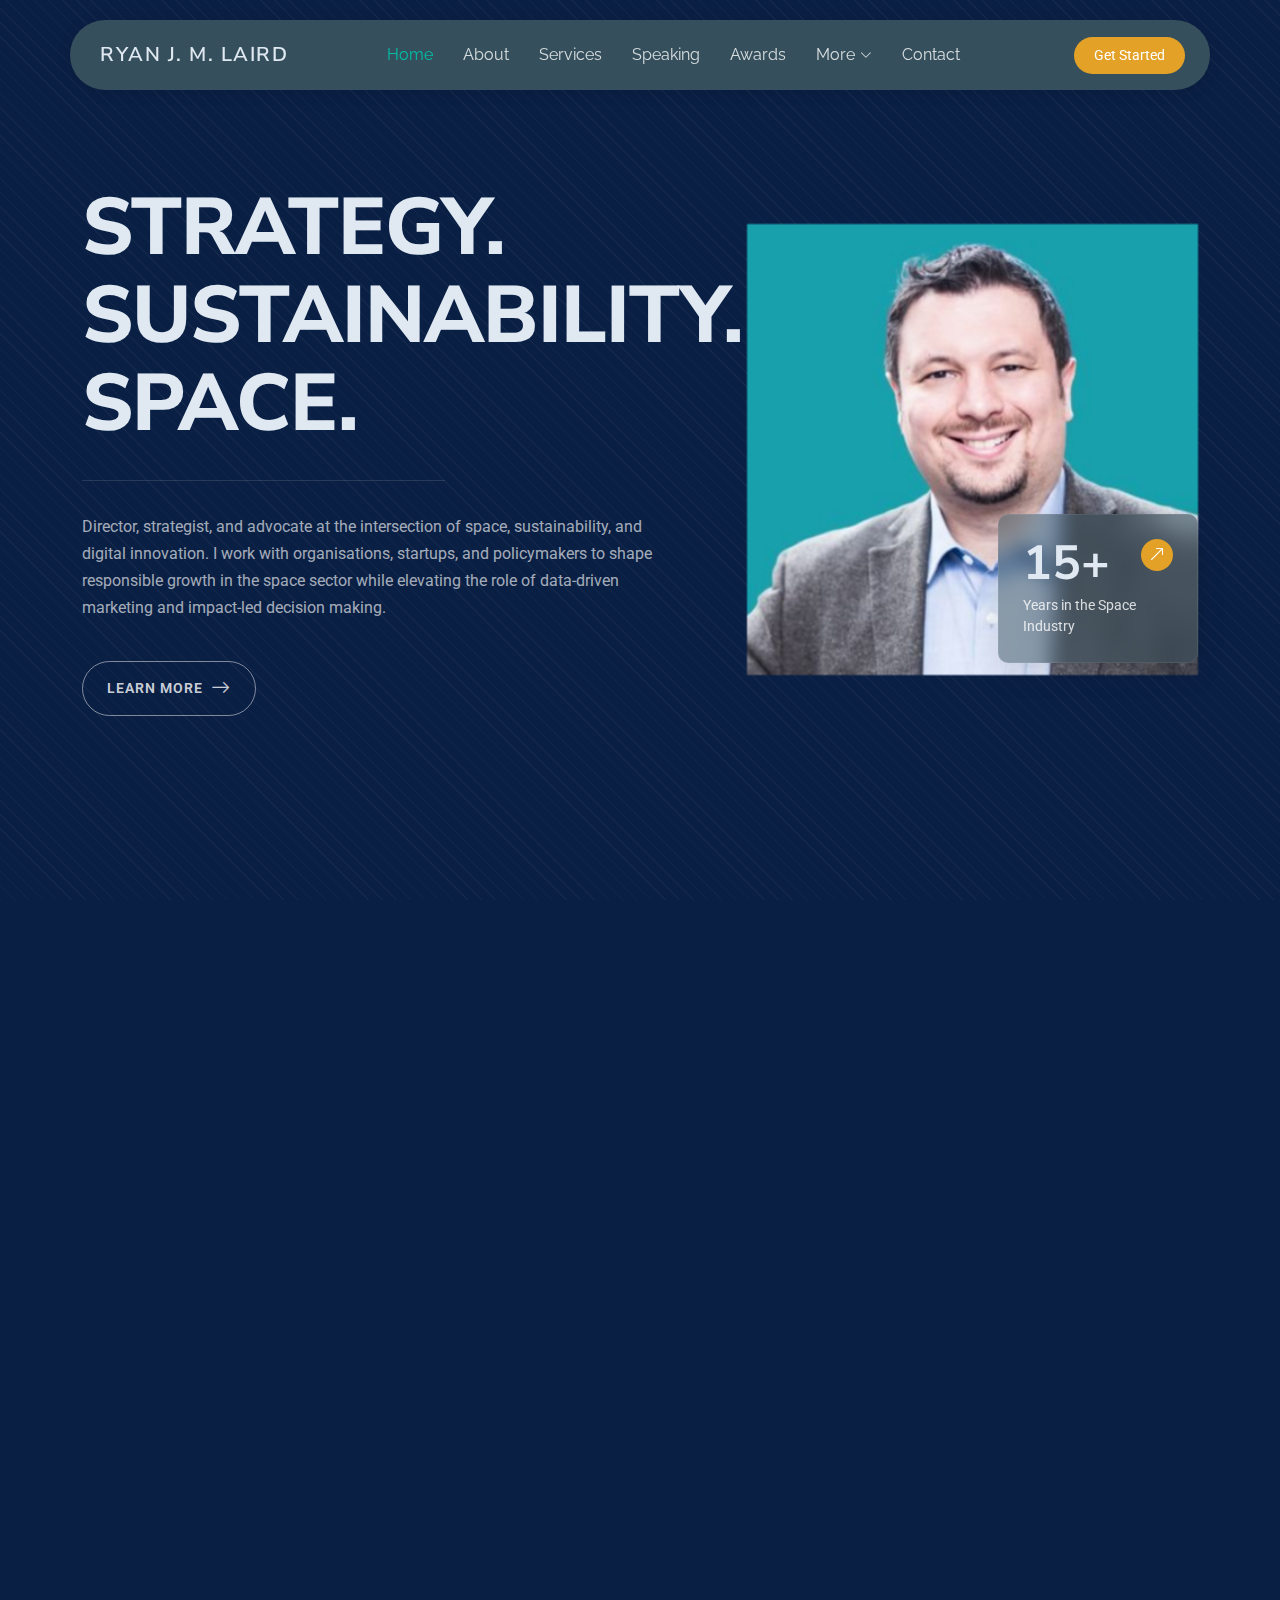
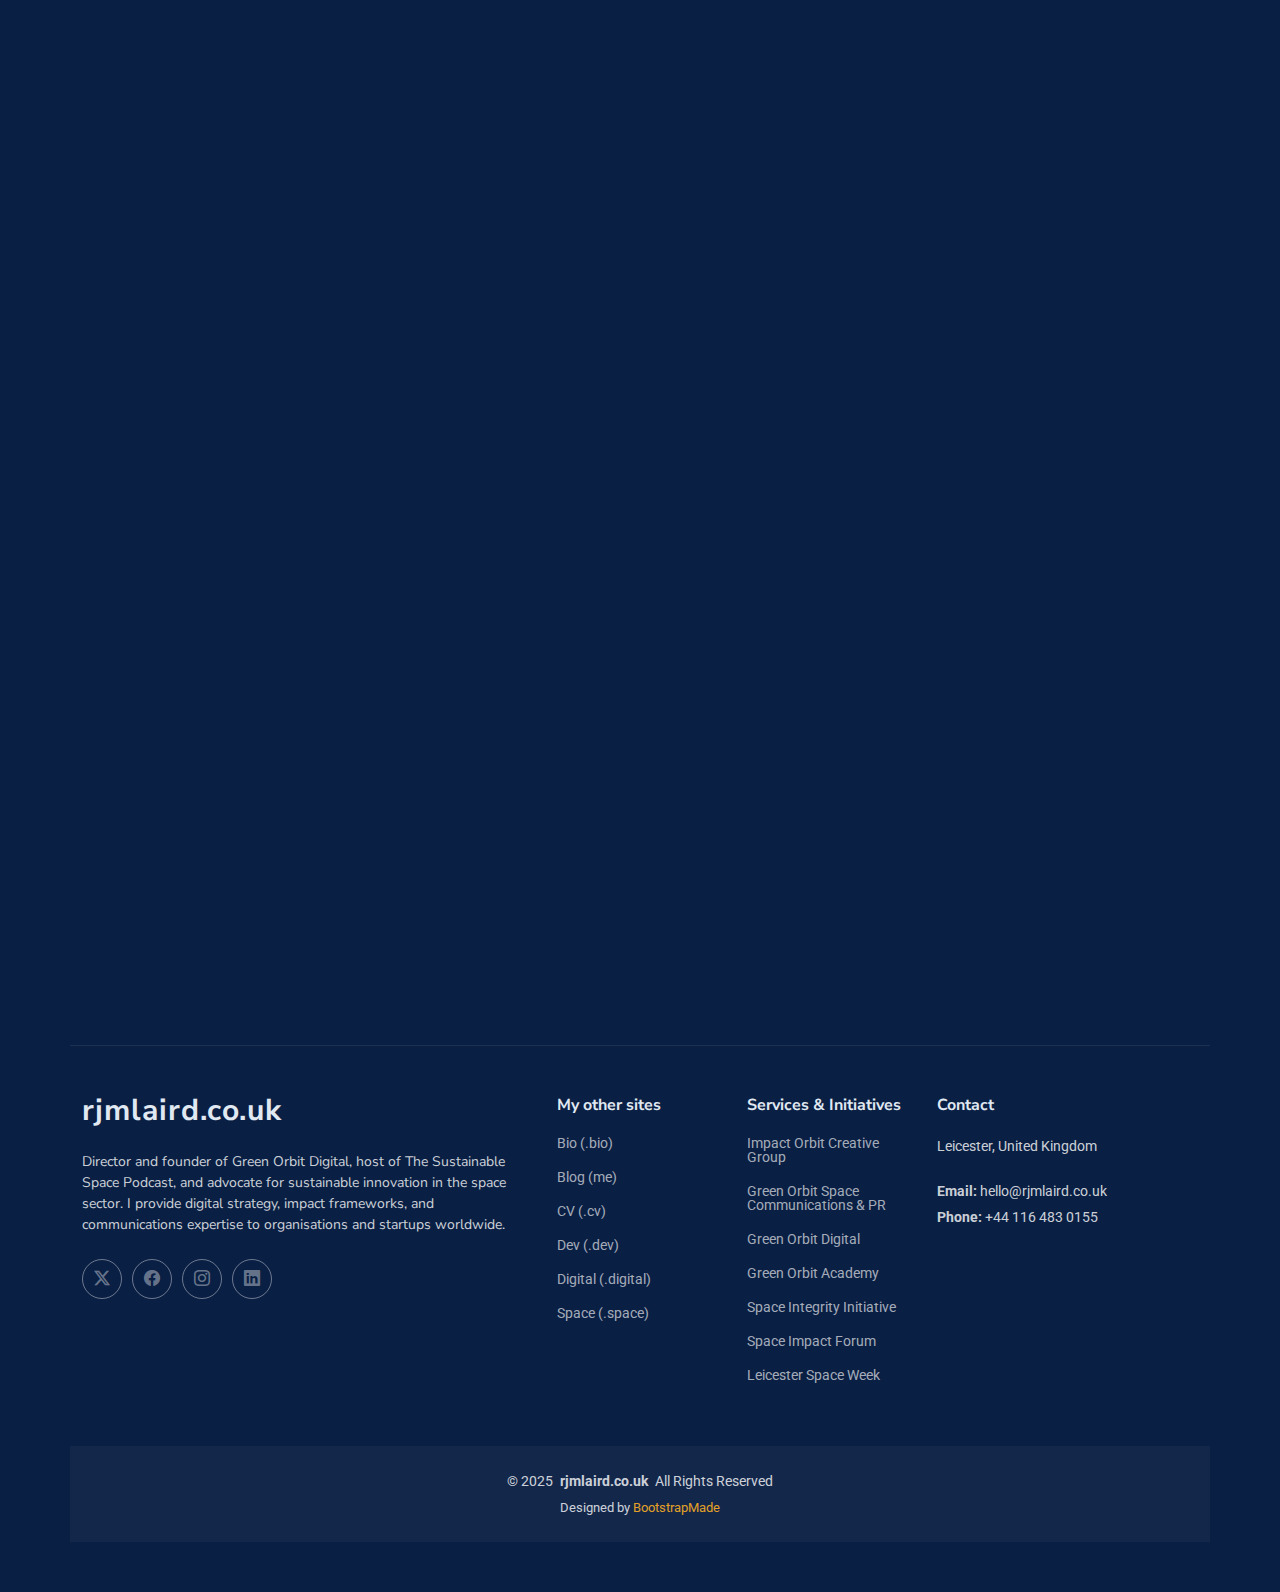
<file: index.html>
<!DOCTYPE html>
<html lang="en">

<head>
  <meta charset="utf-8">
  <meta content="width=device-width, initial-scale=1.0" name="viewport">
  <title>Ryan J. M. Laird</title>
  <meta name="description" content="">
  <meta name="keywords" content="">

  <!-- Favicons -->
  <link href="assets/img/favicon.jpg" rel="icon">
  <link href="assets/img/apple-touch-icon.png" rel="apple-touch-icon">

  <!-- Fonts -->
  <link href="https://fonts.googleapis.com" rel="preconnect">
  <link href="https://fonts.gstatic.com" rel="preconnect" crossorigin>
  <link href="https://fonts.googleapis.com/css2?family=Roboto:ital,wght@0,100;0,300;0,400;0,500;0,700;0,900;1,100;1,300;1,400;1,500;1,700;1,900&family=Raleway:ital,wght@0,100;0,200;0,300;0,400;0,500;0,600;0,700;0,800;0,900;1,100;1,200;1,300;1,400;1,500;1,600;1,700;1,800;1,900&family=Nunito+Sans:ital,wght@0,200;0,300;0,400;0,600;0,700;0,800;0,900;1,200;1,300;1,400;1,600;1,700;1,800;1,900&display=swap" rel="stylesheet">

  <!-- Vendor CSS Files -->
  <link href="assets/vendor/bootstrap/css/bootstrap.min.css" rel="stylesheet">
  <link href="assets/vendor/bootstrap-icons/bootstrap-icons.css" rel="stylesheet">
  <link href="assets/vendor/aos/aos.css" rel="stylesheet">
  <link href="assets/vendor/swiper/swiper-bundle.min.css" rel="stylesheet">
  <link href="assets/vendor/glightbox/css/glightbox.min.css" rel="stylesheet">

  <!-- Main CSS File -->
  <link href="assets/css/main.css" rel="stylesheet">

  <!-- =======================================================
  * Template Name: Strategy
  * Template URL: https://bootstrapmade.com/strategy-bootstrap-agency-template/
  * Updated: Jun 06 2025 with Bootstrap v5.3.6
  * Author: BootstrapMade.com
  * License: https://bootstrapmade.com/license/
  ======================================================== -->
</head>

<body class="index-page">

  <header id="header" class="header d-flex align-items-center fixed-top">
    <div class="header-container container-fluid container-xl position-relative d-flex align-items-center justify-content-between">

      <a href="index.html" class="logo d-flex align-items-center me-auto me-xl-0">
        <!-- Uncomment the line below if you also wish to use an image logo -->
        <!-- <img src="assets/img/logo.webp" alt=""> -->
        <h1 class="sitename">Ryan J. M. Laird</h1>
      </a>

      <nav id="navmenu" class="navmenu">
        <ul>
          <li><a href="#hero" class="active">Home</a></li>
          <li><a href="#about">About</a></li>
          <li><a href="#services">Services</a></li>
          <li><a href="#portfolio">Speaking</a></li>
          <li><a href="#team">Awards</a></li>
          <li class="dropdown"><a href="#"><span>More</span> <i class="bi bi-chevron-down toggle-dropdown"></i></a>
            <ul>
              <li><a href="#">Board</a></li>
              <li><a href="#">Book</a></li>
              <li><a href="#">Coaching</a></li>
              <li><a href="#">Ventures</a></li>
              <li class="dropdown"><a href="#"><span>My other sites</span> <i class="bi bi-chevron-down toggle-dropdown"></i></a>
                <ul>
                  <li><a href="https://rjmlaird.bio">Bio</a></li>
                  <li><a href="https://rjmlaird.cv">CV</a></li>
                  <li><a href="https://rjmlaird.dev">Dev</a></li>
                  <li><a href="https://rjmlaird.digital">Digital</a></li>
                  <li><a href="https://rjmlaird.space">Space</a></li>
                </ul>
              </li>
            </ul>
          </li>
          <li><a href="#contact">Contact</a></li>
        </ul>
        <i class="mobile-nav-toggle d-xl-none bi bi-list"></i>
      </nav>

      <a class="btn-getstarted" href="#about">Get Started</a>

    </div>
  </header>

  <main class="main">

<!-- Hero Section -->
<section id="hero" class="hero section">
  <div class="container">
    <div class="row">
      
      <div class="col-lg-7 content-col" data-aos="fade-up">
        <div class="content">
          
          <div class="main-heading">
            <h1>
              STRATEGY.<br>
              SUSTAINABILITY.<br>
              SPACE.
            </h1>
          </div>

          <div class="divider"></div>

          <div class="description">
            <p>
              Director, strategist, and advocate at the intersection of space, sustainability, and digital innovation. 
              I work with organisations, startups, and policymakers to shape responsible growth in the space sector while 
              elevating the role of data-driven marketing and impact-led decision making.
            </p>
          </div>

          <div class="cta-button">
            <a href="#about" class="btn">
              <span>LEARN MORE</span>
              <i class="bi bi-arrow-right"></i>
            </a>
          </div>

        </div>
      </div>

      <div class="col-lg-5" data-aos="zoom-out">
        <div class="visual-content">
          
          <div class="fluid-shape">
            <img src="assets/img/person/20250727_230330.jpg" 
                 alt="Abstract Fluid Shape" 
                 class="fluid-img">
          </div>

          <div class="stats-card">
            <div class="stats-number">
              <h2>15+</h2>
            </div>
            <div class="stats-label">
              <p>Years in the Space Industry</p>
            </div>
            <div class="stats-arrow">
              <a href="#projects"><i class="bi bi-arrow-up-right"></i></a>
            </div>
          </div>

        </div>
      </div>

    </div>
  </div>
</section>
<!-- /Hero Section -->

 <!-- About Section -->
<section id="about" class="about section">

  <!-- Section Title -->
  <div class="container section-title" data-aos="fade-up">
    <h2>About</h2>
    <div><span>Learn More</span> <span class="description-title">About Ryan</span></div>
  </div>
  <!-- End Section Title -->

  <div class="container">

    <div class="row gx-5 align-items-center">
      
      <div class="col-lg-6" data-aos="fade-right" data-aos-delay="200">
        <div class="about-image position-relative">
          <img src="assets/img/about/about-portrait-1.webp"
               class="img-fluid rounded-4 shadow-sm"
               alt="Portrait of Ryan Laird"
               loading="lazy">
          <div class="experience-badge">
            <span class="years">10+</span>
            <span class="text">Years in the Space Sector</span>
          </div>
        </div>
      </div>

      <div class="col-lg-6 mt-4 mt-lg-0" data-aos="fade-left" data-aos-delay="300">
        <div class="about-content">
          
          <h2>Championing Sustainable Growth in Space and Technology</h2>
          <p class="lead">
            I help organisations navigate the intersection of space, sustainability, and digital strategy—bringing clarity, structure, and impact to complex challenges.
          </p>

          <p>
            My work spans responsible space practices, strategic communication, data-driven marketing, and systems thinking. 
            Whether advising startups, shaping policy conversations, or building frameworks for impact, I focus on driving meaningful, measurable outcomes.
          </p>

          <div class="row g-4 mt-3">
            
            <div class="col-md-6" data-aos="zoom-in" data-aos-delay="400">
              <div class="feature-item">
                <i class="bi bi-check-circle-fill"></i>
                <h5>Cross-Sector Expertise</h5>
                <p>
                  From sustainability frameworks to digital ecosystems, I bridge disciplines to create coherent, future-focused strategies that scale.
                </p>
              </div>
            </div>

            <div class="col-md-6" data-aos="zoom-in" data-aos-delay="450">
              <div class="feature-item">
                <i class="bi bi-lightbulb-fill"></i>
                <h5>Impact-Led Thinking</h5>
                <p>
                  I combine analytical rigour with creative problem-solving to help teams make decisions that are grounded, responsible, and resilient.
                </p>
              </div>
            </div>

          </div>

          <a href="#speaking" class="btn btn-primary mt-4">View Speaking & Work</a>

        </div>
      </div>
    </div>

    <!-- Testimonials -->
    <div class="testimonial-section mt-5 pt-5" data-aos="fade-up" data-aos-delay="100">
      <div class="row">

        <div class="col-lg-4" data-aos="fade-right" data-aos-delay="200">
          <div class="testimonial-intro">
            <h3>What People Say</h3>
            <p>
              Colleagues and collaborators across the space, sustainability, and digital sectors share how our work together has shaped their progress.
            </p>
            <div class="swiper-nav-buttons mt-4">
              <button class="slider-prev"><i class="bi bi-arrow-left"></i></button>
              <button class="slider-next"><i class="bi bi-arrow-right"></i></button>
            </div>
          </div>
        </div>

        <div class="col-lg-8" data-aos="fade-left" data-aos-delay="300">
          <div class="testimonial-slider swiper init-swiper">
            <script type="application/json" class="swiper-config">
              {
                "loop": true,
                "speed": 800,
                "autoplay": { "delay": 5000 },
                "slidesPerView": 1,
                "spaceBetween": 30,
                "navigation": {
                  "nextEl": ".slider-next",
                  "prevEl": ".slider-prev"
                },
                "breakpoints": {
                  "768": {
                    "slidesPerView": 2
                  }
                }
              }
            </script>

            <div class="swiper-wrapper">

              <div class="swiper-slide">
                <div class="testimonial-item">
                  <div class="rating mb-3">
                    <i class="bi bi-star-fill"></i><i class="bi bi-star-fill"></i>
                    <i class="bi bi-star-fill"></i><i class="bi bi-star-fill"></i>
                    <i class="bi bi-star-fill"></i>
                  </div>
                  <p>
                    "Ryan brings clarity and strategic insight to every challenge. His leadership in sustainability and space policy has been indispensable to our work."
                  </p>
                  <div class="client-info d-flex align-items-center mt-4">
                    <img src="assets/img/person/person-f-1.webp" class="client-img" alt="Client" loading="lazy">
                    <div>
                      <h6 class="mb-0">Eleanor Vance</h6>
                      <span>Industry Lead</span>
                    </div>
                  </div>
                </div>
              </div>

              <div class="swiper-slide">
                <div class="testimonial-item">
                  <div class="rating mb-3">
                    <i class="bi bi-star-fill"></i><i class="bi bi-star-fill"></i>
                    <i class="bi bi-star-fill"></i><i class="bi bi-star-fill"></i>
                    <i class="bi bi-star-half"></i>
                  </div>
                  <p>
                    "His ability to translate complex technical topics into clear narratives is remarkable. A valuable partner in shaping communications strategy."
                  </p>
                  <div class="client-info d-flex align-items-center mt-4">
                    <img src="assets/img/person/person-m-1.webp" class="client-img" alt="Client" loading="lazy">
                    <div>
                      <h6 class="mb-0">David Kim</h6>
                      <span>Communications Director</span>
                    </div>
                  </div>
                </div>
              </div>

              <div class="swiper-slide">
                <div class="testimonial-item">
                  <div class="rating mb-3">
                    <i class="bi bi-star-fill"></i><i class="bi bi-star-fill"></i>
                    <i class="bi bi-star-fill"></i><i class="bi bi-star-fill"></i>
                    <i class="bi bi-star-fill"></i>
                  </div>
                  <p>
                    "Ryan’s systems thinking and structured methodology helped us build an evidence-led sustainability framework we now use across programmes."
                  </p>
                  <div class="client-info d-flex align-items-center mt-4">
                    <img src="assets/img/person/person-f-2.webp" class="client-img" alt="Client" loading="lazy">
                    <div>
                      <h6 class="mb-0">Isabella Diaz</h6>
                      <span>Sustainability Analyst</span>
                    </div>
                  </div>
                </div>
              </div>

              <div class="swiper-slide">
                <div class="testimonial-item">
                  <div class="rating mb-3">
                    <i class="bi bi-star-fill"></i><i class="bi bi-star-fill"></i>
                    <i class="bi bi-star-fill"></i><i class="bi bi-star-fill"></i>
                    <i class="bi bi-star-half"></i>
                  </div>
                  <p>
                    "His depth of knowledge across space, digital, and sustainability makes him uniquely capable of bridging sectors and driving aligned progress."
                  </p>
                  <div class="client-info d-flex align-items-center mt-4">
                    <img src="assets/img/person/person-f-3.webp" class="client-img" alt="Client" loading="lazy">
                    <div>
                      <h6 class="mb-0">Olivia Chen</h6>
                      <span>Strategy Lead</span>
                    </div>
                  </div>
                </div>
              </div>

            </div>
          </div>
        </div>

      </div>
    </div>

  </div>

</section>
<!-- /About Section -->

    <!-- Services Section -->
<section id="services" class="services section">

  <!-- Section Title -->
  <div class="container section-title" data-aos="fade-up">
    <h2>Services</h2>
    <div><span>What I Do Across</span> <span class="description-title">The Impact Orbit Ecosystem</span></div>
  </div>
  <!-- End Section Title -->

  <div class="container" data-aos="fade-up" data-aos-delay="100">

    <div class="service-header">
      <div class="row align-items-center">
        <div class="col-lg-8 col-md-12">
          <div class="service-intro">
            <h2 class="service-heading">
              <div>Strategic leadership at the</div>
              <div><span>intersection of space, sustainability & digital</span></div>
            </h2>
          </div>
        </div>
        <div class="col-lg-4 col-md-12">
          <div class="service-summary">
            <p>
              My work spans strategy, communications, capability development, and digital innovation—delivered through
              Impact Orbit Group and its specialist ventures.
            </p>
            <a href="services.html" class="service-btn">
              View All Services
              <i class="bi bi-arrow-right"></i>
            </a>
          </div>
        </div>
      </div>
    </div>

    <div class="row justify-content-center">

      <!-- Green Orbit Digital -->
      <div class="col-lg-4 col-md-6" data-aos="fade-up" data-aos-delay="100">
        <div class="service-card position-relative z-1">
          <div class="service-icon">
            <i class="bi bi-graph-up-arrow"></i>
          </div>
          <a href="service-details.html" class="card-action d-flex align-items-center justify-content-center rounded-circle">
            <i class="bi bi-arrow-up-right"></i>
          </a>
          <h3>
            <a href="service-details.html">
              Sustainable <span>Digital Strategy</span>
            </a>
          </h3>
          <p>
            Through Green Orbit Digital, I develop evidence-led digital strategies that support long-term growth in the space
            sector—combining SEO, analytics, content systems, low-carbon web principles, and integrated marketing frameworks.
          </p>
        </div>
      </div>

      <!-- Green Orbit Space Communications & PR -->
      <div class="col-lg-4 col-md-6" data-aos="fade-up" data-aos-delay="200">
        <div class="service-card position-relative z-1">
          <div class="service-icon">
            <i class="bi bi-megaphone"></i>
          </div>
          <a href="service-details.html" class="card-action d-flex align-items-center justify-content-center rounded-circle">
            <i class="bi bi-arrow-up-right"></i>
          </a>
          <h3>
            <a href="service-details.html">
              Space Communications <span>& PR</span>
            </a>
          </h3>
          <p>
            I craft mission-aligned messaging, stakeholder engagement strategies, and narrative frameworks that help
            organisations communicate complex space technologies with clarity, credibility, and impact.
          </p>
        </div>
      </div>

      <!-- Impact Orbit Group -->
      <div class="col-lg-4 col-md-6" data-aos="fade-up" data-aos-delay="300">
        <div class="service-card position-relative z-1">
          <div class="service-icon">
            <i class="bi bi-globe2"></i>
          </div>
          <a href="service-details.html" class="card-action d-flex align-items-center justify-content-center rounded-circle">
            <i class="bi bi-arrow-up-right"></i>
          </a>
          <h3>
            <a href="service-details.html">
              Impact <span>and Sustainability Strategy</span>
            </a>
          </h3>
          <p>
            Under Impact Orbit Group, I support organisations in integrating sustainability principles, ESG reporting,
            impact measurement frameworks, and responsible innovation approaches aligned with global space sector standards.
          </p>
        </div>
      </div>

      <!-- Green Orbit Academy -->
      <div class="col-lg-4 col-md-6" data-aos="fade-up" data-aos-delay="100">
        <div class="service-card position-relative z-1">
          <div class="service-icon">
            <i class="bi bi-mortarboard-fill"></i>
          </div>
          <a href="service-details.html" class="card-action d-flex align-items-center justify-content-center rounded-circle">
            <i class="bi bi-arrow-up-right"></i>
          </a>
          <h3>
            <a href="service-details.html">
              Capability <span>Development & Training</span>
            </a>
          </h3>
          <p>
            Through Green Orbit Academy, I deliver workshops, leadership programmes, and bespoke training covering
            sustainable marketing, digital transformation, impact frameworks, and space ecosystem development.
          </p>
        </div>
      </div>

      <!-- Advisory & Thought Leadership -->
      <div class="col-lg-4 col-md-6" data-aos="fade-up" data-aos-delay="200">
        <div class="service-card position-relative z-1">
          <div class="service-icon">
            <i class="bi bi-lightbulb-fill"></i>
          </div>
          <a href="service-details.html" class="card-action d-flex align-items-center justify-content-center rounded-circle">
            <i class="bi bi-arrow-up-right"></i>
          </a>
          <h3>
            <a href="service-details.html">
              Strategic <span>Advisory</span>
            </a>
          </h3>
          <p>
            I advise startups, government bodies, and established space organisations on growth strategy, market positioning,
            partnership development, and organisational alignment—drawing on years of leadership across the UK space sector.
          </p>
        </div>
      </div>

      <!-- Media, Storytelling & Public Engagement -->
      <div class="col-lg-4 col-md-6" data-aos="fade-up" data-aos-delay="300">
        <div class="service-card position-relative z-1">
          <div class="service-icon">
            <i class="bi bi-camera-reels"></i>
          </div>
          <a href="service-details.html" class="card-action d-flex align-items-center justify-content-center rounded-circle">
            <i class="bi bi-arrow-up-right"></i>
          </a>
          <h3>
            <a href="service-details.html">
              Media <span>& Public Engagement</span>
            </a>
          </h3>
          <p>
            From interviews and podcasting to event storytelling and thought leadership, I support organisations in
            communicating their vision and bringing space-related innovation to wider audiences.
          </p>
        </div>
      </div>

    </div>

  </div>

</section>
<!-- /Services Section -->
<!-- Steps Section -->
<section id="steps" class="steps section">

  <!-- Section Title -->
  <div class="container section-title" data-aos="fade-up">
    <h2>My Approach</h2>
    <div><span>How I (typically)</span> <span class="description-title">Work</span></div>
  </div>

  <div class="container" data-aos="fade-up" data-aos-delay="100">

    <div class="steps-wrapper">

      <!-- Step 01 -->
      <div class="step-item" data-aos="fade-right" data-aos-delay="200">
        <div class="step-content">
          <div class="step-icon">
            <i class="bi bi-lightbulb"></i>
          </div>
          <div class="step-info">
            <span class="step-number">Step 01</span>
            <h3>Exploration & Insight</h3>
            <p>I begin by understanding the challenge in context—space sector dynamics, sustainability implications, digital maturity, and organisational realities. This discovery phase helps surface real constraints, opportunities, and strategic levers.</p>
          </div>
        </div>
      </div>

      <!-- Step 02 -->
      <div class="step-item" data-aos="fade-left" data-aos-delay="300">
        <div class="step-content">
          <div class="step-icon">
            <i class="bi bi-gear"></i>
          </div>
          <div class="step-info">
            <span class="step-number">Step 02</span>
            <h3>Strategic Mapping</h3>
            <p>Using insights gathered, I shape a clear direction—whether that’s a sustainability pathway, a digital growth strategy, a space-sector market position, or a communications framework. The outputs are structured, evidence-based, and actionable.</p>
          </div>
        </div>
      </div>

      <!-- Step 03 -->
      <div class="step-item" data-aos="fade-right" data-aos-delay="400">
        <div class="step-content">
          <div class="step-icon">
            <i class="bi bi-bar-chart"></i>
          </div>
          <div class="step-info">
            <span class="step-number">Step 03</span>
            <h3>Implementation & Iteration</h3>
            <p>From developing campaigns and frameworks to building digital systems and impact models, I work collaboratively to turn strategy into practice. I prioritise agility, transparency, and measurable progress throughout delivery.</p>
          </div>
        </div>
      </div>

      <!-- Step 04 -->
      <div class="step-item" data-aos="fade-left" data-aos-delay="500">
        <div class="step-content">
          <div class="step-icon">
            <i class="bi bi-check2-circle"></i>
          </div>
          <div class="step-info">
            <span class="step-number">Step 04</span>
            <h3>Review, Learn & Evolve</h3>
            <p>Once work is live, I help organisations embed learning, refine approaches, and scale effectively. Whether optimising a sustainability initiative or enhancing digital systems, I ensure long-term resilience and momentum.</p>
          </div>
        </div>
      </div>

    </div>

  </div>

</section>
<!-- /Steps Section -->

<!-- Call To Action Section -->
<section id="call-to-action" class="call-to-action section">

  <div class="container" data-aos="fade-up" data-aos-delay="100">

    <div class="advertise-1 d-flex flex-column flex-lg-row gap-4 align-items-center position-relative">

      <div class="content-left flex-grow-1" data-aos="fade-right" data-aos-delay="200">
        <span class="badge text-uppercase mb-2">Shaping the Future</span>
        <h2>Driving Sustainable Innovation Across Space, Strategy & Digital</h2>
        <p class="my-4">
          I work with organisations across the global space ecosystem to accelerate responsible growth,
          strengthen communications, and build long-term capability. Through Impact Orbit Group and its ventures,
          I help teams navigate complexity, define strategic direction, and unlock meaningful impact.
        </p>

        <div class="features d-flex flex-wrap gap-3 mb-4">
          <div class="feature-item">
            <i class="bi bi-check-circle-fill"></i>
            <span>Strategic Advisory & Leadership</span>
          </div>
          <div class="feature-item">
            <i class="bi bi-check-circle-fill"></i>
            <span>Sustainable Marketing & Digital Transformation</span>
          </div>
          <div class="feature-item">
            <i class="bi bi-check-circle-fill"></i>
            <span>Impact, ESG & Responsible Innovation</span>
          </div>
        </div>

        <div class="cta-buttons d-flex flex-wrap gap-3">
          <a href="contact.html" class="btn btn-primary">Work With Me</a>
          <a href="about.html" class="btn btn-outline">Learn More</a>
        </div>
      </div>

      <div class="content-right position-relative" data-aos="fade-left" data-aos-delay="300">
        <img src="assets/img/misc/misc-1.webp" alt="Strategic Leadership" class="img-fluid rounded-4">
        <div class="floating-card">
          <div class="card-icon">
            <i class="bi bi-stars"></i>
          </div>
          <div class="card-content">
            <span class="stats-number">30+</span>
            <span class="stats-text">Organisations Supported</span>
          </div>
        </div>
      </div>

      <div class="decoration">
        <div class="circle-1"></div>
        <div class="circle-2"></div>
      </div>

    </div>

  </div>

</section>
<!-- /Call To Action Section -->

<!-- FAQ Section -->
<section class="faq-9 faq section" id="faq">
  <div class="container">
    <div class="row">

      <div class="col-lg-5" data-aos="fade-up">
        <h2 class="faq-title">Have Questions? Explore My Insights</h2>
        <p class="faq-description">Here are answers to some common questions about my work in space innovation, sustainability, and digital strategy. If your question isn’t listed, feel free to reach out directly.</p>
        <div class="faq-arrow d-none d-lg-block" data-aos="fade-up" data-aos-delay="200">
          <!-- Optional decorative SVG here -->
        </div>
      </div>

      <div class="col-lg-7" data-aos="fade-up" data-aos-delay="300">
        <div class="faq-container">

          <div class="faq-item faq-active">
            <h3>What services do you offer for space startups?</h3>
            <div class="faq-content">
              <p>I provide strategic consulting, market analysis, and sustainable growth planning for space-focused organisations, helping them align operations with industry best practices and environmental responsibility.</p>
            </div>
            <i class="faq-toggle bi bi-chevron-right"></i>
          </div>

          <div class="faq-item">
            <h3>How do you integrate sustainability into digital strategy?</h3>
            <div class="faq-content">
              <p>I help organisations implement data-driven marketing and operational strategies that reduce environmental impact, optimise resource usage, and drive measurable sustainability outcomes.</p>
            </div>
            <i class="faq-toggle bi bi-chevron-right"></i>
          </div>

          <div class="faq-item">
            <h3>Do you work with policy makers or only private companies?</h3>
            <div class="faq-content">
              <p>My work spans startups, established companies, and public sector actors. I provide insights, frameworks, and guidance that support responsible innovation and informed decision-making across the space ecosystem.</p>
            </div>
            <i class="faq-toggle bi bi-chevron-right"></i>
          </div>

          <div class="faq-item">
            <h3>Can you help with digital transformation projects?</h3>
            <div class="faq-content">
              <p>Yes. I specialise in designing and implementing digital strategies, leveraging analytics, automation, and technology solutions to enhance efficiency, engagement, and impact for organisations in multiple sectors.</p>
            </div>
            <i class="faq-toggle bi bi-chevron-right"></i>
          </div>

          <div class="faq-item">
            <h3>How can I get involved with your initiatives?</h3>
            <div class="faq-content">
              <p>You can connect via the contact form below or subscribe to updates on rjmlaird.co.uk. I also host forums, workshops, and collaborative projects that bring together innovators in space, sustainability, and digital strategy.</p>
            </div>
            <i class="faq-toggle bi bi-chevron-right"></i>
          </div>

        </div>
      </div>

    </div>
  </div>
</section><!-- /FAQ Section -->

    <!-- Contact Section -->
    <section id="contact" class="contact section">

      <!-- Section Title -->
      <div class="container section-title" data-aos="fade-up">
        <h2>Contact</h2>
        <div><span>Let's</span> <span class="description-title">Connect</span></div>
      </div><!-- End Section Title -->

      <div class="container" data-aos="fade-up" data-aos-delay="100">

        <!-- Contact Info Boxes -->
        <div class="row gy-4 mb-5">
          <div class="col-lg-4" data-aos="fade-up" data-aos-delay="100">
            <div class="contact-info-box">
              <div class="icon-box">
                <i class="bi bi-geo-alt"></i>
              </div>
              <div class="info-content">
                <h4>My Location</h4>
                <p>Leicester, UK</p>
              </div>
            </div>
          </div>

          <div class="col-lg-4" data-aos="fade-up" data-aos-delay="200">
            <div class="contact-info-box">
              <div class="icon-box">
                <i class="bi bi-envelope"></i>
              </div>
              <div class="info-content">
                <h4>Email Address</h4>
                <p>hello@rjmlaird.co.uk</p>
              </div>
            </div>
          </div>

          <div class="col-lg-4" data-aos="fade-up" data-aos-delay="300">
            <div class="contact-info-box">
              <div class="icon-box">
                <i class="bi bi-headset"></i>
              </div>
              <div class="info-content">
                <h4>Hours of Operation</h4>
                <p>Monday-Fri: 9 AM - 6 PM</p>
              </div>
            </div>
          </div>
        </div>

      </div>

      <!-- Google Maps (Full Width) -->
      <div class="map-section" data-aos="fade-up" data-aos-delay="200">
        <iframe src="https://www.google.com/maps/embed?pb=!1m18!1m12!1m3!1d77482.3870744158!2d-1.2136720127925895!3d52.63604840101941!2m3!1f0!2f0!3f0!3m2!1i1024!2i768!4f13.1!3m3!1m2!1s0x487742ab49b76c73%3A0x9a151d2a6fb49cb8!2sLeicester!5e0!3m2!1sen!2suk!4v1764828097369!5m2!1sen!2suk" width="100%" height="500" style="border:0;" allowfullscreen="" loading="lazy" referrerpolicy="no-referrer-when-downgrade"></iframe>
      </div>

      <!-- Contact Form Section (Overlapping) -->
      <div class="container form-container-overlap">
        <div class="row justify-content-center" data-aos="fade-up" data-aos-delay="300">
          <div class="col-lg-10">
            <div class="contact-form-wrapper">
              <h2 class="text-center mb-4">Get in Touch</h2>

              <form action="forms/contact.php" method="post" class="php-email-form">
                <div class="row g-3">
                  <div class="col-md-6">
                    <div class="form-group">
                      <div class="input-with-icon">
                        <i class="bi bi-person"></i>
                        <input type="text" class="form-control" name="name" placeholder="First Name" required="">
                      </div>
                    </div>
                  </div>

                  <div class="col-md-6">
                    <div class="form-group">
                      <div class="input-with-icon">
                        <i class="bi bi-envelope"></i>
                        <input type="email" class="form-control" name="email" placeholder="Email Address" required="">
                      </div>
                    </div>
                  </div>

                  <div class="col-md-12">
                    <div class="form-group">
                      <div class="input-with-icon">
                        <i class="bi bi-text-left"></i>
                        <input type="text" class="form-control" name="subject" placeholder="Subject" required="">
                      </div>
                    </div>
                  </div>

                  <div class="col-12">
                    <div class="form-group">
                      <div class="input-with-icon">
                        <i class="bi bi-chat-dots message-icon"></i>
                        <textarea class="form-control" name="message" placeholder="Write Message..." style="height: 180px" required=""></textarea>
                      </div>
                    </div>
                  </div>

                  <div class="col-12">
                    <div class="loading">Loading</div>
                    <div class="error-message"></div>
                    <div class="sent-message">Your message has been sent. Thank you!</div>
                  </div>

                  <div class="col-12 text-center">
                    <button type="submit" class="btn btn-primary btn-submit">SEND MESSAGE</button>
                  </div>
                </div>
              </form>
            </div>
          </div>
        </div>

      </div>

    </section><!-- /Contact Section -->

  </main>

  <footer id="footer" class="footer">

  <div class="container footer-top">
    <div class="row gy-4">

      <div class="col-lg-5 col-md-12 footer-about">
        <a href="index.html" class="logo d-flex align-items-center">
          <span class="sitename">rjmlaird.co.uk</span>
        </a>
        <p>Director and founder of Green Orbit Digital, host of The Sustainable Space Podcast, and advocate for sustainable innovation in the space sector. I provide digital strategy, impact frameworks, and communications expertise to organisations and startups worldwide.</p>
        <div class="social-links d-flex mt-4">
          <a href="https://twitter.com/rjmlaird" target="_blank"><i class="bi bi-twitter-x"></i></a>
          <a href="https://www.facebook.com/rjmlaird" target="_blank"><i class="bi bi-facebook"></i></a>
          <a href="https://www.instagram.com/rjmlaird" target="_blank"><i class="bi bi-instagram"></i></a>
          <a href="https://www.linkedin.com/in/rjmlaird/" target="_blank"><i class="bi bi-linkedin"></i></a>
        </div>
      </div>

      <div class="col-lg-2 col-6 footer-links">
        <h4>My other sites</h4>
        <ul>
          <li><a href="https://rjmlaird.bio">Bio (.bio)</a></li>
          <li><a href="https://rjmlaird.me">Blog (me)</a></li>
          <li><a href="https://rjmlaird.cv">CV (.cv)</a></li>
          <li><a href="https://rjmlaird.dev">Dev (.dev)</a></li>
          <li><a href="https://rjmlaird.digital">Digital (.digital)</a></li>
          <li><a href="https://rjmlaird.space">Space (.space)</a></li>
        </ul>
      </div>

      <div class="col-lg-2 col-6 footer-links">
        <h4>Services & Initiatives</h4>
        <ul>
          <li><a href="https://impactorbit.co">Impact Orbit Creative Group</a></li>
          <li><a href="https://greenorbit.space">Green Orbit Space Communications & PR</a></li>
          <li><a href="https://greenorbit.digital">Green Orbit Digital</a></li>
          <li><a href="https://greenorbit.academy">Green Orbit Academy</a></li>
          <li><a href="https://spaceintegrity.org">Space Integrity Initiative</a></li>
          <li><a href="https://spaceimpactforum.com">Space Impact Forum</a></li>
          <li><a href="https://leicesterspaceweek.com">Leicester Space Week</a></li>
        </ul>
      </div>

      <div class="col-lg-3 col-md-12 footer-contact text-center text-md-start">
        <h4>Contact</h4>
        <p>Leicester, United Kingdom</p>
        <p class="mt-4"><strong>Email:</strong> <span>hello@rjmlaird.co.uk</span></p>
        <p><strong>Phone:</strong> <span>+44 116 483 0155</span></p>
      </div>

    </div>
  </div>

  <div class="container copyright text-center mt-4">
    <p>© <span>2025</span> <strong class="px-1 sitename">rjmlaird.co.uk</strong> <span>All Rights Reserved</span></p>
    <div class="credits">
      Designed by <a href="https://bootstrapmade.com/">BootstrapMade</a>
    </div>
  </div>

</footer>

<!-- Scroll Top -->
<a href="#" id="scroll-top" class="scroll-top d-flex align-items-center justify-content-center"><i class="bi bi-arrow-up-short"></i></a>

<!-- Preloader -->
<div id="preloader"></div>

<!-- Vendor JS Files -->
<script src="assets/vendor/bootstrap/js/bootstrap.bundle.min.js"></script>
<script src="assets/vendor/php-email-form/validate.js"></script>
<script src="assets/vendor/aos/aos.js"></script>
<script src="assets/vendor/swiper/swiper-bundle.min.js"></script>
<script src="assets/vendor/glightbox/js/glightbox.min.js"></script>
<script src="assets/vendor/imagesloaded/imagesloaded.pkgd.min.js"></script>
<script src="assets/vendor/isotope-layout/isotope.pkgd.min.js"></script>

<!-- Main JS File -->
<script src="assets/js/main.js"></script>
</file>
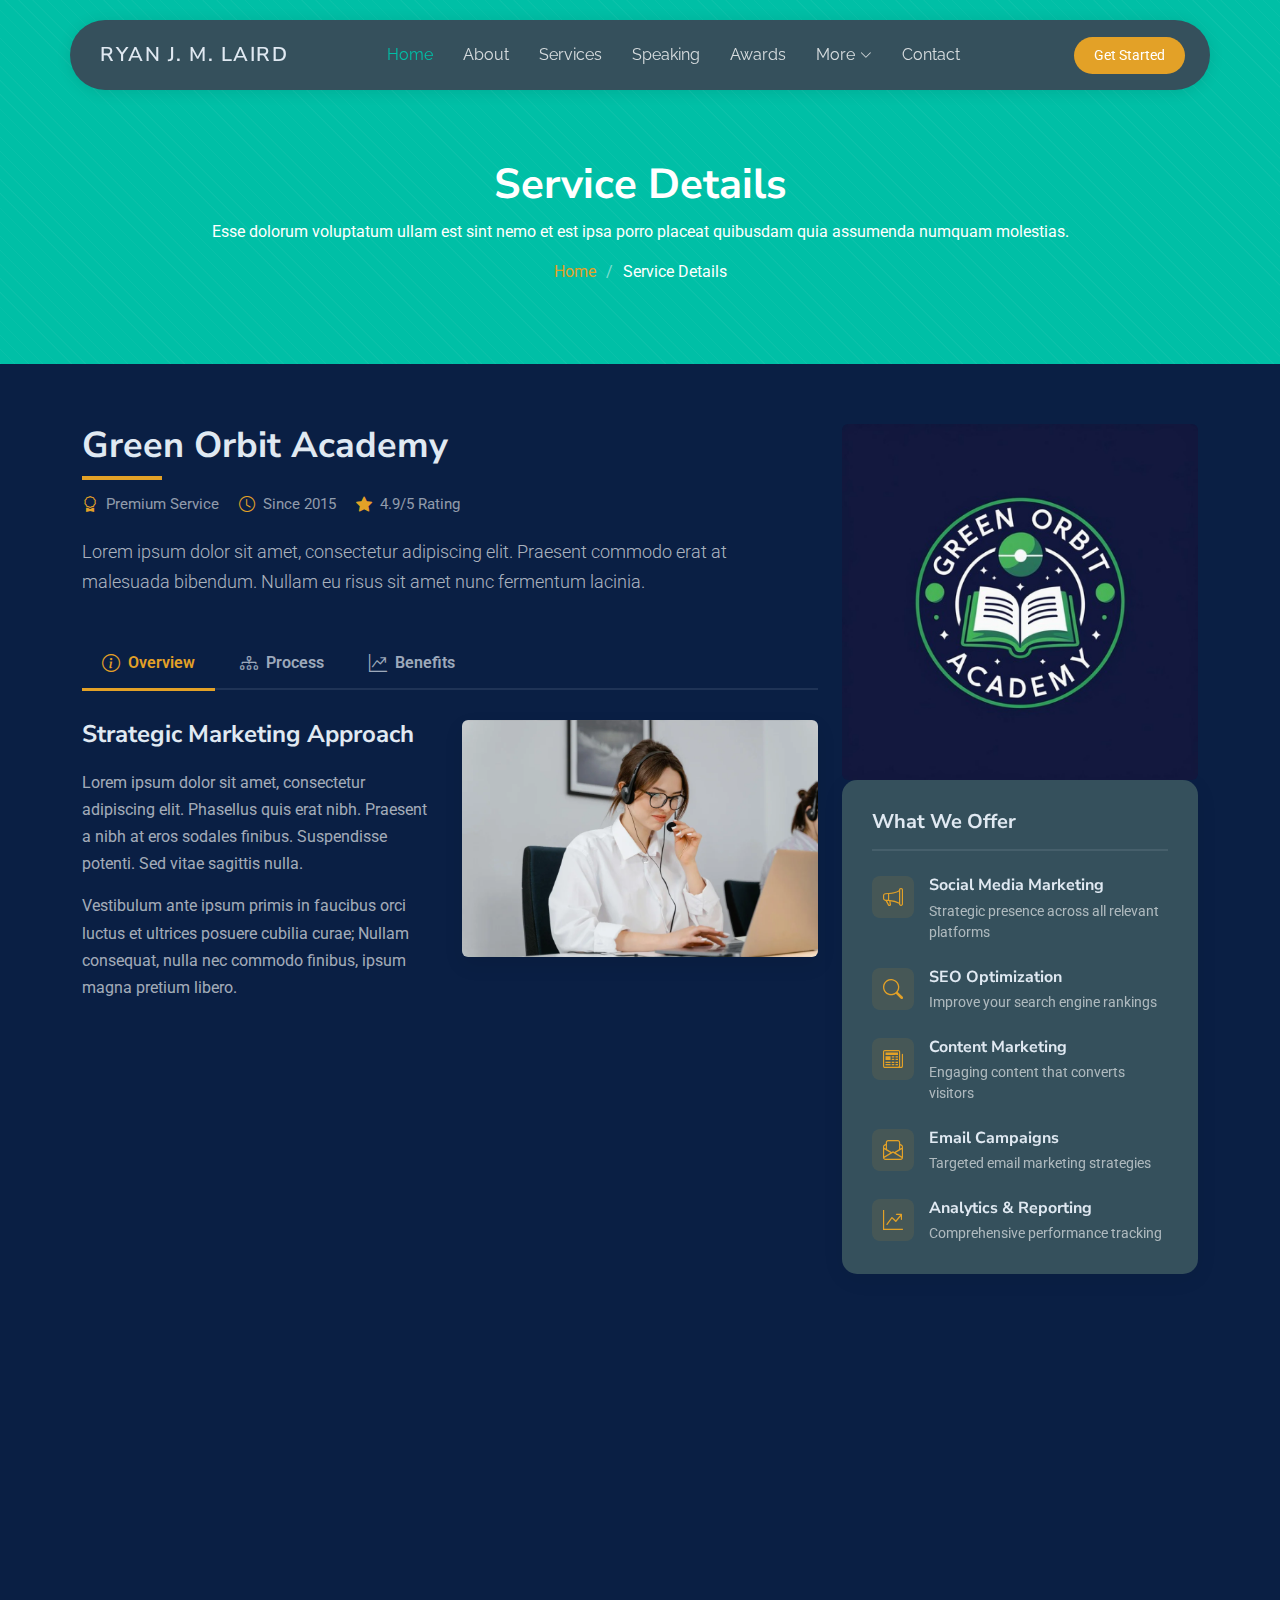
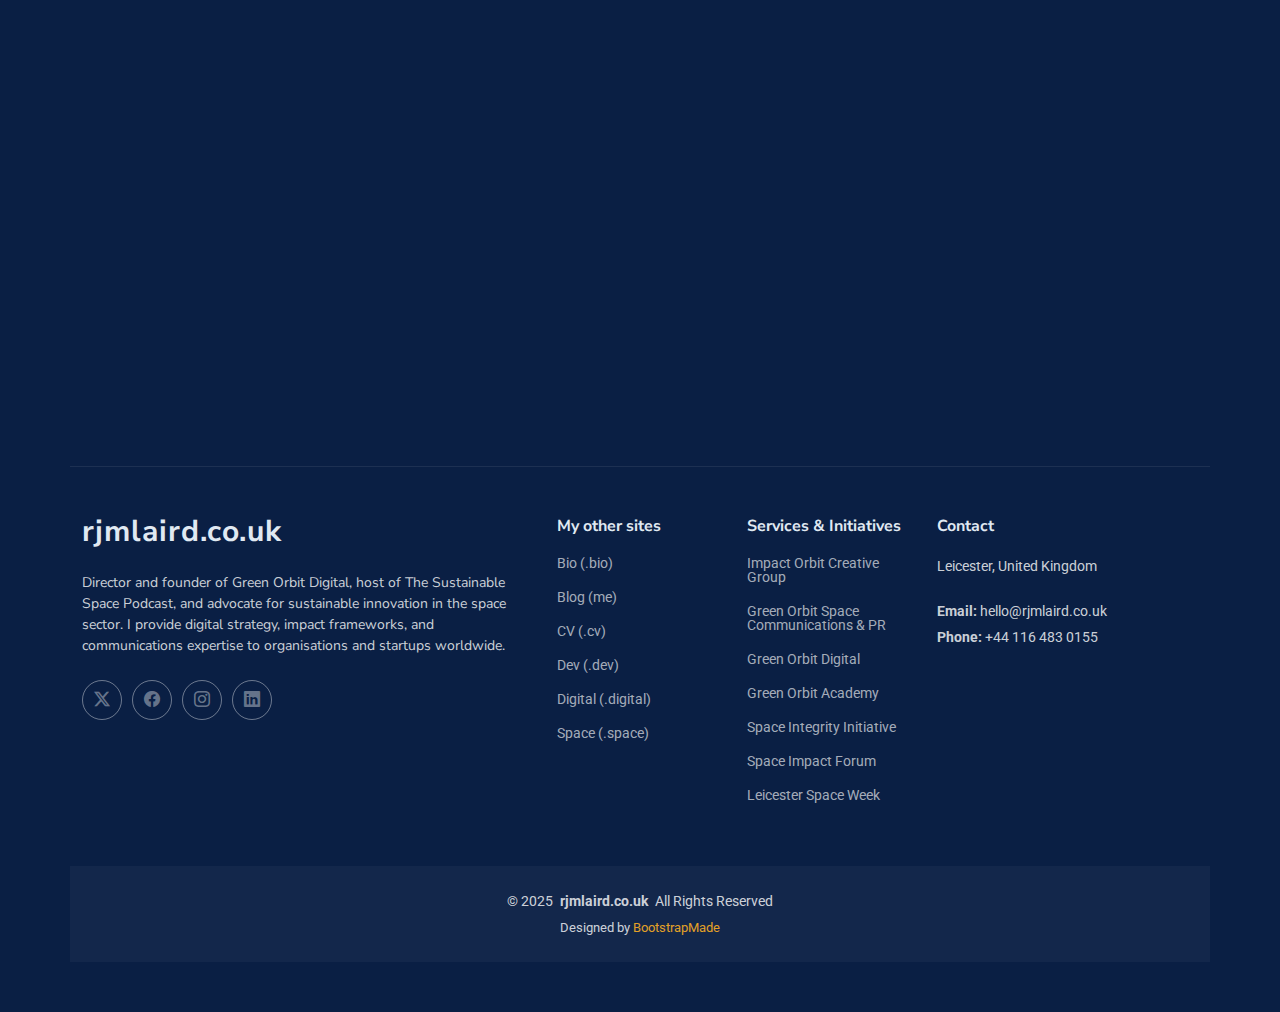
<file: academy.html>
<!DOCTYPE html>
<html lang="en">

<head>
  <meta charset="utf-8">
  <meta content="width=device-width, initial-scale=1.0" name="viewport">
  <title>Ryan J. M. Laird</title>
  <meta name="description" content="">
  <meta name="keywords" content="">

  <!-- Favicons -->
  <link href="assets/img/favicon.png" rel="icon">
  <link href="assets/img/apple-touch-icon.png" rel="apple-touch-icon">

  <!-- Fonts -->
  <link href="https://fonts.googleapis.com" rel="preconnect">
  <link href="https://fonts.gstatic.com" rel="preconnect" crossorigin>
  <link href="https://fonts.googleapis.com/css2?family=Roboto:ital,wght@0,100;0,300;0,400;0,500;0,700;0,900;1,100;1,300;1,400;1,500;1,700;1,900&family=Raleway:ital,wght@0,100;0,200;0,300;0,400;0,500;0,600;0,700;0,800;0,900;1,100;1,200;1,300;1,400;1,500;1,600;1,700;1,800;1,900&family=Nunito+Sans:ital,wght@0,200;0,300;0,400;0,600;0,700;0,800;0,900;1,200;1,300;1,400;1,600;1,700;1,800;1,900&display=swap" rel="stylesheet">

  <!-- Vendor CSS Files -->
  <link href="assets/vendor/bootstrap/css/bootstrap.min.css" rel="stylesheet">
  <link href="assets/vendor/bootstrap-icons/bootstrap-icons.css" rel="stylesheet">
  <link href="assets/vendor/aos/aos.css" rel="stylesheet">
  <link href="assets/vendor/swiper/swiper-bundle.min.css" rel="stylesheet">
  <link href="assets/vendor/glightbox/css/glightbox.min.css" rel="stylesheet">

  <!-- Main CSS File -->
  <link href="assets/css/main.css" rel="stylesheet">

  <!-- =======================================================
  * Template Name: Strategy
  * Template URL: https://bootstrapmade.com/strategy-bootstrap-agency-template/
  * Updated: Jun 06 2025 with Bootstrap v5.3.6
  * Author: BootstrapMade.com
  * License: https://bootstrapmade.com/license/
  ======================================================== -->
</head>

<body class="index-page">

  <header id="header" class="header d-flex align-items-center fixed-top">
    <div class="header-container container-fluid container-xl position-relative d-flex align-items-center justify-content-between">

      <a href="index.html" class="logo d-flex align-items-center me-auto me-xl-0">
        <!-- Uncomment the line below if you also wish to use an image logo -->
        <!-- <img src="assets/img/logo.webp" alt=""> -->
        <h1 class="sitename">Ryan J. M. Laird</h1>
      </a>

      <nav id="navmenu" class="navmenu">
        <ul>
          <li><a href="#hero" class="active">Home</a></li>
          <li><a href="index.html#about">About</a></li>
          <li><a href="index.html#services">Services</a></li>
          <li><a href="speaking.html">Speaking</a></li>
          <li><a href="awards.html">Awards</a></li>
          <li class="dropdown"><a href="#"><span>More</span> <i class="bi bi-chevron-down toggle-dropdown"></i></a>
            <ul>
              <li><a href="board.html">Board</a></li>
              <li><a href="book.html">Book</a></li>
              <li><a href="coaching.html">Coaching</a></li>
              <li><a href="ventures.html">Ventures</a></li>
              <li class="dropdown"><a href="#"><span>My other sites</span> <i class="bi bi-chevron-down toggle-dropdown"></i></a>
                <ul>
                  <li><a href="https://rjmlaird.bio">Bio</a></li>
                  <li><a href="https://rjmlaird.cv">CV</a></li>
                  <li><a href="https://rjmlaird.dev">Dev</a></li>
                  <li><a href="https://rjmlaird.digital">Digital</a></li>
                  <li><a href="https://rjmlaird.space">Space</a></li>
                </ul>
              </li>
            </ul>
          </li>
          <li><a href="#contact">Contact</a></li>
        </ul>
        <i class="mobile-nav-toggle d-xl-none bi bi-list"></i>
      </nav>

      <a class="btn-getstarted" href="#about">Get Started</a>

    </div>
  </header>

  <main class="main">

    <!-- Page Title -->
    <div class="page-title dark-background" data-aos="fade">
      <div class="container position-relative">
        <h1>Service Details</h1>
        <p>Esse dolorum voluptatum ullam est sint nemo et est ipsa porro placeat quibusdam quia assumenda numquam molestias.</p>
        <nav class="breadcrumbs">
          <ol>
            <li><a href="index.html">Home</a></li>
            <li class="current">Service Details</li>
          </ol>
        </nav>
      </div>
    </div><!-- End Page Title -->

    <!-- Service Details Section -->
    <section id="service-details" class="service-details section">

      <div class="container" data-aos="fade-up" data-aos-delay="100">

        <div class="row gy-5">

          <div class="col-lg-8 order-lg-1 order-2">
            <div class="service-main-content">
              <div class="service-header" data-aos="fade-up">
                <h1>Green Orbit Academy</h1>
                <div class="service-meta">
                  <span><i class="bi bi-award"></i> Premium Service</span>
                  <span><i class="bi bi-clock"></i> Since 2015</span>
                  <span><i class="bi bi-star-fill"></i> 4.9/5 Rating</span>
                </div>
                <p class="lead">
                  Lorem ipsum dolor sit amet, consectetur adipiscing elit. Praesent commodo erat at malesuada bibendum. Nullam eu risus sit amet nunc fermentum lacinia.
                </p>
              </div>

              <div class="service-tabs" data-aos="fade-up" data-aos-delay="200">
                <ul class="nav nav-tabs" id="serviceTab" role="tablist">
                  <li class="nav-item" role="presentation">
                    <button class="nav-link active" data-bs-toggle="tab" data-bs-target="#service-details-tab-1" type="button" role="tab" aria-controls="overview" aria-selected="true">
                      <i class="bi bi-info-circle"></i> Overview
                    </button>
                  </li>
                  <li class="nav-item" role="presentation">
                    <button class="nav-link" data-bs-toggle="tab" data-bs-target="#service-details-tab-2" type="button" role="tab" aria-controls="process" aria-selected="false">
                      <i class="bi bi-diagram-3"></i> Process
                    </button>
                  </li>
                  <li class="nav-item" role="presentation">
                    <button class="nav-link" data-bs-toggle="tab" data-bs-target="#service-details-tab-3" type="button" role="tab" aria-controls="benefits" aria-selected="false">
                      <i class="bi bi-graph-up-arrow"></i> Benefits
                    </button>
                  </li>
                </ul>

                <div class="tab-content">

                  <div class="tab-pane fade show active" id="service-details-tab-1" role="tabpanel" aria-labelledby="overview-tab">
                    <div class="row">
                      <div class="col-md-6">
                        <div class="content-block">
                          <h3>Strategic Marketing Approach</h3>
                          <p>Lorem ipsum dolor sit amet, consectetur adipiscing elit. Phasellus quis erat nibh. Praesent a nibh at eros sodales finibus. Suspendisse potenti. Sed vitae sagittis nulla.</p>
                          <p>Vestibulum ante ipsum primis in faucibus orci luctus et ultrices posuere cubilia curae; Nullam consequat, nulla nec commodo finibus, ipsum magna pretium libero.</p>
                        </div>
                      </div>
                      <div class="col-md-6">
                        <img src="assets/img/services/services-7.webp" alt="Digital Marketing Strategy" class="img-fluid rounded">
                      </div>
                    </div>
                  </div>

                  <div class="tab-pane fade" id="service-details-tab-2" role="tabpanel" aria-labelledby="process-tab">
                    <div class="process-timeline">
                      <div class="timeline-item">
                        <div class="timeline-marker">01</div>
                        <div class="timeline-content">
                          <h4>Discovery &amp; Research</h4>
                          <p>Thorough market analysis and competitor research to define your target audience and marketing goals.</p>
                        </div>
                      </div>

                      <div class="timeline-item">
                        <div class="timeline-marker">02</div>
                        <div class="timeline-content">
                          <h4>Strategy Development</h4>
                          <p>Creating comprehensive marketing strategies tailored to your specific business objectives and target demographics.</p>
                        </div>
                      </div>

                      <div class="timeline-item">
                        <div class="timeline-marker">03</div>
                        <div class="timeline-content">
                          <h4>Implementation</h4>
                          <p>Executing the marketing plan across various channels with precise targeting and creative content delivery.</p>
                        </div>
                      </div>

                      <div class="timeline-item">
                        <div class="timeline-marker">04</div>
                        <div class="timeline-content">
                          <h4>Analysis &amp; Optimization</h4>
                          <p>Continuous monitoring, data analysis, and strategy refinement to maximize ROI and campaign effectiveness.</p>
                        </div>
                      </div>
                    </div>
                  </div>

                  <div class="tab-pane fade" id="service-details-tab-3" role="tabpanel" aria-labelledby="benefits-tab">
                    <div class="row g-4">
                      <div class="col-md-6">
                        <div class="benefit-card">
                          <div class="benefit-icon">
                            <i class="bi bi-graph-up"></i>
                          </div>
                          <h4>Increased Brand Visibility</h4>
                          <p>Expand your digital footprint and reach more potential customers through targeted marketing efforts.</p>
                        </div>
                      </div>
                      <div class="col-md-6">
                        <div class="benefit-card">
                          <div class="benefit-icon">
                            <i class="bi bi-people"></i>
                          </div>
                          <h4>Higher Engagement Rates</h4>
                          <p>Create meaningful connections with your audience through relevant and compelling content strategies.</p>
                        </div>
                      </div>
                      <div class="col-md-6">
                        <div class="benefit-card">
                          <div class="benefit-icon">
                            <i class="bi bi-cash-coin"></i>
                          </div>
                          <h4>Improved ROI</h4>
                          <p>Maximize your marketing budget with data-driven campaigns that deliver measurable results.</p>
                        </div>
                      </div>
                      <div class="col-md-6">
                        <div class="benefit-card">
                          <div class="benefit-icon">
                            <i class="bi bi-bar-chart-line"></i>
                          </div>
                          <h4>Data-Driven Decisions</h4>
                          <p>Make informed marketing choices based on comprehensive analytics and performance metrics.</p>
                        </div>
                      </div>
                    </div>
                  </div>
                </div>
              </div>

              <div class="service-gallery" data-aos="fade-up" data-aos-delay="300">
                <h3>Our Marketing Portfolio</h3>
                <div class="service-details-slider swiper init-swiper">
                  <script type="application/json" class="swiper-config">
                    {
                      "loop": true,
                      "speed": 800,
                      "autoplay": {
                        "delay": 5000
                      },
                      "slidesPerView": 1,
                      "spaceBetween": 30,
                      "breakpoints": {
                        "768": {
                          "slidesPerView": 2
                        }
                      },
                      "pagination": {
                        "el": ".swiper-pagination",
                        "type": "bullets",
                        "clickable": true
                      }
                    }
                  </script>
                  <div class="swiper-wrapper">
                    <div class="swiper-slide">
                      <div class="portfolio-item">
                        <img src="assets/img/services/services-2.webp" alt="" class="img-fluid" loading="lazy">
                        <div class="portfolio-info">
                          <h5>Social Media Campaign</h5>
                          <p>Increased engagement by 187%</p>
                        </div>
                      </div>
                    </div>
                    <div class="swiper-slide">
                      <div class="portfolio-item">
                        <img src="assets/img/services/services-4.webp" alt="" class="img-fluid" loading="lazy">
                        <div class="portfolio-info">
                          <h5>SEO Optimization</h5>
                          <p>Ranked #1 for target keywords</p>
                        </div>
                      </div>
                    </div>
                    <div class="swiper-slide">
                      <div class="portfolio-item">
                        <img src="assets/img/services/services-10.webp" alt="" class="img-fluid" loading="lazy">
                        <div class="portfolio-info">
                          <h5>Content Marketing</h5>
                          <p>200% increase in organic traffic</p>
                        </div>
                      </div>
                    </div>
                  </div>
                  <div class="swiper-pagination"></div>
                </div>
              </div>
            </div>
          </div>

          <div class="col-lg-4 order-lg-2 order-1">
            <div class="service-sidebar" data-aos="fade-left">
              <div class="service-logo" data-aos="fade-up" data-aos-delay="100">
                      <div class="image">
                        <img src="assets/img/services/academy.png" alt="Green Orbit Academy" class="img-fluid rounded">
                      </div>
                      </div>

              <div class="service-features-list" data-aos="fade-up" data-aos-delay="200">
                <h4>What We Offer</h4>
                <ul>
                  <li>
                    <i class="bi bi-megaphone"></i>
                    <div>
                      <h5>Social Media Marketing</h5>
                      <p>Strategic presence across all relevant platforms</p>
                    </div>
                  </li>
                  <li>
                    <i class="bi bi-search"></i>
                    <div>
                      <h5>SEO Optimization</h5>
                      <p>Improve your search engine rankings</p>
                    </div>
                  </li>
                  <li>
                    <i class="bi bi-newspaper"></i>
                    <div>
                      <h5>Content Marketing</h5>
                      <p>Engaging content that converts visitors</p>
                    </div>
                  </li>
                  <li>
                    <i class="bi bi-envelope-paper"></i>
                    <div>
                      <h5>Email Campaigns</h5>
                      <p>Targeted email marketing strategies</p>
                    </div>
                  </li>
                  <li>
                    <i class="bi bi-graph-up-arrow"></i>
                    <div>
                      <h5>Analytics &amp; Reporting</h5>
                      <p>Comprehensive performance tracking</p>
                    </div>
                  </li>
                </ul>
              </div>

              <div class="testimonial-card" data-aos="fade-up" data-aos-delay="300">
                <div class="testimonial-header">
                  <i class="bi bi-quote"></i>
                  <div class="rating">
                    <i class="bi bi-star-fill"></i>
                    <i class="bi bi-star-fill"></i>
                    <i class="bi bi-star-fill"></i>
                    <i class="bi bi-star-fill"></i>
                    <i class="bi bi-star-fill"></i>
                  </div>
                </div>
                <p class="testimonial-text">
                  "Their digital marketing strategies transformed our online presence completely. We've seen a 300% increase in qualified leads within just 3 months."
                </p>
                <div class="client-info">
                  <img src="assets/img/person/person-m-5.webp" alt="Client" class="client-image">
                  <div class="client-details">
                    <h5>Robert Johnson</h5>
                    <span>CEO, TechSolutions Inc.</span>
                  </div>
                </div>
              </div>

              <div class="action-card" data-aos="zoom-in" data-aos-delay="400">
                <h3>Ready to Boost Your Online Presence?</h3>
                <p>Get a free consultation with our digital marketing experts and discover how we can help grow your business.</p>
                <a href="#" class="btn-primary">Schedule Consultation</a>
                <span class="guarantee"><i class="bi bi-shield-check"></i> 100% Satisfaction Guarantee</span>
              </div>
              </div>
            </div>
          </div>

        </div>

      </div>

    </section><!-- /Service Details Section -->

  </main>


  <footer id="footer" class="footer">

  <div class="container footer-top">
    <div class="row gy-4">

      <div class="col-lg-5 col-md-12 footer-about">
        <a href="index.html" class="logo d-flex align-items-center">
          <span class="sitename">rjmlaird.co.uk</span>
        </a>
        <p>Director and founder of Green Orbit Digital, host of The Sustainable Space Podcast, and advocate for sustainable innovation in the space sector. I provide digital strategy, impact frameworks, and communications expertise to organisations and startups worldwide.</p>
        <div class="social-links d-flex mt-4">
          <a href="https://twitter.com/rjmlaird" target="_blank"><i class="bi bi-twitter-x"></i></a>
          <a href="https://www.facebook.com/rjmlaird" target="_blank"><i class="bi bi-facebook"></i></a>
          <a href="https://www.instagram.com/rjmlaird" target="_blank"><i class="bi bi-instagram"></i></a>
          <a href="https://www.linkedin.com/in/rjmlaird/" target="_blank"><i class="bi bi-linkedin"></i></a>
        </div>
      </div>

      <div class="col-lg-2 col-6 footer-links">
        <h4>My other sites</h4>
        <ul>
          <li><a href="https://rjmlaird.bio">Bio (.bio)</a></li>
          <li><a href="https://rjmlaird.me">Blog (me)</a></li>
          <li><a href="https://rjmlaird.cv">CV (.cv)</a></li>
          <li><a href="https://rjmlaird.dev">Dev (.dev)</a></li>
          <li><a href="https://rjmlaird.digital">Digital (.digital)</a></li>
          <li><a href="https://rjmlaird.space">Space (.space)</a></li>
        </ul>
      </div>

      <div class="col-lg-2 col-6 footer-links">
        <h4>Services & Initiatives</h4>
        <ul>
          <li><a href="https://impactorbit.co">Impact Orbit Creative Group</a></li>
          <li><a href="https://greenorbit.space">Green Orbit Space Communications & PR</a></li>
          <li><a href="https://greenorbit.digital">Green Orbit Digital</a></li>
          <li><a href="https://greenorbit.academy">Green Orbit Academy</a></li>
          <li><a href="https://spaceintegrity.org">Space Integrity Initiative</a></li>
          <li><a href="https://spaceimpactforum.com">Space Impact Forum</a></li>
          <li><a href="https://leicesterspaceweek.com">Leicester Space Week</a></li>
        </ul>
      </div>

      <div class="col-lg-3 col-md-12 footer-contact text-center text-md-start">
        <h4>Contact</h4>
        <p>Leicester, United Kingdom</p>
        <p class="mt-4"><strong>Email:</strong> <span>hello@rjmlaird.co.uk</span></p>
        <p><strong>Phone:</strong> <span>+44 116 483 0155</span></p>
      </div>

    </div>
  </div>

  <div class="container copyright text-center mt-4">
    <p>© <span>2025</span> <strong class="px-1 sitename">rjmlaird.co.uk</strong> <span>All Rights Reserved</span></p>
    <div class="credits">
      Designed by <a href="https://bootstrapmade.com/">BootstrapMade</a>
    </div>
  </div>

</footer>

<!-- Scroll Top -->
<a href="#" id="scroll-top" class="scroll-top d-flex align-items-center justify-content-center"><i class="bi bi-arrow-up-short"></i></a>

<!-- Preloader -->
<div id="preloader"></div>

<!-- Vendor JS Files -->
<script src="assets/vendor/bootstrap/js/bootstrap.bundle.min.js"></script>
<script src="assets/vendor/php-email-form/validate.js"></script>
<script src="assets/vendor/aos/aos.js"></script>
<script src="assets/vendor/swiper/swiper-bundle.min.js"></script>
<script src="assets/vendor/glightbox/js/glightbox.min.js"></script>
<script src="assets/vendor/imagesloaded/imagesloaded.pkgd.min.js"></script>
<script src="assets/vendor/isotope-layout/isotope.pkgd.min.js"></script>

<!-- Main JS File -->
<script src="assets/js/main.js"></script>

</body>

</html>
</file>
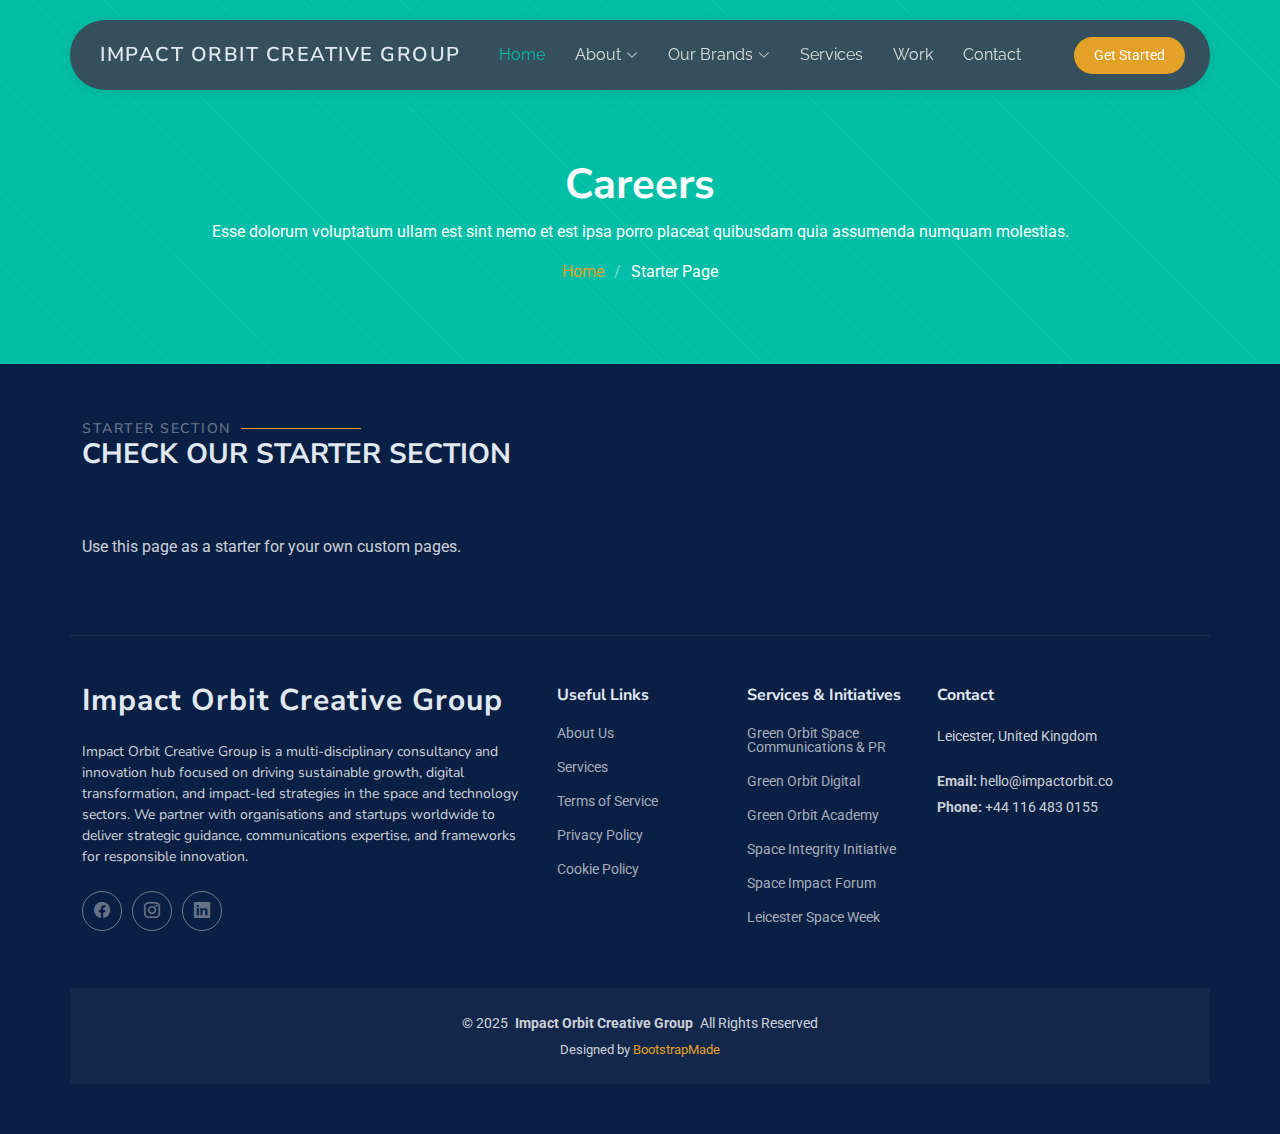
<file: accessibility.html>
<!DOCTYPE html>
<html lang="en">

<head>
  <meta charset="utf-8">
  <meta content="width=device-width, initial-scale=1.0" name="viewport">
  <title>Impact Orbit Creative Group</title>
  <meta name="description" content="">
  <meta name="keywords" content="">

  <!-- Favicons -->
  <link href="assets/img/favicon.png" rel="icon">
  <link href="assets/img/apple-touch-icon.png" rel="apple-touch-icon">

  <!-- Fonts -->
  <link href="https://fonts.googleapis.com" rel="preconnect">
  <link href="https://fonts.gstatic.com" rel="preconnect" crossorigin>
  <link href="https://fonts.googleapis.com/css2?family=Roboto:ital,wght@0,100;0,300;0,400;0,500;0,700;0,900;1,100;1,300;1,400;1,500;1,700;1,900&family=Raleway:ital,wght@0,100;0,200;0,300;0,400;0,500;0,600;0,700;0,800;0,900;1,100;1,200;1,300;1,400;1,500;1,600;1,700;1,800;1,900&family=Nunito+Sans:ital,wght@0,200;0,300;0,400;0,600;0,700;0,800;0,900;1,200;1,300;1,400;1,600;1,700;1,800;1,900&display=swap" rel="stylesheet">

  <!-- Vendor CSS Files -->
  <link href="assets/vendor/bootstrap/css/bootstrap.min.css" rel="stylesheet">
  <link href="assets/vendor/bootstrap-icons/bootstrap-icons.css" rel="stylesheet">
  <link href="assets/vendor/aos/aos.css" rel="stylesheet">
  <link href="assets/vendor/swiper/swiper-bundle.min.css" rel="stylesheet">
  <link href="assets/vendor/glightbox/css/glightbox.min.css" rel="stylesheet">

  <!-- Main CSS File -->
  <link href="assets/css/main.css" rel="stylesheet">

  <!-- =======================================================
  * Template Name: Strategy
  * Template URL: https://bootstrapmade.com/strategy-bootstrap-agency-template/
  * Updated: Jun 06 2025 with Bootstrap v5.3.6
  * Author: BootstrapMade.com
  * License: https://bootstrapmade.com/license/
  ======================================================== -->
</head>

<body class="index-page">

  <header id="header" class="header d-flex align-items-center fixed-top">
    <div class="header-container container-fluid container-xl position-relative d-flex align-items-center justify-content-between">

      <a href="index.html" class="logo d-flex align-items-center me-auto me-xl-0">
        <!-- Uncomment the line below if you also wish to use an image logo -->
        <!-- <img src="assets/img/logo.webp" alt=""> -->
        <h1 class="sitename">Impact Orbit Creative Group</h1>
      </a>

      <nav id="navmenu" class="navmenu">
        <ul>
          <li><a href="#hero" class="active">Home</a></li>
          <li class="dropdown"><a href="#about"><span>About</span> <i class="bi bi-chevron-down toggle-dropdown"></i></a>
            <ul>
              <li><a href="about/mission.html">Mission</a></li>
              <li><a href="about/vision.html">Vision</a></li>
              <li><a href="about/values.html">Values</a></li>
              <li><a href="about/team.html">Team</a></li>
              <li><a href="careers.html">Careers</a></li>
              
            </ul>
          </li>
          <li class="dropdown"><a href="#"><span>Our Brands</span> <i class="bi bi-chevron-down toggle-dropdown"></i></a>
              <ul>
                <li><a href="https://greenorbit.space">Green Orbit Space Communications & PR</a></li>
                <li><a href="https://greenorbit.digital">Green Orbit Digital</a></li>
                <li><a href="https://greenorbit.academy">Green Orbit Academy</a></li>
                <li><a href="https://spaceintegrity.org">Space Integrity Initiative</a></li>
                <li><a href="https://spaceimpactforum.com">Space Impact Forum</a></li>
                <li><a href="https://leicesterspaceweek.com">Leicester Space Week</a></li>
              </ul>
              </li>
          <li><a href="#services">Services</a></li>
          <li><a href="work.html">Work</a></li>
          <li><a href="#contact">Contact</a></li>
        </ul>
        <i class="mobile-nav-toggle d-xl-none bi bi-list"></i>
      </nav>

      <a class="btn-getstarted" href="#contact">Get Started</a>

    </div>
  </header>

  <main class="main">

    <!-- Page Title -->
    <div class="page-title dark-background" data-aos="fade">
      <div class="container position-relative">
        <h1>Careers</h1>
        <p>Esse dolorum voluptatum ullam est sint nemo et est ipsa porro placeat quibusdam quia assumenda numquam molestias.</p>
        <nav class="breadcrumbs">
          <ol>
            <li><a href="index.html">Home</a></li>
            <li class="current">Starter Page</li>
          </ol>
        </nav>
      </div>
    </div><!-- End Page Title -->

    <!-- Starter Section Section -->
    <section id="starter-section" class="starter-section section">

      <!-- Section Title -->
      <div class="container section-title" data-aos="fade-up">
        <h2>Starter Section</h2>
        <div><span>Check Our</span> <span class="description-title">Starter Section</span></div>
      </div><!-- End Section Title -->

      <div class="container" data-aos="fade-up">
        <p>Use this page as a starter for your own custom pages.</p>
      </div>

    </section><!-- /Starter Section Section -->

  </main>

  </main>

  <footer id="footer" class="footer">

  <div class="container footer-top">
    <div class="row gy-4">

      <div class="col-lg-5 col-md-12 footer-about">
        <a href="index.html" class="logo d-flex align-items-center">
          <span class="sitename">Impact Orbit Creative Group</span>
        </a>
        <p>Impact Orbit Creative Group is a multi-disciplinary consultancy and innovation hub focused on driving sustainable growth, digital transformation, and impact-led strategies in the space and technology sectors. We partner with organisations and startups worldwide to deliver strategic guidance, communications expertise, and frameworks for responsible innovation.</p>
        <div class="social-links d-flex mt-4">
          <a href="https://www.facebook.com/impactorbit.co" target="_blank"><i class="bi bi-facebook"></i></a>
          <a href="https://www.instagram.com/impactorbit.co" target="_blank"><i class="bi bi-instagram"></i></a>
          <a href="https://www.linkedin.com/company/impactorbitco" target="_blank"><i class="bi bi-linkedin"></i></a>
        </div>
      </div>

      <div class="col-lg-2 col-6 footer-links">
        <h4>Useful Links</h4>
        <ul>
          <li><a href="about.html">About Us</a></li>
          <li><a href="services.html">Services</a></li>
          <li><a href="terms-of-service.html">Terms of Service</a></li>
          <li><a href="privacy.html">Privacy Policy</a></li>
          <li><a href="cookie-policy.html">Cookie Policy</a></li>
        </ul>
      </div>

      <div class="col-lg-2 col-6 footer-links">
        <h4>Services & Initiatives</h4>
        <ul>
          <li><a href="https://greenorbit.space">Green Orbit Space Communications & PR</a></li>
          <li><a href="https://greenorbit.digital">Green Orbit Digital</a></li>
          <li><a href="https://greenorbit.academy">Green Orbit Academy</a></li>
          <li><a href="https://spaceintegrity.org">Space Integrity Initiative</a></li>
          <li><a href="https://spaceimpactforum.com">Space Impact Forum</a></li>
          <li><a href="https://leicesterspaceweek.com">Leicester Space Week</a></li>
        </ul>
      </div>

      <div class="col-lg-3 col-md-12 footer-contact text-center text-md-start">
        <h4>Contact</h4>
        <p>Leicester, United Kingdom</p>
        <p class="mt-4"><strong>Email:</strong> <span>hello@impactorbit.co</span></p>
        <p><strong>Phone:</strong> <span>+44 116 483 0155</span></p>
      </div>

    </div>
  </div>

  <div class="container copyright text-center mt-4">
    <p>© <span>2025</span> <strong class="px-1 sitename">Impact Orbit Creative Group</strong> <span>All Rights Reserved</span></p>
    <div class="credits">
      Designed by <a href="https://bootstrapmade.com/">BootstrapMade</a>
    </div>
  </div>

</footer>

<!-- Scroll Top -->
<a href="#" id="scroll-top" class="scroll-top d-flex align-items-center justify-content-center"><i class="bi bi-arrow-up-short"></i></a>

<!-- Preloader -->
<div id="preloader"></div>

<!-- Vendor JS Files -->
<script src="assets/vendor/bootstrap/js/bootstrap.bundle.min.js"></script>
<script src="assets/vendor/php-email-form/validate.js"></script>
<script src="assets/vendor/aos/aos.js"></script>
<script src="assets/vendor/swiper/swiper-bundle.min.js"></script>
<script src="assets/vendor/glightbox/js/glightbox.min.js"></script>
<script src="assets/vendor/imagesloaded/imagesloaded.pkgd.min.js"></script>
<script src="assets/vendor/isotope-layout/isotope.pkgd.min.js"></script>

<!-- Main JS File -->
<script src="assets/js/main.js"></script>
</file>
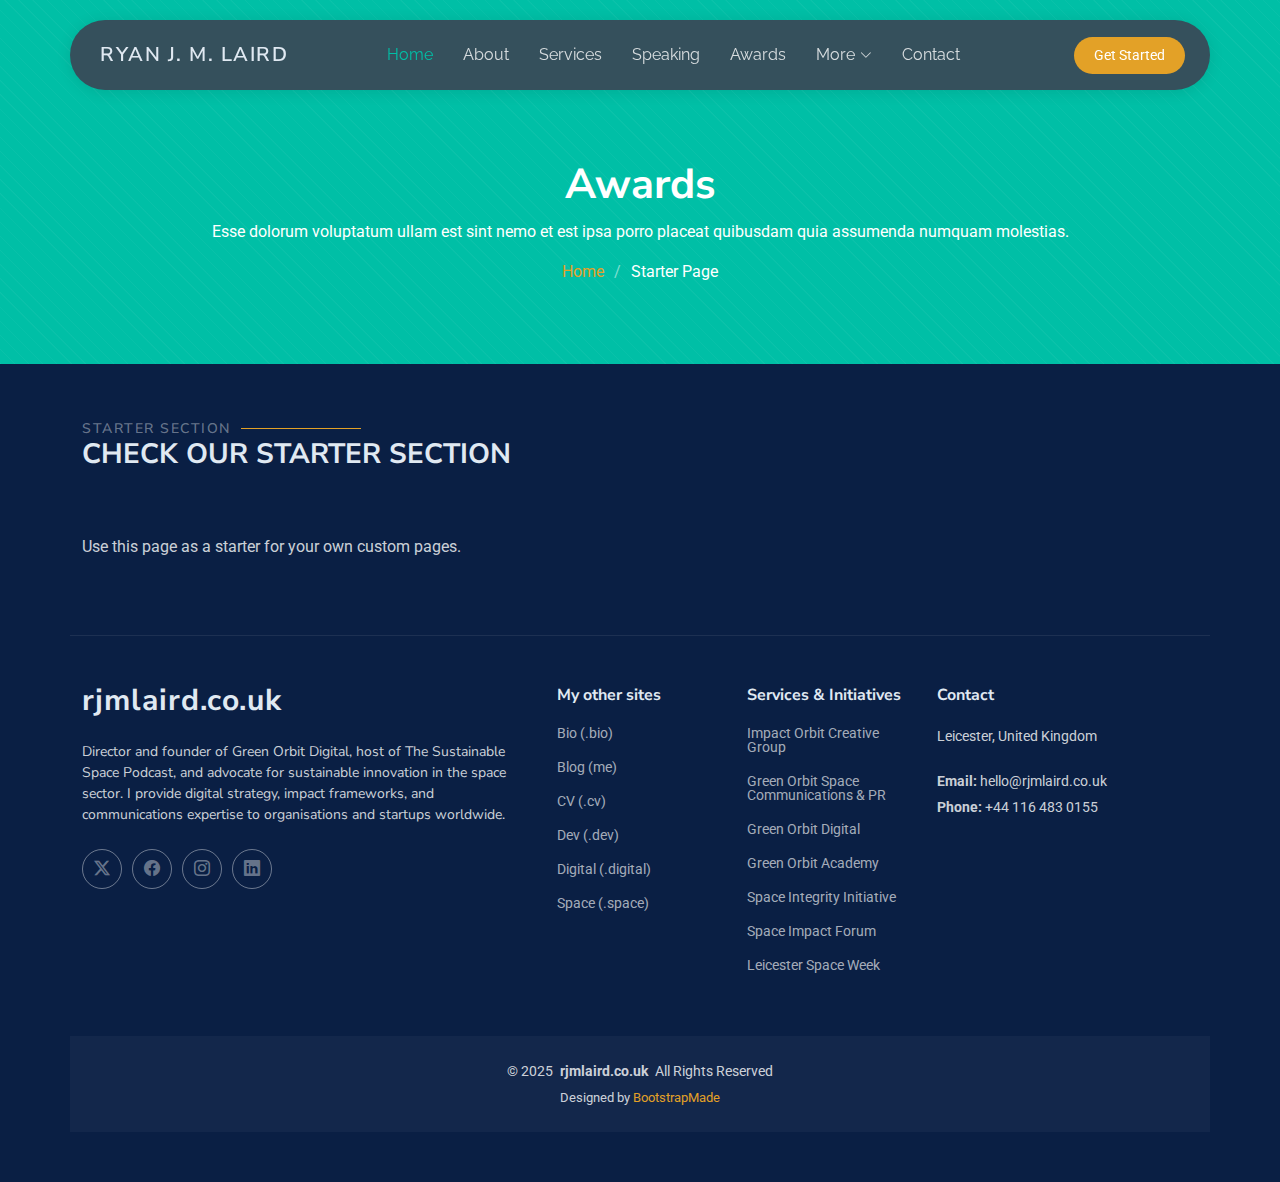
<file: awards.html>
<!DOCTYPE html>
<html lang="en">

<head>
  <meta charset="utf-8">
  <meta content="width=device-width, initial-scale=1.0" name="viewport">
  <title>Ryan J. M. Laird</title>
  <meta name="description" content="">
  <meta name="keywords" content="">

  <!-- Favicons -->
  <link href="assets/img/favicon.png" rel="icon">
  <link href="assets/img/apple-touch-icon.png" rel="apple-touch-icon">

  <!-- Fonts -->
  <link href="https://fonts.googleapis.com" rel="preconnect">
  <link href="https://fonts.gstatic.com" rel="preconnect" crossorigin>
  <link href="https://fonts.googleapis.com/css2?family=Roboto:ital,wght@0,100;0,300;0,400;0,500;0,700;0,900;1,100;1,300;1,400;1,500;1,700;1,900&family=Raleway:ital,wght@0,100;0,200;0,300;0,400;0,500;0,600;0,700;0,800;0,900;1,100;1,200;1,300;1,400;1,500;1,600;1,700;1,800;1,900&family=Nunito+Sans:ital,wght@0,200;0,300;0,400;0,600;0,700;0,800;0,900;1,200;1,300;1,400;1,600;1,700;1,800;1,900&display=swap" rel="stylesheet">

  <!-- Vendor CSS Files -->
  <link href="assets/vendor/bootstrap/css/bootstrap.min.css" rel="stylesheet">
  <link href="assets/vendor/bootstrap-icons/bootstrap-icons.css" rel="stylesheet">
  <link href="assets/vendor/aos/aos.css" rel="stylesheet">
  <link href="assets/vendor/swiper/swiper-bundle.min.css" rel="stylesheet">
  <link href="assets/vendor/glightbox/css/glightbox.min.css" rel="stylesheet">

  <!-- Main CSS File -->
  <link href="assets/css/main.css" rel="stylesheet">

  <!-- =======================================================
  * Template Name: Strategy
  * Template URL: https://bootstrapmade.com/strategy-bootstrap-agency-template/
  * Updated: Jun 06 2025 with Bootstrap v5.3.6
  * Author: BootstrapMade.com
  * License: https://bootstrapmade.com/license/
  ======================================================== -->
</head>

<body class="index-page">

  <header id="header" class="header d-flex align-items-center fixed-top">
    <div class="header-container container-fluid container-xl position-relative d-flex align-items-center justify-content-between">

      <a href="index.html" class="logo d-flex align-items-center me-auto me-xl-0">
        <!-- Uncomment the line below if you also wish to use an image logo -->
        <!-- <img src="assets/img/logo.webp" alt=""> -->
        <h1 class="sitename">Ryan J. M. Laird</h1>
      </a>

      <nav id="navmenu" class="navmenu">
        <ul>
          <li><a href="#hero" class="active">Home</a></li>
          <li><a href="index.html#about">About</a></li>
          <li><a href="index.html#services">Services</a></li>
          <li><a href="speaking.html">Speaking</a></li>
          <li><a href="awards.html">Awards</a></li>
          <li class="dropdown"><a href="#"><span>More</span> <i class="bi bi-chevron-down toggle-dropdown"></i></a>
            <ul>
              <li><a href="board.html">Board</a></li>
              <li><a href="book.html">Book</a></li>
              <li><a href="coaching.html">Coaching</a></li>
              <li><a href="ventures.html">Ventures</a></li>
              <li class="dropdown"><a href="#"><span>My other sites</span> <i class="bi bi-chevron-down toggle-dropdown"></i></a>
                <ul>
                  <li><a href="https://rjmlaird.bio">Bio</a></li>
                  <li><a href="https://rjmlaird.cv">CV</a></li>
                  <li><a href="https://rjmlaird.dev">Dev</a></li>
                  <li><a href="https://rjmlaird.digital">Digital</a></li>
                  <li><a href="https://rjmlaird.space">Space</a></li>
                </ul>
              </li>
            </ul>
          </li>
          <li><a href="#contact">Contact</a></li>
        </ul>
        <i class="mobile-nav-toggle d-xl-none bi bi-list"></i>
      </nav>

      <a class="btn-getstarted" href="#about">Get Started</a>

    </div>
  </header>

  <main class="main">

    <!-- Page Title -->
    <div class="page-title dark-background" data-aos="fade">
      <div class="container position-relative">
        <h1>Awards</h1>
        <p>Esse dolorum voluptatum ullam est sint nemo et est ipsa porro placeat quibusdam quia assumenda numquam molestias.</p>
        <nav class="breadcrumbs">
          <ol>
            <li><a href="index.html">Home</a></li>
            <li class="current">Starter Page</li>
          </ol>
        </nav>
      </div>
    </div><!-- End Page Title -->

    <!-- Starter Section Section -->
    <section id="starter-section" class="starter-section section">

      <!-- Section Title -->
      <div class="container section-title" data-aos="fade-up">
        <h2>Starter Section</h2>
        <div><span>Check Our</span> <span class="description-title">Starter Section</span></div>
      </div><!-- End Section Title -->

      <div class="container" data-aos="fade-up">
        <p>Use this page as a starter for your own custom pages.</p>
      </div>

    </section><!-- /Starter Section Section -->

  </main>

  <footer id="footer" class="footer">

  <div class="container footer-top">
    <div class="row gy-4">

      <div class="col-lg-5 col-md-12 footer-about">
        <a href="index.html" class="logo d-flex align-items-center">
          <span class="sitename">rjmlaird.co.uk</span>
        </a>
        <p>Director and founder of Green Orbit Digital, host of The Sustainable Space Podcast, and advocate for sustainable innovation in the space sector. I provide digital strategy, impact frameworks, and communications expertise to organisations and startups worldwide.</p>
        <div class="social-links d-flex mt-4">
          <a href="https://twitter.com/rjmlaird" target="_blank"><i class="bi bi-twitter-x"></i></a>
          <a href="https://www.facebook.com/rjmlaird" target="_blank"><i class="bi bi-facebook"></i></a>
          <a href="https://www.instagram.com/rjmlaird" target="_blank"><i class="bi bi-instagram"></i></a>
          <a href="https://www.linkedin.com/in/rjmlaird/" target="_blank"><i class="bi bi-linkedin"></i></a>
        </div>
      </div>

      <div class="col-lg-2 col-6 footer-links">
        <h4>My other sites</h4>
        <ul>
          <li><a href="https://rjmlaird.bio">Bio (.bio)</a></li>
          <li><a href="https://rjmlaird.me">Blog (me)</a></li>
          <li><a href="https://rjmlaird.cv">CV (.cv)</a></li>
          <li><a href="https://rjmlaird.dev">Dev (.dev)</a></li>
          <li><a href="https://rjmlaird.digital">Digital (.digital)</a></li>
          <li><a href="https://rjmlaird.space">Space (.space)</a></li>
        </ul>
      </div>

      <div class="col-lg-2 col-6 footer-links">
        <h4>Services & Initiatives</h4>
        <ul>
          <li><a href="https://impactorbit.co">Impact Orbit Creative Group</a></li>
          <li><a href="https://greenorbit.space">Green Orbit Space Communications & PR</a></li>
          <li><a href="https://greenorbit.digital">Green Orbit Digital</a></li>
          <li><a href="https://greenorbit.academy">Green Orbit Academy</a></li>
          <li><a href="https://spaceintegrity.org">Space Integrity Initiative</a></li>
          <li><a href="https://spaceimpactforum.com">Space Impact Forum</a></li>
          <li><a href="https://leicesterspaceweek.com">Leicester Space Week</a></li>
        </ul>
      </div>

      <div class="col-lg-3 col-md-12 footer-contact text-center text-md-start">
        <h4>Contact</h4>
        <p>Leicester, United Kingdom</p>
        <p class="mt-4"><strong>Email:</strong> <span>hello@rjmlaird.co.uk</span></p>
        <p><strong>Phone:</strong> <span>+44 116 483 0155</span></p>
      </div>

    </div>
  </div>

  <div class="container copyright text-center mt-4">
    <p>© <span>2025</span> <strong class="px-1 sitename">rjmlaird.co.uk</strong> <span>All Rights Reserved</span></p>
    <div class="credits">
      Designed by <a href="https://bootstrapmade.com/">BootstrapMade</a>
    </div>
  </div>

</footer>

<!-- Scroll Top -->
<a href="#" id="scroll-top" class="scroll-top d-flex align-items-center justify-content-center"><i class="bi bi-arrow-up-short"></i></a>

<!-- Preloader -->
<div id="preloader"></div>

<!-- Vendor JS Files -->
<script src="assets/vendor/bootstrap/js/bootstrap.bundle.min.js"></script>
<script src="assets/vendor/php-email-form/validate.js"></script>
<script src="assets/vendor/aos/aos.js"></script>
<script src="assets/vendor/swiper/swiper-bundle.min.js"></script>
<script src="assets/vendor/glightbox/js/glightbox.min.js"></script>
<script src="assets/vendor/imagesloaded/imagesloaded.pkgd.min.js"></script>
<script src="assets/vendor/isotope-layout/isotope.pkgd.min.js"></script>

<!-- Main JS File -->
<script src="assets/js/main.js"></script>

</body>

</html>
</file>
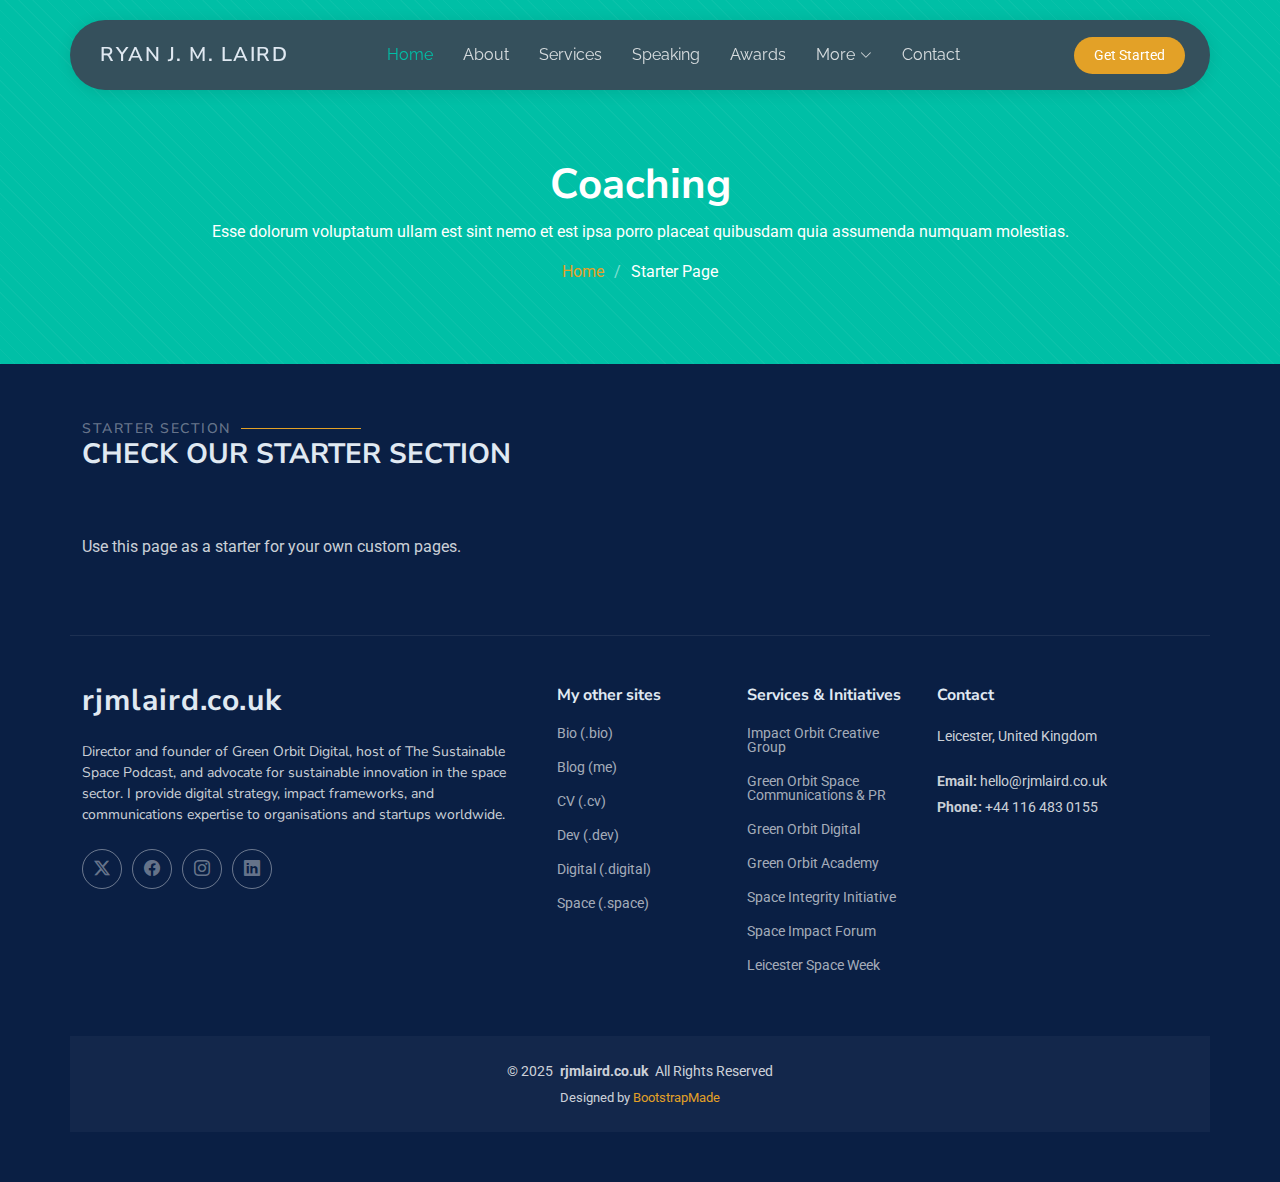
<file: board.html>
<!DOCTYPE html>
<html lang="en">

<head>
  <meta charset="utf-8">
  <meta content="width=device-width, initial-scale=1.0" name="viewport">
  <title>Ryan J. M. Laird</title>
  <meta name="description" content="">
  <meta name="keywords" content="">

  <!-- Favicons -->
  <link href="assets/img/favicon.png" rel="icon">
  <link href="assets/img/apple-touch-icon.png" rel="apple-touch-icon">

  <!-- Fonts -->
  <link href="https://fonts.googleapis.com" rel="preconnect">
  <link href="https://fonts.gstatic.com" rel="preconnect" crossorigin>
  <link href="https://fonts.googleapis.com/css2?family=Roboto:ital,wght@0,100;0,300;0,400;0,500;0,700;0,900;1,100;1,300;1,400;1,500;1,700;1,900&family=Raleway:ital,wght@0,100;0,200;0,300;0,400;0,500;0,600;0,700;0,800;0,900;1,100;1,200;1,300;1,400;1,500;1,600;1,700;1,800;1,900&family=Nunito+Sans:ital,wght@0,200;0,300;0,400;0,600;0,700;0,800;0,900;1,200;1,300;1,400;1,600;1,700;1,800;1,900&display=swap" rel="stylesheet">

  <!-- Vendor CSS Files -->
  <link href="assets/vendor/bootstrap/css/bootstrap.min.css" rel="stylesheet">
  <link href="assets/vendor/bootstrap-icons/bootstrap-icons.css" rel="stylesheet">
  <link href="assets/vendor/aos/aos.css" rel="stylesheet">
  <link href="assets/vendor/swiper/swiper-bundle.min.css" rel="stylesheet">
  <link href="assets/vendor/glightbox/css/glightbox.min.css" rel="stylesheet">

  <!-- Main CSS File -->
  <link href="assets/css/main.css" rel="stylesheet">

  <!-- =======================================================
  * Template Name: Strategy
  * Template URL: https://bootstrapmade.com/strategy-bootstrap-agency-template/
  * Updated: Jun 06 2025 with Bootstrap v5.3.6
  * Author: BootstrapMade.com
  * License: https://bootstrapmade.com/license/
  ======================================================== -->
</head>

<body class="index-page">

  <header id="header" class="header d-flex align-items-center fixed-top">
    <div class="header-container container-fluid container-xl position-relative d-flex align-items-center justify-content-between">

      <a href="index.html" class="logo d-flex align-items-center me-auto me-xl-0">
        <!-- Uncomment the line below if you also wish to use an image logo -->
        <!-- <img src="assets/img/logo.webp" alt=""> -->
        <h1 class="sitename">Ryan J. M. Laird</h1>
      </a>

      <nav id="navmenu" class="navmenu">
        <ul>
          <li><a href="#hero" class="active">Home</a></li>
          <li><a href="index.html#about">About</a></li>
          <li><a href="index.html#services">Services</a></li>
          <li><a href="speaking.html">Speaking</a></li>
          <li><a href="awards.html">Awards</a></li>
          <li class="dropdown"><a href="#"><span>More</span> <i class="bi bi-chevron-down toggle-dropdown"></i></a>
            <ul>
              <li><a href="board.html">Board</a></li>
              <li><a href="book.html">Book</a></li>
              <li><a href="coaching.html">Coaching</a></li>
              <li><a href="ventures.html">Ventures</a></li>
              <li class="dropdown"><a href="#"><span>My other sites</span> <i class="bi bi-chevron-down toggle-dropdown"></i></a>
                <ul>
                  <li><a href="https://rjmlaird.bio">Bio</a></li>
                  <li><a href="https://rjmlaird.cv">CV</a></li>
                  <li><a href="https://rjmlaird.dev">Dev</a></li>
                  <li><a href="https://rjmlaird.digital">Digital</a></li>
                  <li><a href="https://rjmlaird.space">Space</a></li>
                </ul>
              </li>
            </ul>
          </li>
          <li><a href="#contact">Contact</a></li>
        </ul>
        <i class="mobile-nav-toggle d-xl-none bi bi-list"></i>
      </nav>

      <a class="btn-getstarted" href="#about">Get Started</a>

    </div>
  </header>

  <main class="main">

    <!-- Page Title -->
    <div class="page-title dark-background" data-aos="fade">
      <div class="container position-relative">
        <h1>Coaching</h1>
        <p>Esse dolorum voluptatum ullam est sint nemo et est ipsa porro placeat quibusdam quia assumenda numquam molestias.</p>
        <nav class="breadcrumbs">
          <ol>
            <li><a href="index.html">Home</a></li>
            <li class="current">Starter Page</li>
          </ol>
        </nav>
      </div>
    </div><!-- End Page Title -->

    <!-- Starter Section Section -->
    <section id="starter-section" class="starter-section section">

      <!-- Section Title -->
      <div class="container section-title" data-aos="fade-up">
        <h2>Starter Section</h2>
        <div><span>Check Our</span> <span class="description-title">Starter Section</span></div>
      </div><!-- End Section Title -->

      <div class="container" data-aos="fade-up">
        <p>Use this page as a starter for your own custom pages.</p>
      </div>

    </section><!-- /Starter Section Section -->

  </main>

  <footer id="footer" class="footer">

  <div class="container footer-top">
    <div class="row gy-4">

      <div class="col-lg-5 col-md-12 footer-about">
        <a href="index.html" class="logo d-flex align-items-center">
          <span class="sitename">rjmlaird.co.uk</span>
        </a>
        <p>Director and founder of Green Orbit Digital, host of The Sustainable Space Podcast, and advocate for sustainable innovation in the space sector. I provide digital strategy, impact frameworks, and communications expertise to organisations and startups worldwide.</p>
        <div class="social-links d-flex mt-4">
          <a href="https://twitter.com/rjmlaird" target="_blank"><i class="bi bi-twitter-x"></i></a>
          <a href="https://www.facebook.com/rjmlaird" target="_blank"><i class="bi bi-facebook"></i></a>
          <a href="https://www.instagram.com/rjmlaird" target="_blank"><i class="bi bi-instagram"></i></a>
          <a href="https://www.linkedin.com/in/rjmlaird/" target="_blank"><i class="bi bi-linkedin"></i></a>
        </div>
      </div>

      <div class="col-lg-2 col-6 footer-links">
        <h4>My other sites</h4>
        <ul>
          <li><a href="https://rjmlaird.bio">Bio (.bio)</a></li>
          <li><a href="https://rjmlaird.me">Blog (me)</a></li>
          <li><a href="https://rjmlaird.cv">CV (.cv)</a></li>
          <li><a href="https://rjmlaird.dev">Dev (.dev)</a></li>
          <li><a href="https://rjmlaird.digital">Digital (.digital)</a></li>
          <li><a href="https://rjmlaird.space">Space (.space)</a></li>
        </ul>
      </div>

      <div class="col-lg-2 col-6 footer-links">
        <h4>Services & Initiatives</h4>
        <ul>
          <li><a href="https://impactorbit.co">Impact Orbit Creative Group</a></li>
          <li><a href="https://greenorbit.space">Green Orbit Space Communications & PR</a></li>
          <li><a href="https://greenorbit.digital">Green Orbit Digital</a></li>
          <li><a href="https://greenorbit.academy">Green Orbit Academy</a></li>
          <li><a href="https://spaceintegrity.org">Space Integrity Initiative</a></li>
          <li><a href="https://spaceimpactforum.com">Space Impact Forum</a></li>
          <li><a href="https://leicesterspaceweek.com">Leicester Space Week</a></li>
        </ul>
      </div>

      <div class="col-lg-3 col-md-12 footer-contact text-center text-md-start">
        <h4>Contact</h4>
        <p>Leicester, United Kingdom</p>
        <p class="mt-4"><strong>Email:</strong> <span>hello@rjmlaird.co.uk</span></p>
        <p><strong>Phone:</strong> <span>+44 116 483 0155</span></p>
      </div>

    </div>
  </div>

  <div class="container copyright text-center mt-4">
    <p>© <span>2025</span> <strong class="px-1 sitename">rjmlaird.co.uk</strong> <span>All Rights Reserved</span></p>
    <div class="credits">
      Designed by <a href="https://bootstrapmade.com/">BootstrapMade</a>
    </div>
  </div>

</footer>

<!-- Scroll Top -->
<a href="#" id="scroll-top" class="scroll-top d-flex align-items-center justify-content-center"><i class="bi bi-arrow-up-short"></i></a>

<!-- Preloader -->
<div id="preloader"></div>

<!-- Vendor JS Files -->
<script src="assets/vendor/bootstrap/js/bootstrap.bundle.min.js"></script>
<script src="assets/vendor/php-email-form/validate.js"></script>
<script src="assets/vendor/aos/aos.js"></script>
<script src="assets/vendor/swiper/swiper-bundle.min.js"></script>
<script src="assets/vendor/glightbox/js/glightbox.min.js"></script>
<script src="assets/vendor/imagesloaded/imagesloaded.pkgd.min.js"></script>
<script src="assets/vendor/isotope-layout/isotope.pkgd.min.js"></script>

<!-- Main JS File -->
<script src="assets/js/main.js"></script>

</body>

</html>
</file>
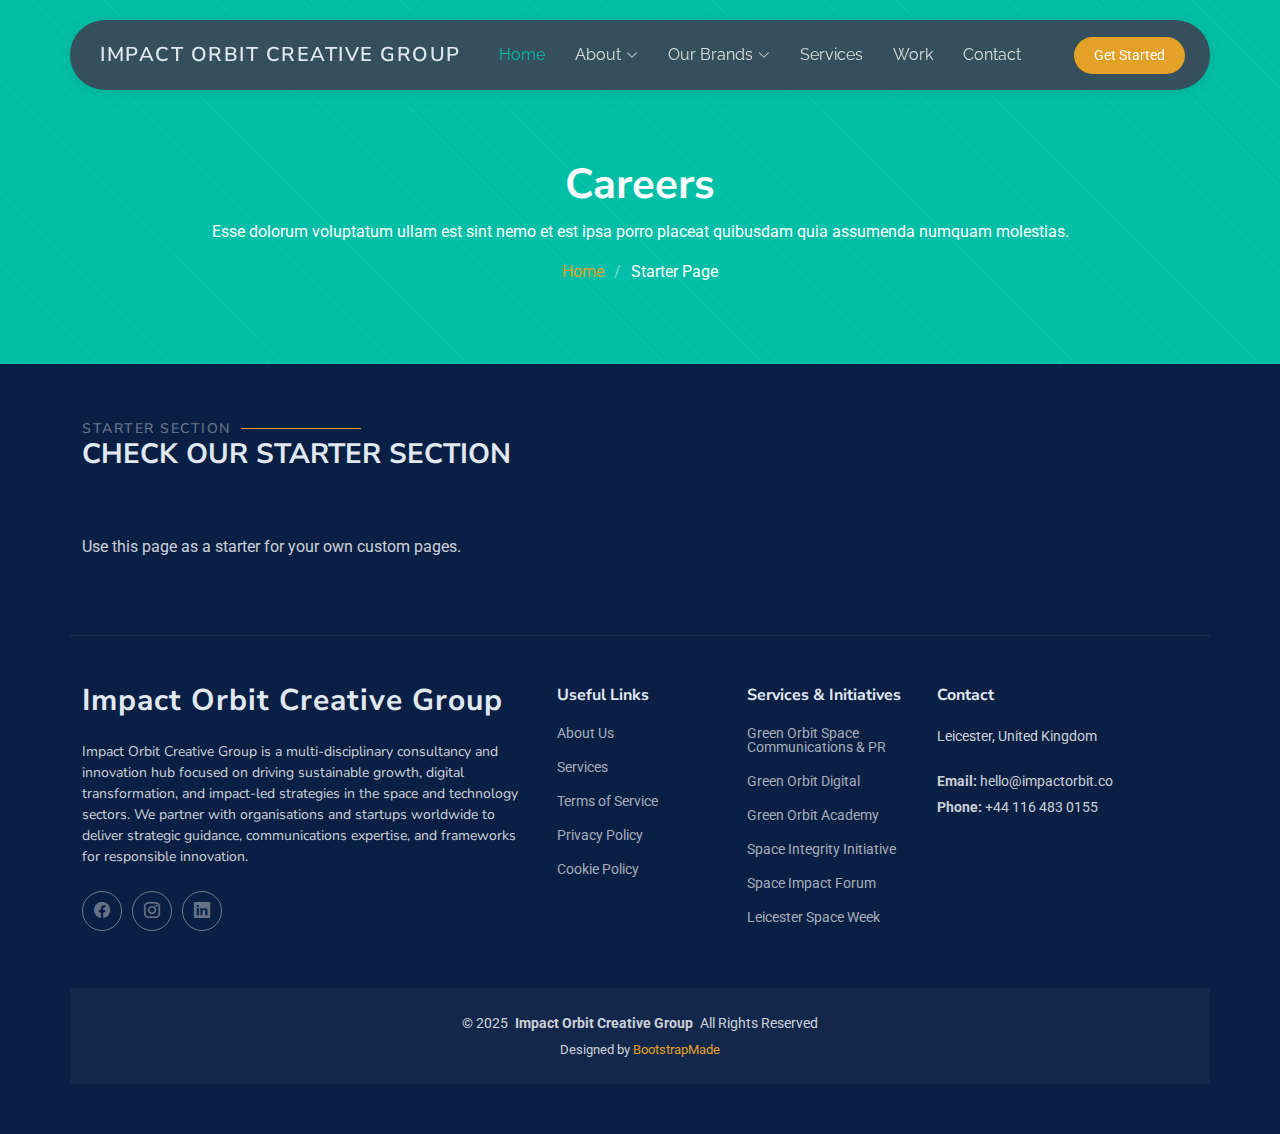
<file: careers.html>
<!DOCTYPE html>
<html lang="en">

<head>
  <meta charset="utf-8">
  <meta content="width=device-width, initial-scale=1.0" name="viewport">
  <title>Impact Orbit Creative Group</title>
  <meta name="description" content="">
  <meta name="keywords" content="">

  <!-- Favicons -->
  <link href="assets/img/favicon.png" rel="icon">
  <link href="assets/img/apple-touch-icon.png" rel="apple-touch-icon">

  <!-- Fonts -->
  <link href="https://fonts.googleapis.com" rel="preconnect">
  <link href="https://fonts.gstatic.com" rel="preconnect" crossorigin>
  <link href="https://fonts.googleapis.com/css2?family=Roboto:ital,wght@0,100;0,300;0,400;0,500;0,700;0,900;1,100;1,300;1,400;1,500;1,700;1,900&family=Raleway:ital,wght@0,100;0,200;0,300;0,400;0,500;0,600;0,700;0,800;0,900;1,100;1,200;1,300;1,400;1,500;1,600;1,700;1,800;1,900&family=Nunito+Sans:ital,wght@0,200;0,300;0,400;0,600;0,700;0,800;0,900;1,200;1,300;1,400;1,600;1,700;1,800;1,900&display=swap" rel="stylesheet">

  <!-- Vendor CSS Files -->
  <link href="assets/vendor/bootstrap/css/bootstrap.min.css" rel="stylesheet">
  <link href="assets/vendor/bootstrap-icons/bootstrap-icons.css" rel="stylesheet">
  <link href="assets/vendor/aos/aos.css" rel="stylesheet">
  <link href="assets/vendor/swiper/swiper-bundle.min.css" rel="stylesheet">
  <link href="assets/vendor/glightbox/css/glightbox.min.css" rel="stylesheet">

  <!-- Main CSS File -->
  <link href="assets/css/main.css" rel="stylesheet">

  <!-- =======================================================
  * Template Name: Strategy
  * Template URL: https://bootstrapmade.com/strategy-bootstrap-agency-template/
  * Updated: Jun 06 2025 with Bootstrap v5.3.6
  * Author: BootstrapMade.com
  * License: https://bootstrapmade.com/license/
  ======================================================== -->
</head>

<body class="index-page">

  <header id="header" class="header d-flex align-items-center fixed-top">
    <div class="header-container container-fluid container-xl position-relative d-flex align-items-center justify-content-between">

      <a href="index.html" class="logo d-flex align-items-center me-auto me-xl-0">
        <!-- Uncomment the line below if you also wish to use an image logo -->
        <!-- <img src="assets/img/logo.webp" alt=""> -->
        <h1 class="sitename">Impact Orbit Creative Group</h1>
      </a>

      <nav id="navmenu" class="navmenu">
        <ul>
          <li><a href="index.html" class="active">Home</a></li>
          <li class="dropdown"><a href="index.html#about"><span>About</span> <i class="bi bi-chevron-down toggle-dropdown"></i></a>
            <ul>
              <li><a href="about/mission.html">Mission</a></li>
              <li><a href="about/vision.html">Vision</a></li>
              <li><a href="about/values.html">Values</a></li>
              <li><a href="about/team.html">Team</a></li>
              <li><a href="careers.html">Careers</a></li>
              
            </ul>
          </li>
          <li class="dropdown"><a href="#"><span>Our Brands</span> <i class="bi bi-chevron-down toggle-dropdown"></i></a>
              <ul>
                <li><a href="https://greenorbit.space">Green Orbit Space Communications & PR</a></li>
                <li><a href="https://greenorbit.digital">Green Orbit Digital</a></li>
                <li><a href="https://greenorbit.academy">Green Orbit Academy</a></li>
                <li><a href="https://spaceintegrity.org">Space Integrity Initiative</a></li>
                <li><a href="https://spaceimpactforum.com">Space Impact Forum</a></li>
                <li><a href="https://leicesterspaceweek.com">Leicester Space Week</a></li>
              </ul>
              </li>
          <li><a href="#services">Services</a></li>
          <li><a href="work.html">Work</a></li>
          <li><a href="#contact">Contact</a></li>
        </ul>
        <i class="mobile-nav-toggle d-xl-none bi bi-list"></i>
      </nav>

      <a class="btn-getstarted" href="#contact">Get Started</a>

    </div>
  </header>

  <main class="main">

    <!-- Page Title -->
    <div class="page-title dark-background" data-aos="fade">
      <div class="container position-relative">
        <h1>Careers</h1>
        <p>Esse dolorum voluptatum ullam est sint nemo et est ipsa porro placeat quibusdam quia assumenda numquam molestias.</p>
        <nav class="breadcrumbs">
          <ol>
            <li><a href="index.html">Home</a></li>
            <li class="current">Starter Page</li>
          </ol>
        </nav>
      </div>
    </div><!-- End Page Title -->

    <!-- Starter Section Section -->
    <section id="starter-section" class="starter-section section">

      <!-- Section Title -->
      <div class="container section-title" data-aos="fade-up">
        <h2>Starter Section</h2>
        <div><span>Check Our</span> <span class="description-title">Starter Section</span></div>
      </div><!-- End Section Title -->

      <div class="container" data-aos="fade-up">
        <p>Use this page as a starter for your own custom pages.</p>
      </div>

    </section><!-- /Starter Section Section -->

  </main>

  </main>

  <footer id="footer" class="footer">

  <div class="container footer-top">
    <div class="row gy-4">

      <div class="col-lg-5 col-md-12 footer-about">
        <a href="index.html" class="logo d-flex align-items-center">
          <span class="sitename">Impact Orbit Creative Group</span>
        </a>
        <p>Impact Orbit Creative Group is a multi-disciplinary consultancy and innovation hub focused on driving sustainable growth, digital transformation, and impact-led strategies in the space and technology sectors. We partner with organisations and startups worldwide to deliver strategic guidance, communications expertise, and frameworks for responsible innovation.</p>
        <div class="social-links d-flex mt-4">
          <a href="https://www.facebook.com/impactorbit.co" target="_blank"><i class="bi bi-facebook"></i></a>
          <a href="https://www.instagram.com/impactorbit.co" target="_blank"><i class="bi bi-instagram"></i></a>
          <a href="https://www.linkedin.com/company/impactorbitco" target="_blank"><i class="bi bi-linkedin"></i></a>
        </div>
      </div>

      <div class="col-lg-2 col-6 footer-links">
        <h4>Useful Links</h4>
        <ul>
          <li><a href="about.html">About Us</a></li>
          <li><a href="services.html">Services</a></li>
          <li><a href="terms-of-service.html">Terms of Service</a></li>
          <li><a href="privacy.html">Privacy Policy</a></li>
          <li><a href="cookie-policy.html">Cookie Policy</a></li>
        </ul>
      </div>

      <div class="col-lg-2 col-6 footer-links">
        <h4>Services & Initiatives</h4>
        <ul>
          <li><a href="https://greenorbit.space">Green Orbit Space Communications & PR</a></li>
          <li><a href="https://greenorbit.digital">Green Orbit Digital</a></li>
          <li><a href="https://greenorbit.academy">Green Orbit Academy</a></li>
          <li><a href="https://spaceintegrity.org">Space Integrity Initiative</a></li>
          <li><a href="https://spaceimpactforum.com">Space Impact Forum</a></li>
          <li><a href="https://leicesterspaceweek.com">Leicester Space Week</a></li>
        </ul>
      </div>

      <div class="col-lg-3 col-md-12 footer-contact text-center text-md-start">
        <h4>Contact</h4>
        <p>Leicester, United Kingdom</p>
        <p class="mt-4"><strong>Email:</strong> <span>hello@impactorbit.co</span></p>
        <p><strong>Phone:</strong> <span>+44 116 483 0155</span></p>
      </div>

    </div>
  </div>

  <div class="container copyright text-center mt-4">
    <p>© <span>2025</span> <strong class="px-1 sitename">Impact Orbit Creative Group</strong> <span>All Rights Reserved</span></p>
    <div class="credits">
      Designed by <a href="https://bootstrapmade.com/">BootstrapMade</a>
    </div>
  </div>

</footer>

<!-- Scroll Top -->
<a href="#" id="scroll-top" class="scroll-top d-flex align-items-center justify-content-center"><i class="bi bi-arrow-up-short"></i></a>

<!-- Preloader -->
<div id="preloader"></div>

<!-- Vendor JS Files -->
<script src="assets/vendor/bootstrap/js/bootstrap.bundle.min.js"></script>
<script src="assets/vendor/php-email-form/validate.js"></script>
<script src="assets/vendor/aos/aos.js"></script>
<script src="assets/vendor/swiper/swiper-bundle.min.js"></script>
<script src="assets/vendor/glightbox/js/glightbox.min.js"></script>
<script src="assets/vendor/imagesloaded/imagesloaded.pkgd.min.js"></script>
<script src="assets/vendor/isotope-layout/isotope.pkgd.min.js"></script>

<!-- Main JS File -->
<script src="assets/js/main.js"></script>
</file>
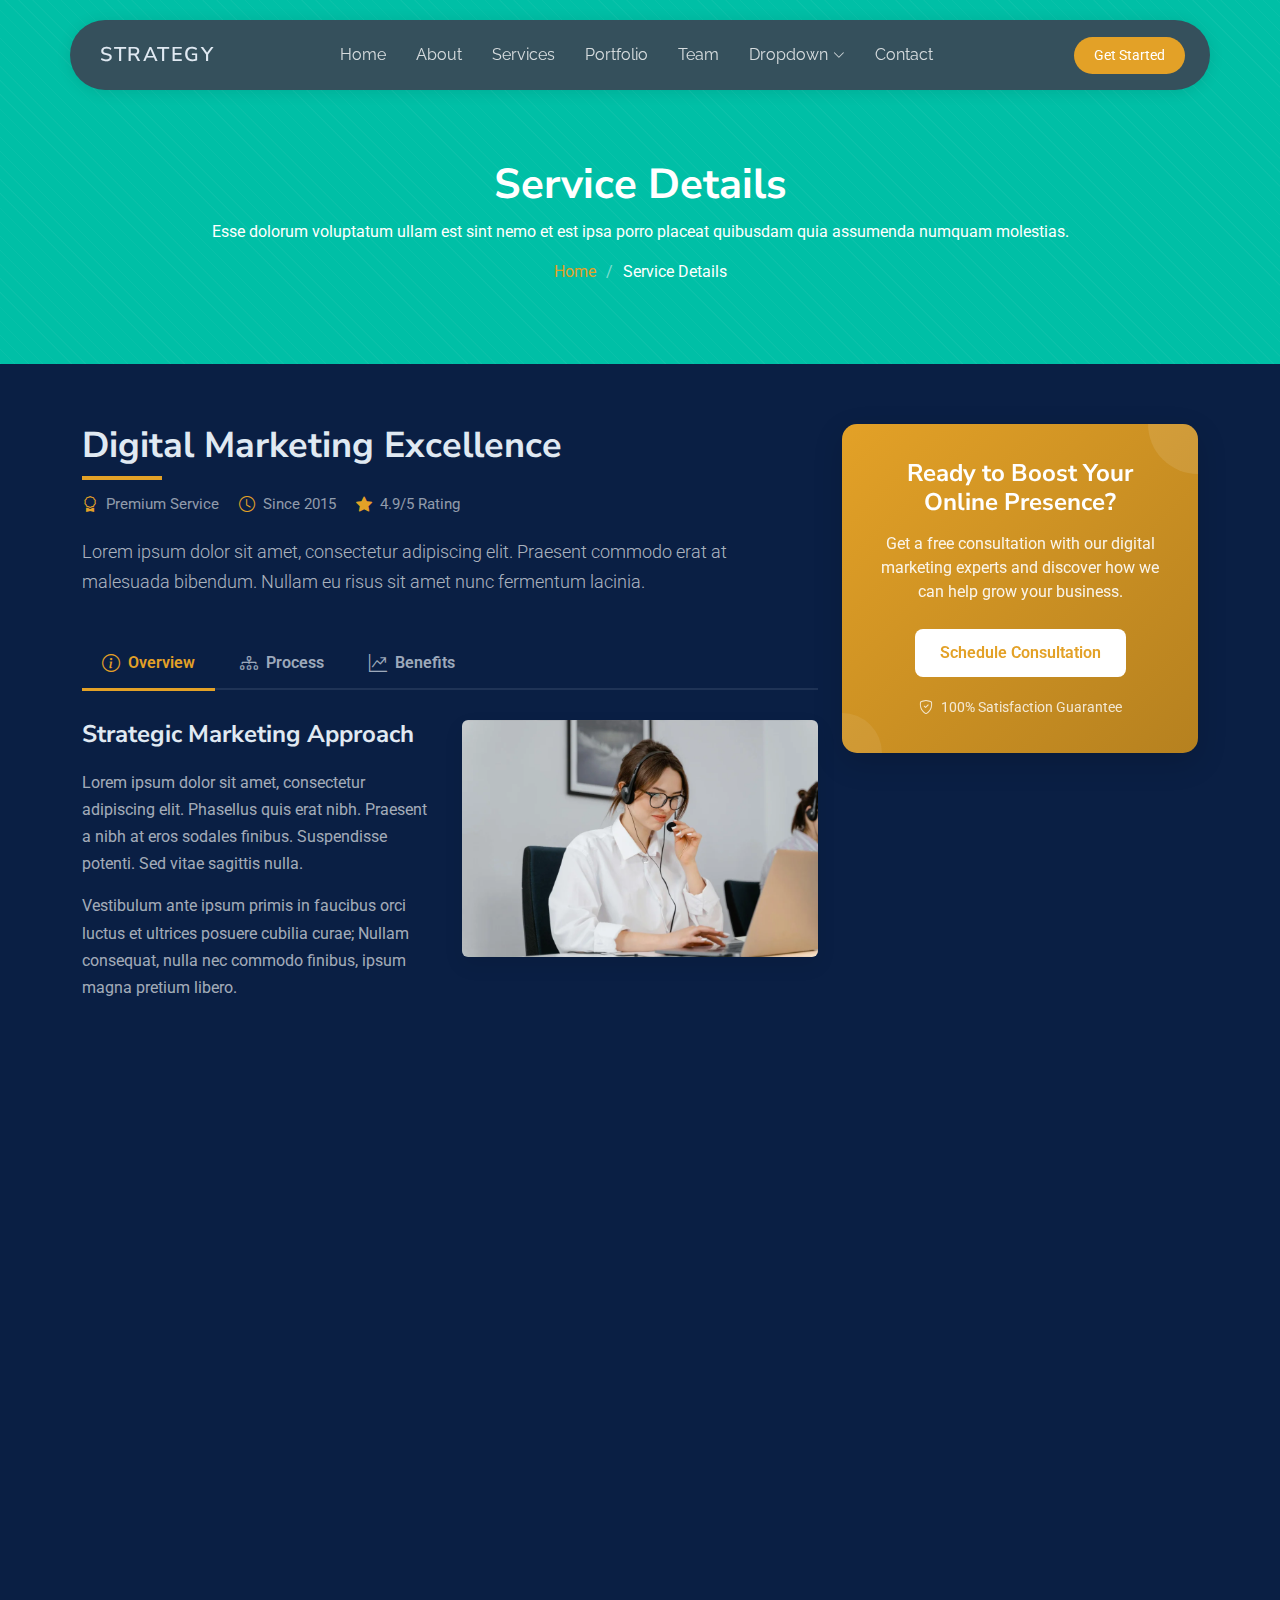
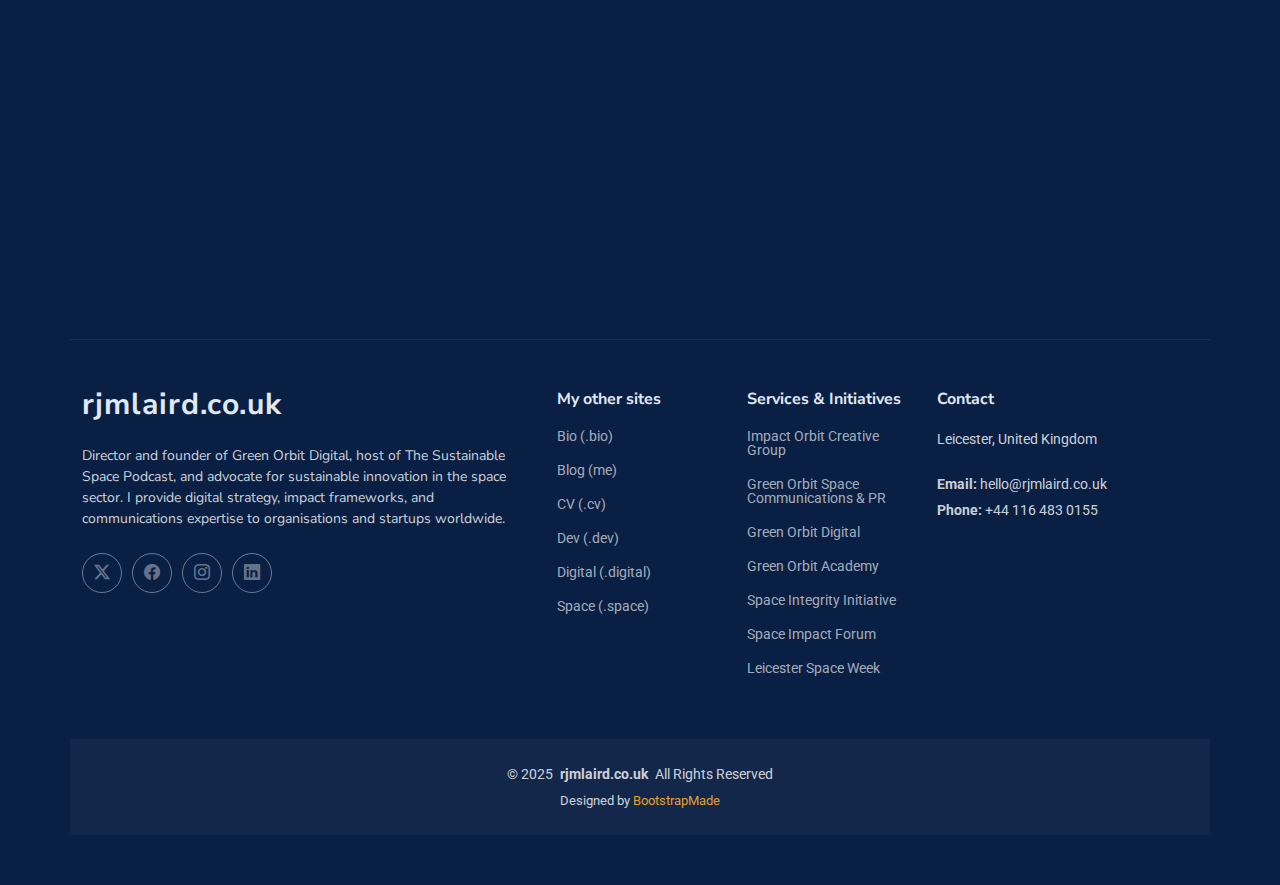
<file: comms-pr.html>
<!DOCTYPE html>
<html lang="en">

<head>
  <meta charset="utf-8">
  <meta content="width=device-width, initial-scale=1.0" name="viewport">
  <title>Service Details - Strategy Bootstrap Template</title>
  <meta name="description" content="">
  <meta name="keywords" content="">

  <!-- Favicons -->
  <link href="assets/img/favicon.png" rel="icon">
  <link href="assets/img/apple-touch-icon.png" rel="apple-touch-icon">

  <!-- Fonts -->
  <link href="https://fonts.googleapis.com" rel="preconnect">
  <link href="https://fonts.gstatic.com" rel="preconnect" crossorigin>
  <link href="https://fonts.googleapis.com/css2?family=Roboto:ital,wght@0,100;0,300;0,400;0,500;0,700;0,900;1,100;1,300;1,400;1,500;1,700;1,900&family=Raleway:ital,wght@0,100;0,200;0,300;0,400;0,500;0,600;0,700;0,800;0,900;1,100;1,200;1,300;1,400;1,500;1,600;1,700;1,800;1,900&family=Nunito+Sans:ital,wght@0,200;0,300;0,400;0,600;0,700;0,800;0,900;1,200;1,300;1,400;1,600;1,700;1,800;1,900&display=swap" rel="stylesheet">

  <!-- Vendor CSS Files -->
  <link href="assets/vendor/bootstrap/css/bootstrap.min.css" rel="stylesheet">
  <link href="assets/vendor/bootstrap-icons/bootstrap-icons.css" rel="stylesheet">
  <link href="assets/vendor/aos/aos.css" rel="stylesheet">
  <link href="assets/vendor/swiper/swiper-bundle.min.css" rel="stylesheet">
  <link href="assets/vendor/glightbox/css/glightbox.min.css" rel="stylesheet">

  <!-- Main CSS File -->
  <link href="assets/css/main.css" rel="stylesheet">

  <!-- =======================================================
  * Template Name: Strategy
  * Template URL: https://bootstrapmade.com/strategy-bootstrap-agency-template/
  * Updated: Jun 06 2025 with Bootstrap v5.3.6
  * Author: BootstrapMade.com
  * License: https://bootstrapmade.com/license/
  ======================================================== -->
</head>

<body class="service-details-page">

  <header id="header" class="header d-flex align-items-center fixed-top">
    <div class="header-container container-fluid container-xl position-relative d-flex align-items-center justify-content-between">

      <a href="index.html" class="logo d-flex align-items-center me-auto me-xl-0">
        <!-- Uncomment the line below if you also wish to use an image logo -->
        <!-- <img src="assets/img/logo.webp" alt=""> -->
        <h1 class="sitename">Strategy</h1>
      </a>

      <nav id="navmenu" class="navmenu">
        <ul>
          <li><a href="#hero">Home</a></li>
          <li><a href="#about">About</a></li>
          <li><a href="#services">Services</a></li>
          <li><a href="#portfolio">Portfolio</a></li>
          <li><a href="#team">Team</a></li>
          <li class="dropdown"><a href="#"><span>Dropdown</span> <i class="bi bi-chevron-down toggle-dropdown"></i></a>
            <ul>
              <li><a href="#">Dropdown 1</a></li>
              <li class="dropdown"><a href="#"><span>Deep Dropdown</span> <i class="bi bi-chevron-down toggle-dropdown"></i></a>
                <ul>
                  <li><a href="#">Deep Dropdown 1</a></li>
                  <li><a href="#">Deep Dropdown 2</a></li>
                  <li><a href="#">Deep Dropdown 3</a></li>
                  <li><a href="#">Deep Dropdown 4</a></li>
                  <li><a href="#">Deep Dropdown 5</a></li>
                </ul>
              </li>
              <li><a href="#">Dropdown 2</a></li>
              <li><a href="#">Dropdown 3</a></li>
              <li><a href="#">Dropdown 4</a></li>
            </ul>
          </li>
          <li><a href="#contact">Contact</a></li>
        </ul>
        <i class="mobile-nav-toggle d-xl-none bi bi-list"></i>
      </nav>

      <a class="btn-getstarted" href="#about">Get Started</a>

    </div>
  </header>

  <main class="main">

    <!-- Page Title -->
    <div class="page-title dark-background" data-aos="fade">
      <div class="container position-relative">
        <h1>Service Details</h1>
        <p>Esse dolorum voluptatum ullam est sint nemo et est ipsa porro placeat quibusdam quia assumenda numquam molestias.</p>
        <nav class="breadcrumbs">
          <ol>
            <li><a href="index.html">Home</a></li>
            <li class="current">Service Details</li>
          </ol>
        </nav>
      </div>
    </div><!-- End Page Title -->

    <!-- Service Details Section -->
    <section id="service-details" class="service-details section">

      <div class="container" data-aos="fade-up" data-aos-delay="100">

        <div class="row gy-5">

          <div class="col-lg-8 order-lg-1 order-2">
            <div class="service-main-content">
              <div class="service-header" data-aos="fade-up">
                <h1>Digital Marketing Excellence</h1>
                <div class="service-meta">
                  <span><i class="bi bi-award"></i> Premium Service</span>
                  <span><i class="bi bi-clock"></i> Since 2015</span>
                  <span><i class="bi bi-star-fill"></i> 4.9/5 Rating</span>
                </div>
                <p class="lead">
                  Lorem ipsum dolor sit amet, consectetur adipiscing elit. Praesent commodo erat at malesuada bibendum. Nullam eu risus sit amet nunc fermentum lacinia.
                </p>
              </div>

              <div class="service-tabs" data-aos="fade-up" data-aos-delay="200">
                <ul class="nav nav-tabs" id="serviceTab" role="tablist">
                  <li class="nav-item" role="presentation">
                    <button class="nav-link active" data-bs-toggle="tab" data-bs-target="#service-details-tab-1" type="button" role="tab" aria-controls="overview" aria-selected="true">
                      <i class="bi bi-info-circle"></i> Overview
                    </button>
                  </li>
                  <li class="nav-item" role="presentation">
                    <button class="nav-link" data-bs-toggle="tab" data-bs-target="#service-details-tab-2" type="button" role="tab" aria-controls="process" aria-selected="false">
                      <i class="bi bi-diagram-3"></i> Process
                    </button>
                  </li>
                  <li class="nav-item" role="presentation">
                    <button class="nav-link" data-bs-toggle="tab" data-bs-target="#service-details-tab-3" type="button" role="tab" aria-controls="benefits" aria-selected="false">
                      <i class="bi bi-graph-up-arrow"></i> Benefits
                    </button>
                  </li>
                </ul>

                <div class="tab-content">

                  <div class="tab-pane fade show active" id="service-details-tab-1" role="tabpanel" aria-labelledby="overview-tab">
                    <div class="row">
                      <div class="col-md-6">
                        <div class="content-block">
                          <h3>Strategic Marketing Approach</h3>
                          <p>Lorem ipsum dolor sit amet, consectetur adipiscing elit. Phasellus quis erat nibh. Praesent a nibh at eros sodales finibus. Suspendisse potenti. Sed vitae sagittis nulla.</p>
                          <p>Vestibulum ante ipsum primis in faucibus orci luctus et ultrices posuere cubilia curae; Nullam consequat, nulla nec commodo finibus, ipsum magna pretium libero.</p>
                        </div>
                      </div>
                      <div class="col-md-6">
                        <img src="assets/img/services/services-7.webp" alt="Digital Marketing Strategy" class="img-fluid rounded">
                      </div>
                    </div>
                  </div>

                  <div class="tab-pane fade" id="service-details-tab-2" role="tabpanel" aria-labelledby="process-tab">
                    <div class="process-timeline">
                      <div class="timeline-item">
                        <div class="timeline-marker">01</div>
                        <div class="timeline-content">
                          <h4>Discovery &amp; Research</h4>
                          <p>Thorough market analysis and competitor research to define your target audience and marketing goals.</p>
                        </div>
                      </div>

                      <div class="timeline-item">
                        <div class="timeline-marker">02</div>
                        <div class="timeline-content">
                          <h4>Strategy Development</h4>
                          <p>Creating comprehensive marketing strategies tailored to your specific business objectives and target demographics.</p>
                        </div>
                      </div>

                      <div class="timeline-item">
                        <div class="timeline-marker">03</div>
                        <div class="timeline-content">
                          <h4>Implementation</h4>
                          <p>Executing the marketing plan across various channels with precise targeting and creative content delivery.</p>
                        </div>
                      </div>

                      <div class="timeline-item">
                        <div class="timeline-marker">04</div>
                        <div class="timeline-content">
                          <h4>Analysis &amp; Optimization</h4>
                          <p>Continuous monitoring, data analysis, and strategy refinement to maximize ROI and campaign effectiveness.</p>
                        </div>
                      </div>
                    </div>
                  </div>

                  <div class="tab-pane fade" id="service-details-tab-3" role="tabpanel" aria-labelledby="benefits-tab">
                    <div class="row g-4">
                      <div class="col-md-6">
                        <div class="benefit-card">
                          <div class="benefit-icon">
                            <i class="bi bi-graph-up"></i>
                          </div>
                          <h4>Increased Brand Visibility</h4>
                          <p>Expand your digital footprint and reach more potential customers through targeted marketing efforts.</p>
                        </div>
                      </div>
                      <div class="col-md-6">
                        <div class="benefit-card">
                          <div class="benefit-icon">
                            <i class="bi bi-people"></i>
                          </div>
                          <h4>Higher Engagement Rates</h4>
                          <p>Create meaningful connections with your audience through relevant and compelling content strategies.</p>
                        </div>
                      </div>
                      <div class="col-md-6">
                        <div class="benefit-card">
                          <div class="benefit-icon">
                            <i class="bi bi-cash-coin"></i>
                          </div>
                          <h4>Improved ROI</h4>
                          <p>Maximize your marketing budget with data-driven campaigns that deliver measurable results.</p>
                        </div>
                      </div>
                      <div class="col-md-6">
                        <div class="benefit-card">
                          <div class="benefit-icon">
                            <i class="bi bi-bar-chart-line"></i>
                          </div>
                          <h4>Data-Driven Decisions</h4>
                          <p>Make informed marketing choices based on comprehensive analytics and performance metrics.</p>
                        </div>
                      </div>
                    </div>
                  </div>
                </div>
              </div>

              <div class="service-gallery" data-aos="fade-up" data-aos-delay="300">
                <h3>Our Marketing Portfolio</h3>
                <div class="service-details-slider swiper init-swiper">
                  <script type="application/json" class="swiper-config">
                    {
                      "loop": true,
                      "speed": 800,
                      "autoplay": {
                        "delay": 5000
                      },
                      "slidesPerView": 1,
                      "spaceBetween": 30,
                      "breakpoints": {
                        "768": {
                          "slidesPerView": 2
                        }
                      },
                      "pagination": {
                        "el": ".swiper-pagination",
                        "type": "bullets",
                        "clickable": true
                      }
                    }
                  </script>
                  <div class="swiper-wrapper">
                    <div class="swiper-slide">
                      <div class="portfolio-item">
                        <img src="assets/img/services/services-2.webp" alt="" class="img-fluid" loading="lazy">
                        <div class="portfolio-info">
                          <h5>Social Media Campaign</h5>
                          <p>Increased engagement by 187%</p>
                        </div>
                      </div>
                    </div>
                    <div class="swiper-slide">
                      <div class="portfolio-item">
                        <img src="assets/img/services/services-4.webp" alt="" class="img-fluid" loading="lazy">
                        <div class="portfolio-info">
                          <h5>SEO Optimization</h5>
                          <p>Ranked #1 for target keywords</p>
                        </div>
                      </div>
                    </div>
                    <div class="swiper-slide">
                      <div class="portfolio-item">
                        <img src="assets/img/services/services-10.webp" alt="" class="img-fluid" loading="lazy">
                        <div class="portfolio-info">
                          <h5>Content Marketing</h5>
                          <p>200% increase in organic traffic</p>
                        </div>
                      </div>
                    </div>
                  </div>
                  <div class="swiper-pagination"></div>
                </div>
              </div>
            </div>
          </div>

          <div class="col-lg-4 order-lg-2 order-1">
            <div class="service-sidebar" data-aos="fade-left">
              <div class="action-card" data-aos="zoom-in" data-aos-delay="100">
                <h3>Ready to Boost Your Online Presence?</h3>
                <p>Get a free consultation with our digital marketing experts and discover how we can help grow your business.</p>
                <a href="#" class="btn-primary">Schedule Consultation</a>
                <span class="guarantee"><i class="bi bi-shield-check"></i> 100% Satisfaction Guarantee</span>
              </div>

              <div class="service-features-list" data-aos="fade-up" data-aos-delay="200">
                <h4>What We Offer</h4>
                <ul>
                  <li>
                    <i class="bi bi-megaphone"></i>
                    <div>
                      <h5>Social Media Marketing</h5>
                      <p>Strategic presence across all relevant platforms</p>
                    </div>
                  </li>
                  <li>
                    <i class="bi bi-search"></i>
                    <div>
                      <h5>SEO Optimization</h5>
                      <p>Improve your search engine rankings</p>
                    </div>
                  </li>
                  <li>
                    <i class="bi bi-newspaper"></i>
                    <div>
                      <h5>Content Marketing</h5>
                      <p>Engaging content that converts visitors</p>
                    </div>
                  </li>
                  <li>
                    <i class="bi bi-envelope-paper"></i>
                    <div>
                      <h5>Email Campaigns</h5>
                      <p>Targeted email marketing strategies</p>
                    </div>
                  </li>
                  <li>
                    <i class="bi bi-graph-up-arrow"></i>
                    <div>
                      <h5>Analytics &amp; Reporting</h5>
                      <p>Comprehensive performance tracking</p>
                    </div>
                  </li>
                </ul>
              </div>

              <div class="testimonial-card" data-aos="fade-up" data-aos-delay="300">
                <div class="testimonial-header">
                  <i class="bi bi-quote"></i>
                  <div class="rating">
                    <i class="bi bi-star-fill"></i>
                    <i class="bi bi-star-fill"></i>
                    <i class="bi bi-star-fill"></i>
                    <i class="bi bi-star-fill"></i>
                    <i class="bi bi-star-fill"></i>
                  </div>
                </div>
                <p class="testimonial-text">
                  "Their digital marketing strategies transformed our online presence completely. We've seen a 300% increase in qualified leads within just 3 months."
                </p>
                <div class="client-info">
                  <img src="assets/img/person/person-m-5.webp" alt="Client" class="client-image">
                  <div class="client-details">
                    <h5>Robert Johnson</h5>
                    <span>CEO, TechSolutions Inc.</span>
                  </div>
                </div>
              </div>

              <div class="contact-info" data-aos="fade-up" data-aos-delay="400">
                <h4>Have Questions?</h4>
                <div class="contact-method">
                  <i class="bi bi-telephone-fill"></i>
                  <div>
                    <span>Call Us Now</span>
                    <p>+1 (803) 952-3845</p>
                  </div>
                </div>
                <div class="contact-method">
                  <i class="bi bi-envelope-fill"></i>
                  <div>
                    <span>Email Us</span>
                    <p>marketing@example.com</p>
                  </div>
                </div>
              </div>
            </div>
          </div>

        </div>

      </div>

    </section><!-- /Service Details Section -->

  </main>


  <footer id="footer" class="footer">

  <div class="container footer-top">
    <div class="row gy-4">

      <div class="col-lg-5 col-md-12 footer-about">
        <a href="index.html" class="logo d-flex align-items-center">
          <span class="sitename">rjmlaird.co.uk</span>
        </a>
        <p>Director and founder of Green Orbit Digital, host of The Sustainable Space Podcast, and advocate for sustainable innovation in the space sector. I provide digital strategy, impact frameworks, and communications expertise to organisations and startups worldwide.</p>
        <div class="social-links d-flex mt-4">
          <a href="https://twitter.com/rjmlaird" target="_blank"><i class="bi bi-twitter-x"></i></a>
          <a href="https://www.facebook.com/rjmlaird" target="_blank"><i class="bi bi-facebook"></i></a>
          <a href="https://www.instagram.com/rjmlaird" target="_blank"><i class="bi bi-instagram"></i></a>
          <a href="https://www.linkedin.com/in/rjmlaird/" target="_blank"><i class="bi bi-linkedin"></i></a>
        </div>
      </div>

      <div class="col-lg-2 col-6 footer-links">
        <h4>My other sites</h4>
        <ul>
          <li><a href="https://rjmlaird.bio">Bio (.bio)</a></li>
          <li><a href="https://rjmlaird.me">Blog (me)</a></li>
          <li><a href="https://rjmlaird.cv">CV (.cv)</a></li>
          <li><a href="https://rjmlaird.dev">Dev (.dev)</a></li>
          <li><a href="https://rjmlaird.digital">Digital (.digital)</a></li>
          <li><a href="https://rjmlaird.space">Space (.space)</a></li>
        </ul>
      </div>

      <div class="col-lg-2 col-6 footer-links">
        <h4>Services & Initiatives</h4>
        <ul>
          <li><a href="https://impactorbit.co">Impact Orbit Creative Group</a></li>
          <li><a href="https://greenorbit.space">Green Orbit Space Communications & PR</a></li>
          <li><a href="https://greenorbit.digital">Green Orbit Digital</a></li>
          <li><a href="https://greenorbit.academy">Green Orbit Academy</a></li>
          <li><a href="https://spaceintegrity.org">Space Integrity Initiative</a></li>
          <li><a href="https://spaceimpactforum.com">Space Impact Forum</a></li>
          <li><a href="https://leicesterspaceweek.com">Leicester Space Week</a></li>
        </ul>
      </div>

      <div class="col-lg-3 col-md-12 footer-contact text-center text-md-start">
        <h4>Contact</h4>
        <p>Leicester, United Kingdom</p>
        <p class="mt-4"><strong>Email:</strong> <span>hello@rjmlaird.co.uk</span></p>
        <p><strong>Phone:</strong> <span>+44 116 483 0155</span></p>
      </div>

    </div>
  </div>

  <div class="container copyright text-center mt-4">
    <p>© <span>2025</span> <strong class="px-1 sitename">rjmlaird.co.uk</strong> <span>All Rights Reserved</span></p>
    <div class="credits">
      Designed by <a href="https://bootstrapmade.com/">BootstrapMade</a>
    </div>
  </div>

</footer>

<!-- Scroll Top -->
<a href="#" id="scroll-top" class="scroll-top d-flex align-items-center justify-content-center"><i class="bi bi-arrow-up-short"></i></a>

<!-- Preloader -->
<div id="preloader"></div>

<!-- Vendor JS Files -->
<script src="assets/vendor/bootstrap/js/bootstrap.bundle.min.js"></script>
<script src="assets/vendor/php-email-form/validate.js"></script>
<script src="assets/vendor/aos/aos.js"></script>
<script src="assets/vendor/swiper/swiper-bundle.min.js"></script>
<script src="assets/vendor/glightbox/js/glightbox.min.js"></script>
<script src="assets/vendor/imagesloaded/imagesloaded.pkgd.min.js"></script>
<script src="assets/vendor/isotope-layout/isotope.pkgd.min.js"></script>

<!-- Main JS File -->
<script src="assets/js/main.js"></script>

</body>

</html>
</file>
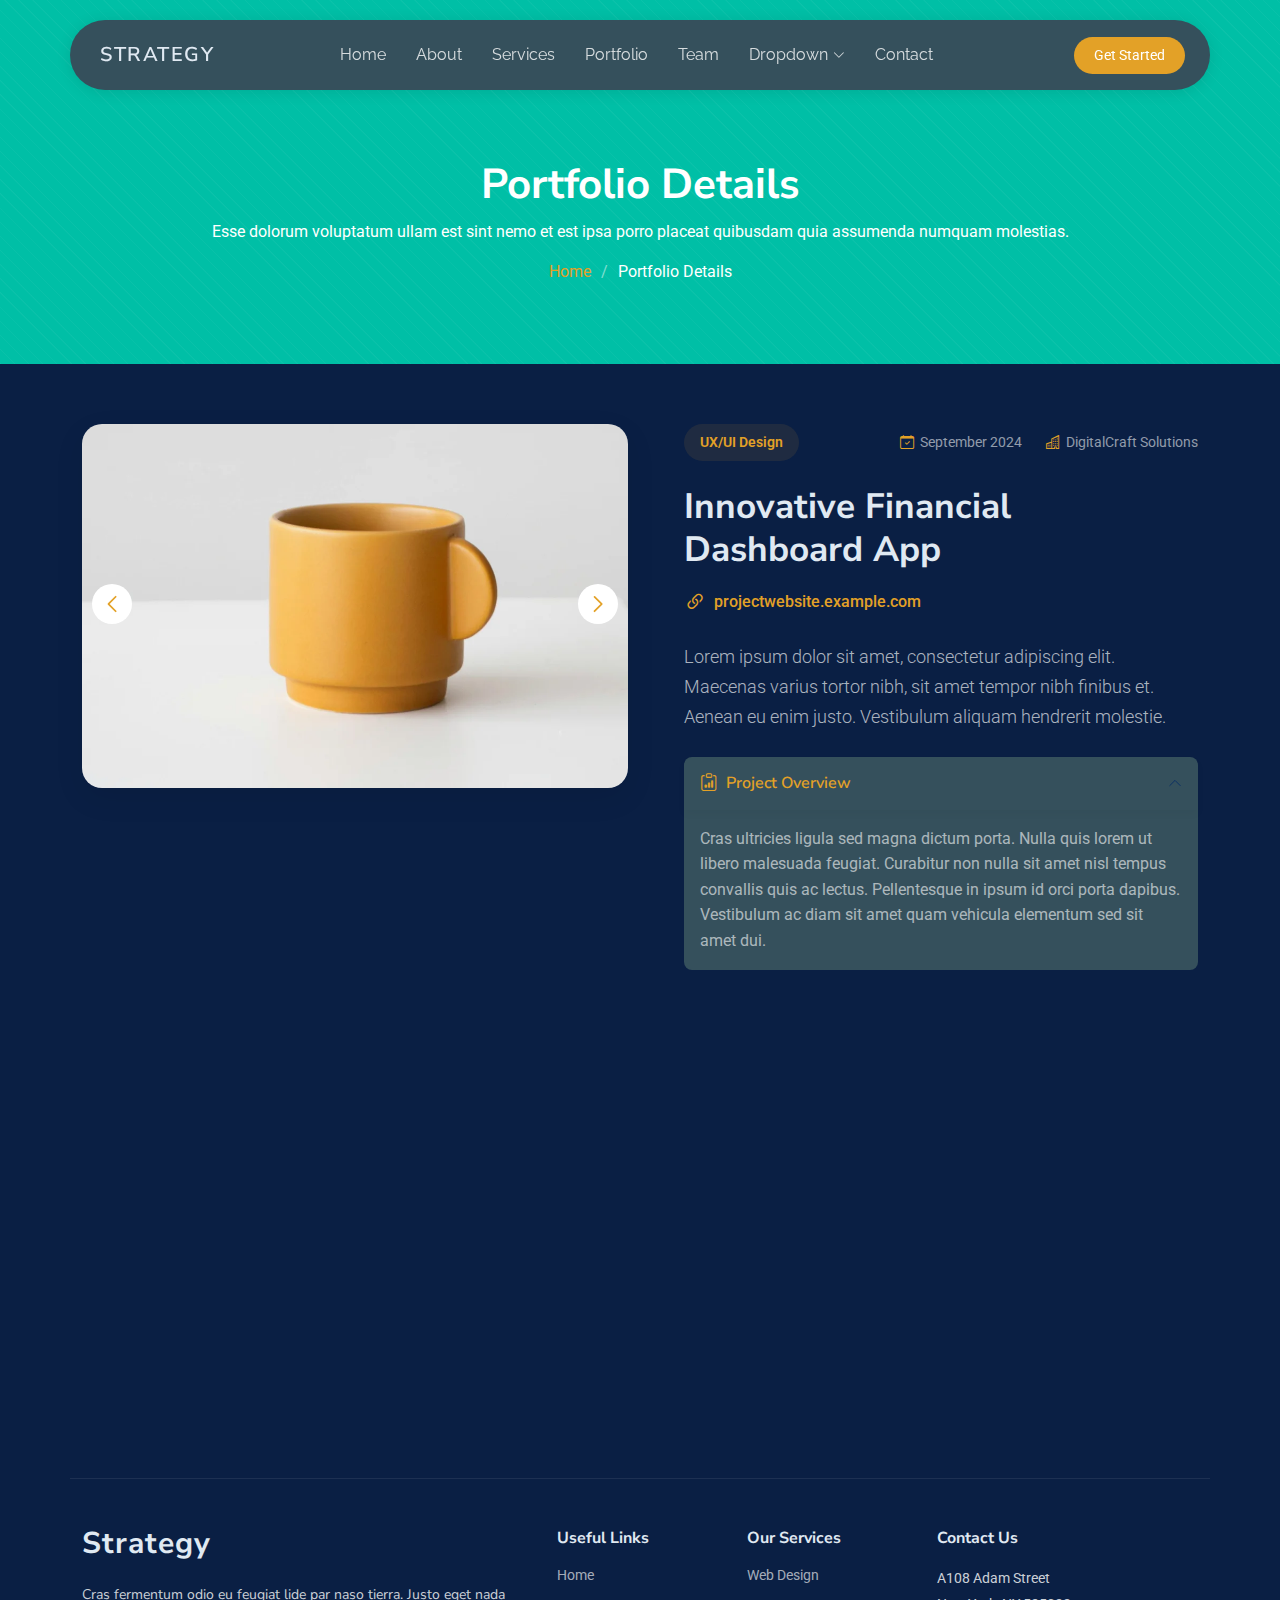
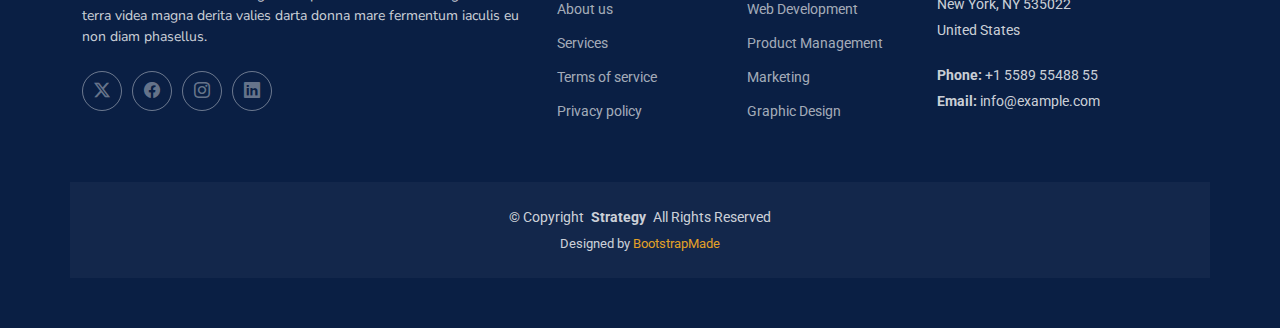
<file: portfolio-details.html>
<!DOCTYPE html>
<html lang="en">

<head>
  <meta charset="utf-8">
  <meta content="width=device-width, initial-scale=1.0" name="viewport">
  <title>Portfolio Details - Strategy Bootstrap Template</title>
  <meta name="description" content="">
  <meta name="keywords" content="">

  <!-- Favicons -->
  <link href="assets/img/favicon.png" rel="icon">
  <link href="assets/img/apple-touch-icon.png" rel="apple-touch-icon">

  <!-- Fonts -->
  <link href="https://fonts.googleapis.com" rel="preconnect">
  <link href="https://fonts.gstatic.com" rel="preconnect" crossorigin>
  <link href="https://fonts.googleapis.com/css2?family=Roboto:ital,wght@0,100;0,300;0,400;0,500;0,700;0,900;1,100;1,300;1,400;1,500;1,700;1,900&family=Raleway:ital,wght@0,100;0,200;0,300;0,400;0,500;0,600;0,700;0,800;0,900;1,100;1,200;1,300;1,400;1,500;1,600;1,700;1,800;1,900&family=Nunito+Sans:ital,wght@0,200;0,300;0,400;0,600;0,700;0,800;0,900;1,200;1,300;1,400;1,600;1,700;1,800;1,900&display=swap" rel="stylesheet">

  <!-- Vendor CSS Files -->
  <link href="assets/vendor/bootstrap/css/bootstrap.min.css" rel="stylesheet">
  <link href="assets/vendor/bootstrap-icons/bootstrap-icons.css" rel="stylesheet">
  <link href="assets/vendor/aos/aos.css" rel="stylesheet">
  <link href="assets/vendor/swiper/swiper-bundle.min.css" rel="stylesheet">
  <link href="assets/vendor/glightbox/css/glightbox.min.css" rel="stylesheet">

  <!-- Main CSS File -->
  <link href="assets/css/main.css" rel="stylesheet">

  <!-- =======================================================
  * Template Name: Strategy
  * Template URL: https://bootstrapmade.com/strategy-bootstrap-agency-template/
  * Updated: Jun 06 2025 with Bootstrap v5.3.6
  * Author: BootstrapMade.com
  * License: https://bootstrapmade.com/license/
  ======================================================== -->
</head>

<body class="portfolio-details-page">

  <header id="header" class="header d-flex align-items-center fixed-top">
    <div class="header-container container-fluid container-xl position-relative d-flex align-items-center justify-content-between">

      <a href="index.html" class="logo d-flex align-items-center me-auto me-xl-0">
        <!-- Uncomment the line below if you also wish to use an image logo -->
        <!-- <img src="assets/img/logo.webp" alt=""> -->
        <h1 class="sitename">Strategy</h1>
      </a>

      <nav id="navmenu" class="navmenu">
        <ul>
          <li><a href="#hero">Home</a></li>
          <li><a href="#about">About</a></li>
          <li><a href="#services">Services</a></li>
          <li><a href="#portfolio">Portfolio</a></li>
          <li><a href="#team">Team</a></li>
          <li class="dropdown"><a href="#"><span>Dropdown</span> <i class="bi bi-chevron-down toggle-dropdown"></i></a>
            <ul>
              <li><a href="#">Dropdown 1</a></li>
              <li class="dropdown"><a href="#"><span>Deep Dropdown</span> <i class="bi bi-chevron-down toggle-dropdown"></i></a>
                <ul>
                  <li><a href="#">Deep Dropdown 1</a></li>
                  <li><a href="#">Deep Dropdown 2</a></li>
                  <li><a href="#">Deep Dropdown 3</a></li>
                  <li><a href="#">Deep Dropdown 4</a></li>
                  <li><a href="#">Deep Dropdown 5</a></li>
                </ul>
              </li>
              <li><a href="#">Dropdown 2</a></li>
              <li><a href="#">Dropdown 3</a></li>
              <li><a href="#">Dropdown 4</a></li>
            </ul>
          </li>
          <li><a href="#contact">Contact</a></li>
        </ul>
        <i class="mobile-nav-toggle d-xl-none bi bi-list"></i>
      </nav>

      <a class="btn-getstarted" href="#about">Get Started</a>

    </div>
  </header>

  <main class="main">

    <!-- Page Title -->
    <div class="page-title dark-background" data-aos="fade">
      <div class="container position-relative">
        <h1>Portfolio Details</h1>
        <p>Esse dolorum voluptatum ullam est sint nemo et est ipsa porro placeat quibusdam quia assumenda numquam molestias.</p>
        <nav class="breadcrumbs">
          <ol>
            <li><a href="index.html">Home</a></li>
            <li class="current">Portfolio Details</li>
          </ol>
        </nav>
      </div>
    </div><!-- End Page Title -->

    <!-- Portfolio Details Section -->
    <section id="portfolio-details" class="portfolio-details section">

      <div class="container" data-aos="fade-up" data-aos-delay="100">

        <div class="row gy-4">
          <div class="col-lg-6" data-aos="fade-right">
            <div class="portfolio-details-media">
              <div class="main-image">
                <div class="portfolio-details-slider swiper init-swiper" data-aos="zoom-in">
                  <script type="application/json" class="swiper-config">
                    {
                      "loop": true,
                      "speed": 1000,
                      "autoplay": {
                        "delay": 6000
                      },
                      "effect": "creative",
                      "creativeEffect": {
                        "prev": {
                          "shadow": true,
                          "translate": [0, 0, -400]
                        },
                        "next": {
                          "translate": ["100%", 0, 0]
                        }
                      },
                      "slidesPerView": 1,
                      "navigation": {
                        "nextEl": ".swiper-button-next",
                        "prevEl": ".swiper-button-prev"
                      }
                    }
                  </script>
                  <div class="swiper-wrapper">
                    <div class="swiper-slide">
                      <img src="assets/img/portfolio/portfolio-5.webp" alt="Portfolio Image" class="img-fluid">
                    </div>
                    <div class="swiper-slide">
                      <img src="assets/img/portfolio/portfolio-7.webp" alt="Portfolio Image" class="img-fluid">
                    </div>
                    <div class="swiper-slide">
                      <img src="assets/img/portfolio/portfolio-8.webp" alt="Portfolio Image" class="img-fluid">
                    </div>
                  </div>
                  <div class="swiper-button-prev"></div>
                  <div class="swiper-button-next"></div>
                </div>
              </div>

              <div class="thumbnail-grid" data-aos="fade-up" data-aos-delay="200">
                <div class="row g-2 mt-3">
                  <div class="col-3">
                    <img src="assets/img/portfolio/portfolio-4.webp" alt="Gallery Image" class="img-fluid glightbox">
                  </div>
                  <div class="col-3">
                    <img src="assets/img/portfolio/portfolio-6.webp" alt="Gallery Image" class="img-fluid glightbox">
                  </div>
                  <div class="col-3">
                    <img src="assets/img/portfolio/portfolio-11.webp" alt="Gallery Image" class="img-fluid glightbox">
                  </div>
                  <div class="col-3">
                    <img src="assets/img/portfolio/portfolio-12.webp" alt="Gallery Image" class="img-fluid glightbox">
                  </div>
                </div>
              </div>

              <div class="tech-stack-badges" data-aos="fade-up" data-aos-delay="300">
                <span>Angular</span>
                <span>Express.js</span>
                <span>PostgreSQL</span>
                <span>GraphQL</span>
                <span>Firebase</span>
              </div>
            </div>
          </div>

          <div class="col-lg-6" data-aos="fade-left">
            <div class="portfolio-details-content">
              <div class="project-meta">
                <div class="badge-wrapper">
                  <span class="project-badge">UX/UI Design</span>
                </div>
                <div class="date-client">
                  <div class="meta-item">
                    <i class="bi bi-calendar-check"></i>
                    <span>September 2024</span>
                  </div>
                  <div class="meta-item">
                    <i class="bi bi-buildings"></i>
                    <span>DigitalCraft Solutions</span>
                  </div>
                </div>
              </div>

              <h2 class="project-title">Innovative Financial Dashboard App</h2>

              <div class="project-website">
                <i class="bi bi-link-45deg"></i>
                <a href="#" target="_blank">projectwebsite.example.com</a>
              </div>

              <div class="project-overview">
                <p class="lead">
                  Lorem ipsum dolor sit amet, consectetur adipiscing elit. Maecenas varius tortor nibh, sit amet tempor nibh finibus et. Aenean eu enim justo. Vestibulum aliquam hendrerit molestie.
                </p>

                <div class="accordion project-accordion" id="portfolio-details-projectAccordion">
                  <div class="accordion-item" data-aos="fade-up">
                    <h2 class="accordion-header">
                      <button class="accordion-button" type="button" data-bs-toggle="collapse" data-bs-target="#portfolio-details-collapse-1" aria-expanded="true" aria-controls="collapseOne">
                        <i class="bi bi-clipboard-data me-2"></i> Project Overview
                      </button>
                    </h2>
                    <div id="portfolio-details-collapse-1" class="accordion-collapse collapse show" data-bs-parent="#portfolio-details-projectAccordion">
                      <div class="accordion-body">
                        <p>Cras ultricies ligula sed magna dictum porta. Nulla quis lorem ut libero malesuada feugiat. Curabitur non nulla sit amet nisl tempus convallis quis ac lectus. Pellentesque in ipsum id orci porta dapibus. Vestibulum ac diam sit amet quam vehicula elementum sed sit amet dui.</p>
                      </div>
                    </div>
                  </div>

                  <div class="accordion-item" data-aos="fade-up" data-aos-delay="100">
                    <h2 class="accordion-header">
                      <button class="accordion-button collapsed" type="button" data-bs-toggle="collapse" data-bs-target="#portfolio-details-collapse-2" aria-expanded="false" aria-controls="collapseTwo">
                        <i class="bi bi-exclamation-diamond me-2"></i> The Challenge
                      </button>
                    </h2>
                    <div id="portfolio-details-collapse-2" class="accordion-collapse collapse" data-bs-parent="#portfolio-details-projectAccordion">
                      <div class="accordion-body">
                        <p>Mauris blandit aliquet elit, eget tincidunt nibh pulvinar a. Vivamus suscipit tortor eget felis porttitor volutpat. Curabitur aliquet quam id dui posuere blandit. Praesent sapien massa, convallis a pellentesque nec, egestas non nisi. Sed porttitor lectus nibh.</p>
                      </div>
                    </div>
                  </div>

                  <div class="accordion-item" data-aos="fade-up" data-aos-delay="200">
                    <h2 class="accordion-header">
                      <button class="accordion-button collapsed" type="button" data-bs-toggle="collapse" data-bs-target="#portfolio-details-collapse-3" aria-expanded="false" aria-controls="collapseThree">
                        <i class="bi bi-award me-2"></i> The Solution
                      </button>
                    </h2>
                    <div id="portfolio-details-collapse-3" class="accordion-collapse collapse" data-bs-parent="#portfolio-details-projectAccordion">
                      <div class="accordion-body">
                        <p>Donec sollicitudin molestie malesuada. Curabitur arcu erat, accumsan id imperdiet et, porttitor at sem. Vestibulum ante ipsum primis in faucibus orci luctus et ultrices posuere cubilia Curae; Donec velit neque, auctor sit amet aliquam vel, ullamcorper sit amet ligula.</p>
                      </div>
                    </div>
                  </div>
                </div>
              </div>

              <div class="project-features" data-aos="fade-up" data-aos-delay="300">
                <h3><i class="bi bi-stars"></i> Key Features</h3>
                <div class="row g-3">
                  <div class="col-md-6">
                    <ul class="feature-list">
                      <li><i class="bi bi-check2-circle"></i> Real-time Data Visualization</li>
                      <li><i class="bi bi-check2-circle"></i> User Role Management</li>
                      <li><i class="bi bi-check2-circle"></i> Secure Authentication</li>
                    </ul>
                  </div>
                  <div class="col-md-6">
                    <ul class="feature-list">
                      <li><i class="bi bi-check2-circle"></i> Customizable Dashboards</li>
                      <li><i class="bi bi-check2-circle"></i> Data Export Options</li>
                      <li><i class="bi bi-check2-circle"></i> Multi-device Support</li>
                    </ul>
                  </div>
                </div>
              </div>

              <div class="cta-buttons" data-aos="fade-up" data-aos-delay="400">
                <a href="#" class="btn-view-project">View Live Project</a>
                <a href="#" class="btn-next-project">Next Project <i class="bi bi-arrow-right"></i></a>
              </div>
            </div>
          </div>
        </div>

      </div>

    </section><!-- /Portfolio Details Section -->

  </main>

  <footer id="footer" class="footer">

    <div class="container footer-top">
      <div class="row gy-4">
        <div class="col-lg-5 col-md-12 footer-about">
          <a href="index.html" class="logo d-flex align-items-center">
            <span class="sitename">Strategy</span>
          </a>
          <p>Cras fermentum odio eu feugiat lide par naso tierra. Justo eget nada terra videa magna derita valies darta donna mare fermentum iaculis eu non diam phasellus.</p>
          <div class="social-links d-flex mt-4">
            <a href=""><i class="bi bi-twitter-x"></i></a>
            <a href=""><i class="bi bi-facebook"></i></a>
            <a href=""><i class="bi bi-instagram"></i></a>
            <a href=""><i class="bi bi-linkedin"></i></a>
          </div>
        </div>

        <div class="col-lg-2 col-6 footer-links">
          <h4>Useful Links</h4>
          <ul>
            <li><a href="#">Home</a></li>
            <li><a href="#">About us</a></li>
            <li><a href="#">Services</a></li>
            <li><a href="#">Terms of service</a></li>
            <li><a href="#">Privacy policy</a></li>
          </ul>
        </div>

        <div class="col-lg-2 col-6 footer-links">
          <h4>Our Services</h4>
          <ul>
            <li><a href="#">Web Design</a></li>
            <li><a href="#">Web Development</a></li>
            <li><a href="#">Product Management</a></li>
            <li><a href="#">Marketing</a></li>
            <li><a href="#">Graphic Design</a></li>
          </ul>
        </div>

        <div class="col-lg-3 col-md-12 footer-contact text-center text-md-start">
          <h4>Contact Us</h4>
          <p>A108 Adam Street</p>
          <p>New York, NY 535022</p>
          <p>United States</p>
          <p class="mt-4"><strong>Phone:</strong> <span>+1 5589 55488 55</span></p>
          <p><strong>Email:</strong> <span>info@example.com</span></p>
        </div>

      </div>
    </div>

    <div class="container copyright text-center mt-4">
      <p>© <span>Copyright</span> <strong class="px-1 sitename">Strategy</strong> <span>All Rights Reserved</span></p>
      <div class="credits">
        <!-- All the links in the footer should remain intact. -->
        <!-- You can delete the links only if you've purchased the pro version. -->
        <!-- Licensing information: https://bootstrapmade.com/license/ -->
        <!-- Purchase the pro version with working PHP/AJAX contact form: [buy-url] -->
        Designed by <a href="https://bootstrapmade.com/">BootstrapMade</a>
      </div>
    </div>

  </footer>

  <!-- Scroll Top -->
  <a href="#" id="scroll-top" class="scroll-top d-flex align-items-center justify-content-center"><i class="bi bi-arrow-up-short"></i></a>

  <!-- Preloader -->
  <div id="preloader"></div>

  <!-- Vendor JS Files -->
  <script src="assets/vendor/bootstrap/js/bootstrap.bundle.min.js"></script>
  <script src="assets/vendor/php-email-form/validate.js"></script>
  <script src="assets/vendor/aos/aos.js"></script>
  <script src="assets/vendor/swiper/swiper-bundle.min.js"></script>
  <script src="assets/vendor/glightbox/js/glightbox.min.js"></script>
  <script src="assets/vendor/imagesloaded/imagesloaded.pkgd.min.js"></script>
  <script src="assets/vendor/isotope-layout/isotope.pkgd.min.js"></script>

  <!-- Main JS File -->
  <script src="assets/js/main.js"></script>

</body>

</html>
</file>
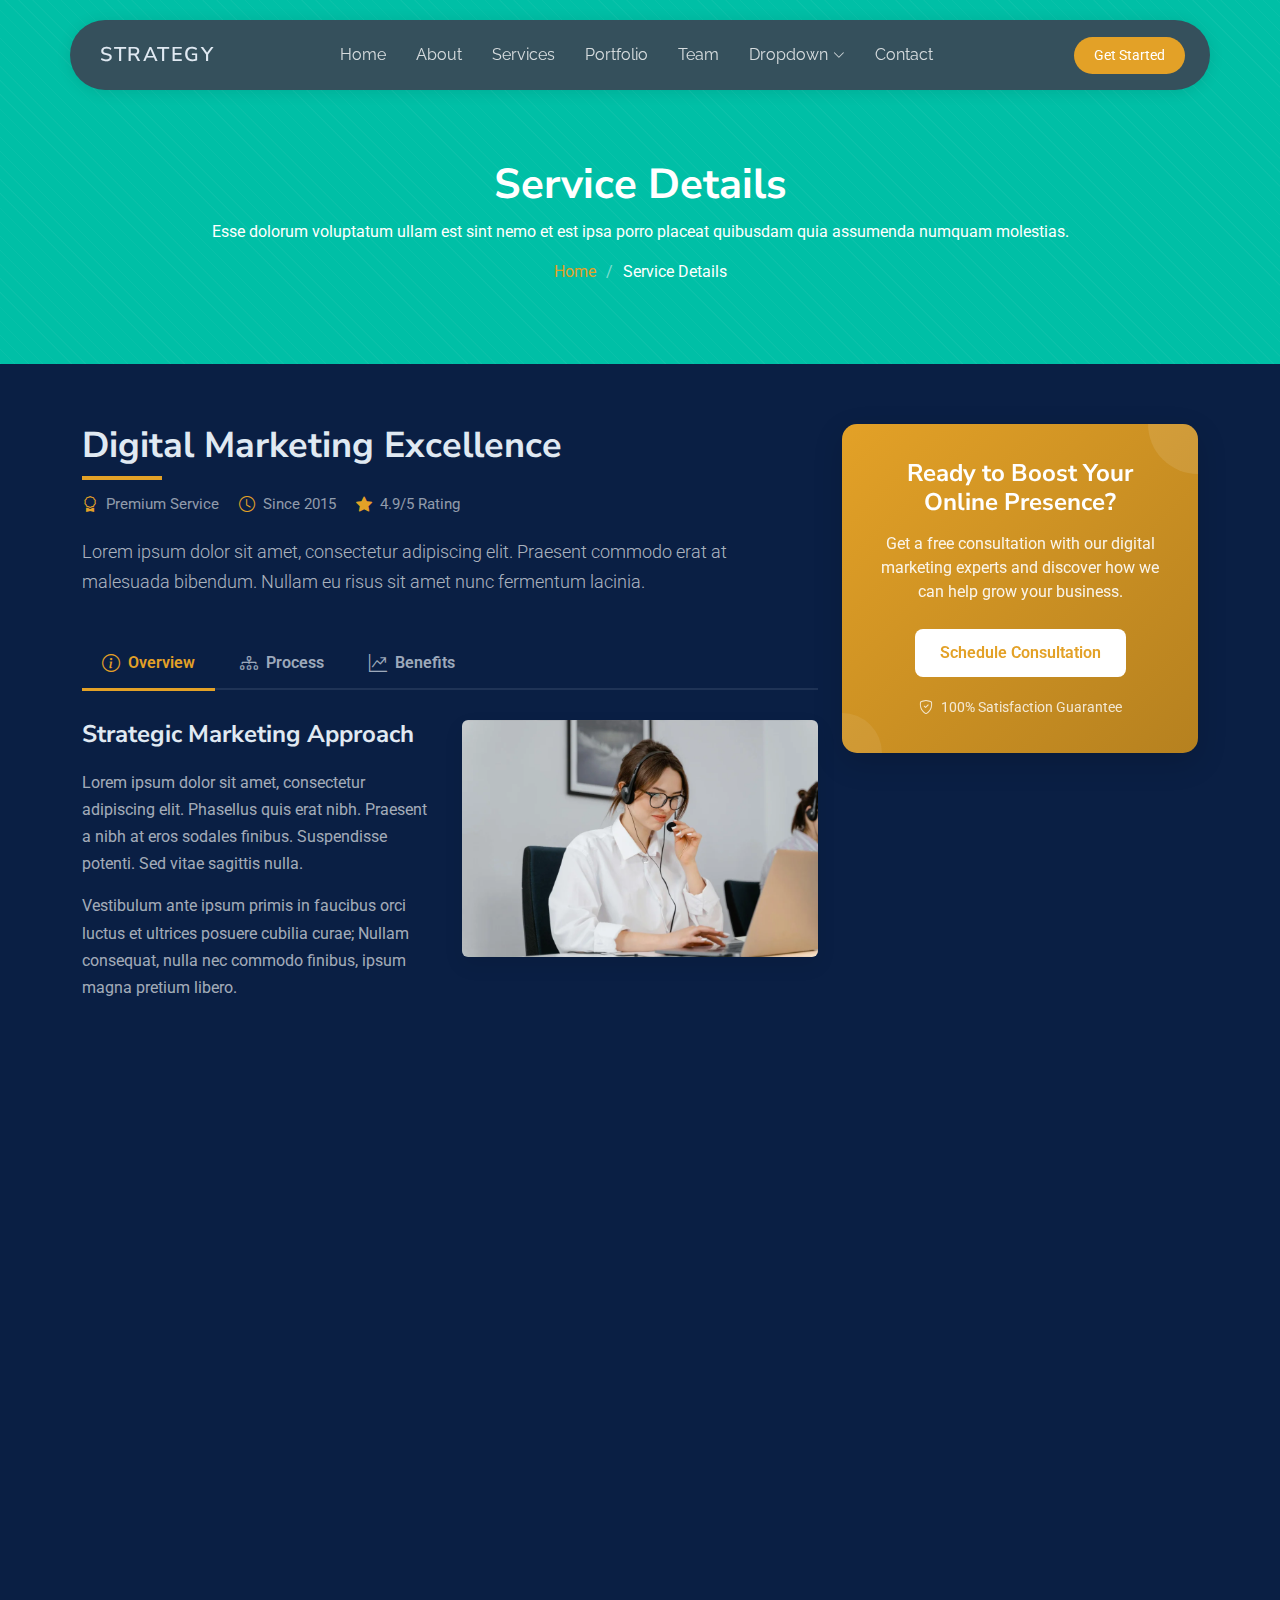
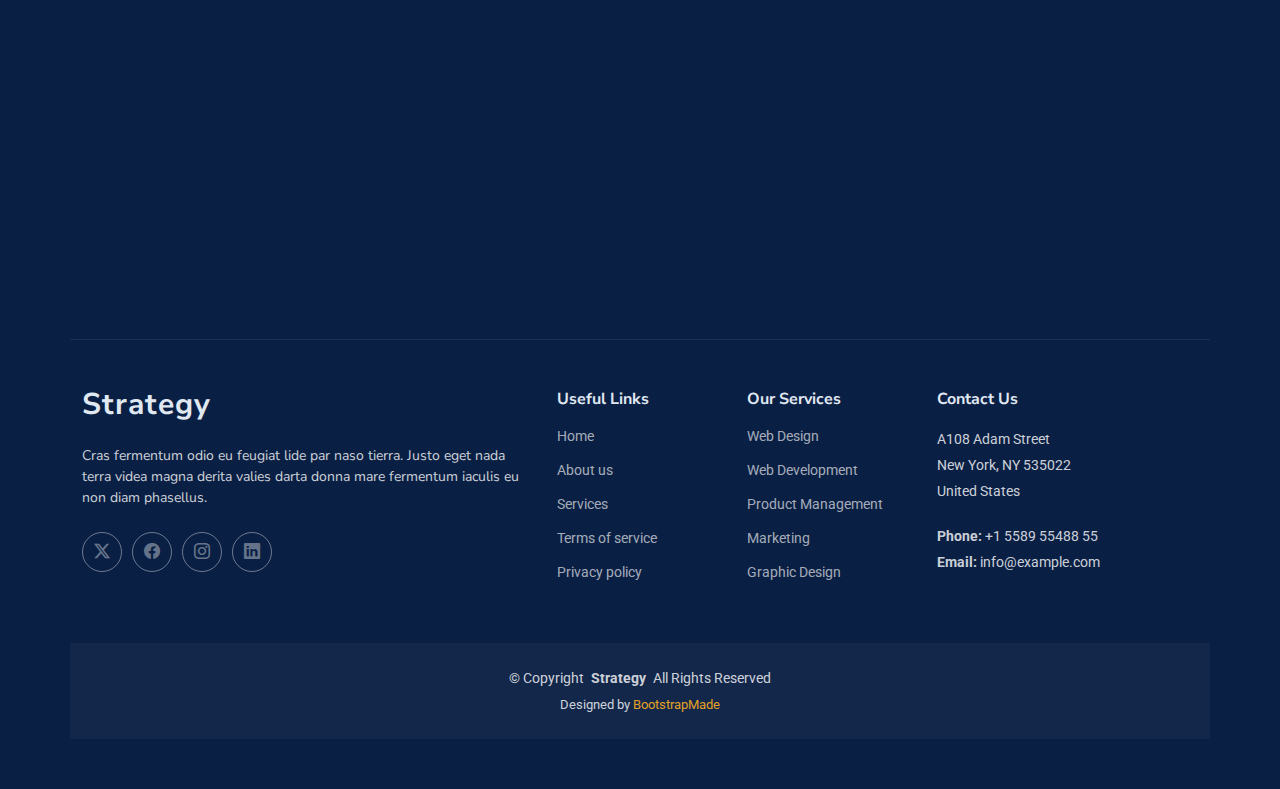
<file: service-details.html>
<!DOCTYPE html>
<html lang="en">

<head>
  <meta charset="utf-8">
  <meta content="width=device-width, initial-scale=1.0" name="viewport">
  <title>Service Details - Strategy Bootstrap Template</title>
  <meta name="description" content="">
  <meta name="keywords" content="">

  <!-- Favicons -->
  <link href="assets/img/favicon.png" rel="icon">
  <link href="assets/img/apple-touch-icon.png" rel="apple-touch-icon">

  <!-- Fonts -->
  <link href="https://fonts.googleapis.com" rel="preconnect">
  <link href="https://fonts.gstatic.com" rel="preconnect" crossorigin>
  <link href="https://fonts.googleapis.com/css2?family=Roboto:ital,wght@0,100;0,300;0,400;0,500;0,700;0,900;1,100;1,300;1,400;1,500;1,700;1,900&family=Raleway:ital,wght@0,100;0,200;0,300;0,400;0,500;0,600;0,700;0,800;0,900;1,100;1,200;1,300;1,400;1,500;1,600;1,700;1,800;1,900&family=Nunito+Sans:ital,wght@0,200;0,300;0,400;0,600;0,700;0,800;0,900;1,200;1,300;1,400;1,600;1,700;1,800;1,900&display=swap" rel="stylesheet">

  <!-- Vendor CSS Files -->
  <link href="assets/vendor/bootstrap/css/bootstrap.min.css" rel="stylesheet">
  <link href="assets/vendor/bootstrap-icons/bootstrap-icons.css" rel="stylesheet">
  <link href="assets/vendor/aos/aos.css" rel="stylesheet">
  <link href="assets/vendor/swiper/swiper-bundle.min.css" rel="stylesheet">
  <link href="assets/vendor/glightbox/css/glightbox.min.css" rel="stylesheet">

  <!-- Main CSS File -->
  <link href="assets/css/main.css" rel="stylesheet">

  <!-- =======================================================
  * Template Name: Strategy
  * Template URL: https://bootstrapmade.com/strategy-bootstrap-agency-template/
  * Updated: Jun 06 2025 with Bootstrap v5.3.6
  * Author: BootstrapMade.com
  * License: https://bootstrapmade.com/license/
  ======================================================== -->
</head>

<body class="service-details-page">

  <header id="header" class="header d-flex align-items-center fixed-top">
    <div class="header-container container-fluid container-xl position-relative d-flex align-items-center justify-content-between">

      <a href="index.html" class="logo d-flex align-items-center me-auto me-xl-0">
        <!-- Uncomment the line below if you also wish to use an image logo -->
        <!-- <img src="assets/img/logo.webp" alt=""> -->
        <h1 class="sitename">Strategy</h1>
      </a>

      <nav id="navmenu" class="navmenu">
        <ul>
          <li><a href="#hero">Home</a></li>
          <li><a href="#about">About</a></li>
          <li><a href="#services">Services</a></li>
          <li><a href="#portfolio">Portfolio</a></li>
          <li><a href="#team">Team</a></li>
          <li class="dropdown"><a href="#"><span>Dropdown</span> <i class="bi bi-chevron-down toggle-dropdown"></i></a>
            <ul>
              <li><a href="#">Dropdown 1</a></li>
              <li class="dropdown"><a href="#"><span>Deep Dropdown</span> <i class="bi bi-chevron-down toggle-dropdown"></i></a>
                <ul>
                  <li><a href="#">Deep Dropdown 1</a></li>
                  <li><a href="#">Deep Dropdown 2</a></li>
                  <li><a href="#">Deep Dropdown 3</a></li>
                  <li><a href="#">Deep Dropdown 4</a></li>
                  <li><a href="#">Deep Dropdown 5</a></li>
                </ul>
              </li>
              <li><a href="#">Dropdown 2</a></li>
              <li><a href="#">Dropdown 3</a></li>
              <li><a href="#">Dropdown 4</a></li>
            </ul>
          </li>
          <li><a href="#contact">Contact</a></li>
        </ul>
        <i class="mobile-nav-toggle d-xl-none bi bi-list"></i>
      </nav>

      <a class="btn-getstarted" href="#about">Get Started</a>

    </div>
  </header>

  <main class="main">

    <!-- Page Title -->
    <div class="page-title dark-background" data-aos="fade">
      <div class="container position-relative">
        <h1>Service Details</h1>
        <p>Esse dolorum voluptatum ullam est sint nemo et est ipsa porro placeat quibusdam quia assumenda numquam molestias.</p>
        <nav class="breadcrumbs">
          <ol>
            <li><a href="index.html">Home</a></li>
            <li class="current">Service Details</li>
          </ol>
        </nav>
      </div>
    </div><!-- End Page Title -->

    <!-- Service Details Section -->
    <section id="service-details" class="service-details section">

      <div class="container" data-aos="fade-up" data-aos-delay="100">

        <div class="row gy-5">

          <div class="col-lg-8 order-lg-1 order-2">
            <div class="service-main-content">
              <div class="service-header" data-aos="fade-up">
                <h1>Digital Marketing Excellence</h1>
                <div class="service-meta">
                  <span><i class="bi bi-award"></i> Premium Service</span>
                  <span><i class="bi bi-clock"></i> Since 2015</span>
                  <span><i class="bi bi-star-fill"></i> 4.9/5 Rating</span>
                </div>
                <p class="lead">
                  Lorem ipsum dolor sit amet, consectetur adipiscing elit. Praesent commodo erat at malesuada bibendum. Nullam eu risus sit amet nunc fermentum lacinia.
                </p>
              </div>

              <div class="service-tabs" data-aos="fade-up" data-aos-delay="200">
                <ul class="nav nav-tabs" id="serviceTab" role="tablist">
                  <li class="nav-item" role="presentation">
                    <button class="nav-link active" data-bs-toggle="tab" data-bs-target="#service-details-tab-1" type="button" role="tab" aria-controls="overview" aria-selected="true">
                      <i class="bi bi-info-circle"></i> Overview
                    </button>
                  </li>
                  <li class="nav-item" role="presentation">
                    <button class="nav-link" data-bs-toggle="tab" data-bs-target="#service-details-tab-2" type="button" role="tab" aria-controls="process" aria-selected="false">
                      <i class="bi bi-diagram-3"></i> Process
                    </button>
                  </li>
                  <li class="nav-item" role="presentation">
                    <button class="nav-link" data-bs-toggle="tab" data-bs-target="#service-details-tab-3" type="button" role="tab" aria-controls="benefits" aria-selected="false">
                      <i class="bi bi-graph-up-arrow"></i> Benefits
                    </button>
                  </li>
                </ul>

                <div class="tab-content">

                  <div class="tab-pane fade show active" id="service-details-tab-1" role="tabpanel" aria-labelledby="overview-tab">
                    <div class="row">
                      <div class="col-md-6">
                        <div class="content-block">
                          <h3>Strategic Marketing Approach</h3>
                          <p>Lorem ipsum dolor sit amet, consectetur adipiscing elit. Phasellus quis erat nibh. Praesent a nibh at eros sodales finibus. Suspendisse potenti. Sed vitae sagittis nulla.</p>
                          <p>Vestibulum ante ipsum primis in faucibus orci luctus et ultrices posuere cubilia curae; Nullam consequat, nulla nec commodo finibus, ipsum magna pretium libero.</p>
                        </div>
                      </div>
                      <div class="col-md-6">
                        <img src="assets/img/services/services-7.webp" alt="Digital Marketing Strategy" class="img-fluid rounded">
                      </div>
                    </div>
                  </div>

                  <div class="tab-pane fade" id="service-details-tab-2" role="tabpanel" aria-labelledby="process-tab">
                    <div class="process-timeline">
                      <div class="timeline-item">
                        <div class="timeline-marker">01</div>
                        <div class="timeline-content">
                          <h4>Discovery &amp; Research</h4>
                          <p>Thorough market analysis and competitor research to define your target audience and marketing goals.</p>
                        </div>
                      </div>

                      <div class="timeline-item">
                        <div class="timeline-marker">02</div>
                        <div class="timeline-content">
                          <h4>Strategy Development</h4>
                          <p>Creating comprehensive marketing strategies tailored to your specific business objectives and target demographics.</p>
                        </div>
                      </div>

                      <div class="timeline-item">
                        <div class="timeline-marker">03</div>
                        <div class="timeline-content">
                          <h4>Implementation</h4>
                          <p>Executing the marketing plan across various channels with precise targeting and creative content delivery.</p>
                        </div>
                      </div>

                      <div class="timeline-item">
                        <div class="timeline-marker">04</div>
                        <div class="timeline-content">
                          <h4>Analysis &amp; Optimization</h4>
                          <p>Continuous monitoring, data analysis, and strategy refinement to maximize ROI and campaign effectiveness.</p>
                        </div>
                      </div>
                    </div>
                  </div>

                  <div class="tab-pane fade" id="service-details-tab-3" role="tabpanel" aria-labelledby="benefits-tab">
                    <div class="row g-4">
                      <div class="col-md-6">
                        <div class="benefit-card">
                          <div class="benefit-icon">
                            <i class="bi bi-graph-up"></i>
                          </div>
                          <h4>Increased Brand Visibility</h4>
                          <p>Expand your digital footprint and reach more potential customers through targeted marketing efforts.</p>
                        </div>
                      </div>
                      <div class="col-md-6">
                        <div class="benefit-card">
                          <div class="benefit-icon">
                            <i class="bi bi-people"></i>
                          </div>
                          <h4>Higher Engagement Rates</h4>
                          <p>Create meaningful connections with your audience through relevant and compelling content strategies.</p>
                        </div>
                      </div>
                      <div class="col-md-6">
                        <div class="benefit-card">
                          <div class="benefit-icon">
                            <i class="bi bi-cash-coin"></i>
                          </div>
                          <h4>Improved ROI</h4>
                          <p>Maximize your marketing budget with data-driven campaigns that deliver measurable results.</p>
                        </div>
                      </div>
                      <div class="col-md-6">
                        <div class="benefit-card">
                          <div class="benefit-icon">
                            <i class="bi bi-bar-chart-line"></i>
                          </div>
                          <h4>Data-Driven Decisions</h4>
                          <p>Make informed marketing choices based on comprehensive analytics and performance metrics.</p>
                        </div>
                      </div>
                    </div>
                  </div>
                </div>
              </div>

              <div class="service-gallery" data-aos="fade-up" data-aos-delay="300">
                <h3>Our Marketing Portfolio</h3>
                <div class="service-details-slider swiper init-swiper">
                  <script type="application/json" class="swiper-config">
                    {
                      "loop": true,
                      "speed": 800,
                      "autoplay": {
                        "delay": 5000
                      },
                      "slidesPerView": 1,
                      "spaceBetween": 30,
                      "breakpoints": {
                        "768": {
                          "slidesPerView": 2
                        }
                      },
                      "pagination": {
                        "el": ".swiper-pagination",
                        "type": "bullets",
                        "clickable": true
                      }
                    }
                  </script>
                  <div class="swiper-wrapper">
                    <div class="swiper-slide">
                      <div class="portfolio-item">
                        <img src="assets/img/services/services-2.webp" alt="" class="img-fluid" loading="lazy">
                        <div class="portfolio-info">
                          <h5>Social Media Campaign</h5>
                          <p>Increased engagement by 187%</p>
                        </div>
                      </div>
                    </div>
                    <div class="swiper-slide">
                      <div class="portfolio-item">
                        <img src="assets/img/services/services-4.webp" alt="" class="img-fluid" loading="lazy">
                        <div class="portfolio-info">
                          <h5>SEO Optimization</h5>
                          <p>Ranked #1 for target keywords</p>
                        </div>
                      </div>
                    </div>
                    <div class="swiper-slide">
                      <div class="portfolio-item">
                        <img src="assets/img/services/services-10.webp" alt="" class="img-fluid" loading="lazy">
                        <div class="portfolio-info">
                          <h5>Content Marketing</h5>
                          <p>200% increase in organic traffic</p>
                        </div>
                      </div>
                    </div>
                  </div>
                  <div class="swiper-pagination"></div>
                </div>
              </div>
            </div>
          </div>

          <div class="col-lg-4 order-lg-2 order-1">
            <div class="service-sidebar" data-aos="fade-left">
              <div class="action-card" data-aos="zoom-in" data-aos-delay="100">
                <h3>Ready to Boost Your Online Presence?</h3>
                <p>Get a free consultation with our digital marketing experts and discover how we can help grow your business.</p>
                <a href="#" class="btn-primary">Schedule Consultation</a>
                <span class="guarantee"><i class="bi bi-shield-check"></i> 100% Satisfaction Guarantee</span>
              </div>

              <div class="service-features-list" data-aos="fade-up" data-aos-delay="200">
                <h4>What We Offer</h4>
                <ul>
                  <li>
                    <i class="bi bi-megaphone"></i>
                    <div>
                      <h5>Social Media Marketing</h5>
                      <p>Strategic presence across all relevant platforms</p>
                    </div>
                  </li>
                  <li>
                    <i class="bi bi-search"></i>
                    <div>
                      <h5>SEO Optimization</h5>
                      <p>Improve your search engine rankings</p>
                    </div>
                  </li>
                  <li>
                    <i class="bi bi-newspaper"></i>
                    <div>
                      <h5>Content Marketing</h5>
                      <p>Engaging content that converts visitors</p>
                    </div>
                  </li>
                  <li>
                    <i class="bi bi-envelope-paper"></i>
                    <div>
                      <h5>Email Campaigns</h5>
                      <p>Targeted email marketing strategies</p>
                    </div>
                  </li>
                  <li>
                    <i class="bi bi-graph-up-arrow"></i>
                    <div>
                      <h5>Analytics &amp; Reporting</h5>
                      <p>Comprehensive performance tracking</p>
                    </div>
                  </li>
                </ul>
              </div>

              <div class="testimonial-card" data-aos="fade-up" data-aos-delay="300">
                <div class="testimonial-header">
                  <i class="bi bi-quote"></i>
                  <div class="rating">
                    <i class="bi bi-star-fill"></i>
                    <i class="bi bi-star-fill"></i>
                    <i class="bi bi-star-fill"></i>
                    <i class="bi bi-star-fill"></i>
                    <i class="bi bi-star-fill"></i>
                  </div>
                </div>
                <p class="testimonial-text">
                  "Their digital marketing strategies transformed our online presence completely. We've seen a 300% increase in qualified leads within just 3 months."
                </p>
                <div class="client-info">
                  <img src="assets/img/person/person-m-5.webp" alt="Client" class="client-image">
                  <div class="client-details">
                    <h5>Robert Johnson</h5>
                    <span>CEO, TechSolutions Inc.</span>
                  </div>
                </div>
              </div>

              <div class="contact-info" data-aos="fade-up" data-aos-delay="400">
                <h4>Have Questions?</h4>
                <div class="contact-method">
                  <i class="bi bi-telephone-fill"></i>
                  <div>
                    <span>Call Us Now</span>
                    <p>+1 (803) 952-3845</p>
                  </div>
                </div>
                <div class="contact-method">
                  <i class="bi bi-envelope-fill"></i>
                  <div>
                    <span>Email Us</span>
                    <p>marketing@example.com</p>
                  </div>
                </div>
              </div>
            </div>
          </div>

        </div>

      </div>

    </section><!-- /Service Details Section -->

  </main>

  <footer id="footer" class="footer">

    <div class="container footer-top">
      <div class="row gy-4">
        <div class="col-lg-5 col-md-12 footer-about">
          <a href="index.html" class="logo d-flex align-items-center">
            <span class="sitename">Strategy</span>
          </a>
          <p>Cras fermentum odio eu feugiat lide par naso tierra. Justo eget nada terra videa magna derita valies darta donna mare fermentum iaculis eu non diam phasellus.</p>
          <div class="social-links d-flex mt-4">
            <a href=""><i class="bi bi-twitter-x"></i></a>
            <a href=""><i class="bi bi-facebook"></i></a>
            <a href=""><i class="bi bi-instagram"></i></a>
            <a href=""><i class="bi bi-linkedin"></i></a>
          </div>
        </div>

        <div class="col-lg-2 col-6 footer-links">
          <h4>Useful Links</h4>
          <ul>
            <li><a href="#">Home</a></li>
            <li><a href="#">About us</a></li>
            <li><a href="#">Services</a></li>
            <li><a href="#">Terms of service</a></li>
            <li><a href="#">Privacy policy</a></li>
          </ul>
        </div>

        <div class="col-lg-2 col-6 footer-links">
          <h4>Our Services</h4>
          <ul>
            <li><a href="#">Web Design</a></li>
            <li><a href="#">Web Development</a></li>
            <li><a href="#">Product Management</a></li>
            <li><a href="#">Marketing</a></li>
            <li><a href="#">Graphic Design</a></li>
          </ul>
        </div>

        <div class="col-lg-3 col-md-12 footer-contact text-center text-md-start">
          <h4>Contact Us</h4>
          <p>A108 Adam Street</p>
          <p>New York, NY 535022</p>
          <p>United States</p>
          <p class="mt-4"><strong>Phone:</strong> <span>+1 5589 55488 55</span></p>
          <p><strong>Email:</strong> <span>info@example.com</span></p>
        </div>

      </div>
    </div>

    <div class="container copyright text-center mt-4">
      <p>© <span>Copyright</span> <strong class="px-1 sitename">Strategy</strong> <span>All Rights Reserved</span></p>
      <div class="credits">
        <!-- All the links in the footer should remain intact. -->
        <!-- You can delete the links only if you've purchased the pro version. -->
        <!-- Licensing information: https://bootstrapmade.com/license/ -->
        <!-- Purchase the pro version with working PHP/AJAX contact form: [buy-url] -->
        Designed by <a href="https://bootstrapmade.com/">BootstrapMade</a>
      </div>
    </div>

  </footer>

  <!-- Scroll Top -->
  <a href="#" id="scroll-top" class="scroll-top d-flex align-items-center justify-content-center"><i class="bi bi-arrow-up-short"></i></a>

  <!-- Preloader -->
  <div id="preloader"></div>

  <!-- Vendor JS Files -->
  <script src="assets/vendor/bootstrap/js/bootstrap.bundle.min.js"></script>
  <script src="assets/vendor/php-email-form/validate.js"></script>
  <script src="assets/vendor/aos/aos.js"></script>
  <script src="assets/vendor/swiper/swiper-bundle.min.js"></script>
  <script src="assets/vendor/glightbox/js/glightbox.min.js"></script>
  <script src="assets/vendor/imagesloaded/imagesloaded.pkgd.min.js"></script>
  <script src="assets/vendor/isotope-layout/isotope.pkgd.min.js"></script>

  <!-- Main JS File -->
  <script src="assets/js/main.js"></script>

</body>

</html>
</file>
<file: assets/css/main.css>
/**
* Template Name: Strategy
* Template URL: https://bootstrapmade.com/strategy-bootstrap-agency-template/
* Updated: Jun 06 2025 with Bootstrap v5.3.6
* Author: BootstrapMade.com
* License: https://bootstrapmade.com/license/
*/

/*--------------------------------------------------------------
# Font & Color Variables
# Help: https://bootstrapmade.com/color-system/
--------------------------------------------------------------*/
/* Fonts */
:root {
  --default-font: "Roboto",  system-ui, -apple-system, "Segoe UI", Roboto, "Helvetica Neue", Arial, "Noto Sans", "Liberation Sans", sans-serif, "Apple Color Emoji", "Segoe UI Emoji", "Segoe UI Symbol", "Noto Color Emoji";
  --heading-font: "Nunito Sans",  sans-serif;
  --nav-font: "Raleway",  sans-serif;
}

/* Global Colors - The following color variables are used throughout the website. Updating them here will change the color scheme of the entire website */
:root { 
  --background-color: #0A1F44; /* Background color for the entire website, including individual sections */
  --default-color: rgba(255, 255, 255, 0.8); /* Default color used for the majority of the text content across the entire website */
  --heading-color: #e0e9f2; /* Color for headings, subheadings and title throughout the website */
  --accent-color: #e3a127; /* Accent color that represents your brand on the website. It's used for buttons, links, and other elements that need to stand out */
  --surface-color: #35505C; /* The surface color is used as a background of boxed elements within sections, such as cards, icon boxes, or other elements that require a visual separation from the global background. */
  --contrast-color: #ffffff; /* Contrast color for text, ensuring readability against backgrounds of accent, heading, or default colors. */
}

/* Nav Menu Colors - The following color variables are used specifically for the navigation menu. They are separate from the global colors to allow for more customization options */
:root {
  --nav-color: rgba(255, 255, 255, 0.8);  /* The default color of the main navmenu links */
  --nav-hover-color: #00bfa6; /* Applied to main navmenu links when they are hovered over or active */
  --nav-mobile-background-color: #29343a; /* Used as the background color for mobile navigation menu */
  --nav-dropdown-background-color: #29343a; /* Used as the background color for dropdown items that appear when hovering over primary navigation items */
  --nav-dropdown-color: rgba(255, 255, 255, 0.8); /* Used for navigation links of the dropdown items in the navigation menu. */
  --nav-dropdown-hover-color: #00bfa6; /* Similar to --nav-hover-color, this color is applied to dropdown navigation links when they are hovered over. */
}

/* Color Presets - These classes override global colors when applied to any section or element, providing reuse of the sam color scheme. */

.light-background {
  --background-color: #0d1d26;
  --surface-color: #35505C;
}

.dark-background {
  --background-color: #00bfa6;
  --default-color: #ffffff;
  --heading-color: #ffffff;
  --surface-color: #35505C;
  --contrast-color: #ffffff;
}

/* Smooth scroll */
:root {
  scroll-behavior: smooth;
}

/*--------------------------------------------------------------
# General Styling & Shared Classes
--------------------------------------------------------------*/
body {
  color: var(--default-color);
  background-color: var(--background-color);
  font-family: var(--default-font);
}

a {
  color: var(--accent-color);
  text-decoration: none;
  transition: 0.3s;
}

a:hover {
  color: color-mix(in srgb, var(--accent-color), transparent 25%);
  text-decoration: none;
}

h1,
h2,
h3,
h4,
h5,
h6 {
  color: var(--heading-color);
  font-family: var(--heading-font);
}

/* PHP Email Form Messages
------------------------------*/
.php-email-form .error-message {
  display: none;
  background: #df1529;
  color: #ffffff;
  text-align: left;
  padding: 15px;
  margin-bottom: 24px;
  font-weight: 600;
}

.php-email-form .sent-message {
  display: none;
  color: #ffffff;
  background: #059652;
  text-align: center;
  padding: 15px;
  margin-bottom: 24px;
  font-weight: 600;
}

.php-email-form .loading {
  display: none;
  background: var(--surface-color);
  text-align: center;
  padding: 15px;
  margin-bottom: 24px;
}

.php-email-form .loading:before {
  content: "";
  display: inline-block;
  border-radius: 50%;
  width: 24px;
  height: 24px;
  margin: 0 10px -6px 0;
  border: 3px solid var(--accent-color);
  border-top-color: var(--surface-color);
  animation: php-email-form-loading 1s linear infinite;
}

@keyframes php-email-form-loading {
  0% {
    transform: rotate(0deg);
  }

  100% {
    transform: rotate(360deg);
  }
}

/*--------------------------------------------------------------
# Global Header
--------------------------------------------------------------*/
.header {
  --background-color: rgba(255, 255, 255, 0);
  color: var(--default-color);
  background-color: var(--background-color);
  padding: 20px 0;
  transition: all 0.5s;
  z-index: 997;
}

.header .header-container {
  background: var(--surface-color);
  border-radius: 50px;
  padding: 5px 25px 5px 30px;
  box-shadow: 0px 2px 15px rgba(0, 0, 0, 0.1);
}

.header .logo {
  line-height: 1;
}

.header .logo img {
  max-height: 36px;
  margin-right: 8px;
}

.header .logo h1 {
  font-size: 20px;
  margin: 0;
  font-weight: 600;
  text-transform: uppercase;
  letter-spacing: 1.5px;
  color: var(--heading-color);
}

.header .btn-getstarted,
.header .btn-getstarted:focus {
  color: var(--contrast-color);
  background: var(--accent-color);
  font-size: 14px;
  padding: 8px 20px;
  margin: 0 0 0 30px;
  border-radius: 50px;
  transition: 0.3s;
}

.header .btn-getstarted:hover,
.header .btn-getstarted:focus:hover {
  color: var(--contrast-color);
  background: color-mix(in srgb, var(--accent-color), transparent 15%);
}

@media (max-width: 1200px) {
  .header {
    padding-top: 10px;
  }

  .header .header-container {
    margin-left: 10px;
    margin-right: 10px;
    padding: 10px 5px 10px 15px;
  }

  .header .logo {
    order: 1;
  }

  .header .btn-getstarted {
    order: 2;
    margin: 0 10px 0 0;
    padding: 6px 15px;
  }

  .header .navmenu {
    order: 3;
  }
}

/*--------------------------------------------------------------
# Navigation Menu
--------------------------------------------------------------*/
/* Navmenu - Desktop */
@media (min-width: 1200px) {
  .navmenu {
    padding: 0;
  }

  .navmenu ul {
    margin: 0;
    padding: 0;
    display: flex;
    list-style: none;
    align-items: center;
  }

  .navmenu li {
    position: relative;
  }

  .navmenu a,
  .navmenu a:focus {
    color: var(--nav-color);
    padding: 18px 15px;
    font-size: 16px;
    font-family: var(--nav-font);
    font-weight: 400;
    display: flex;
    align-items: center;
    justify-content: space-between;
    white-space: nowrap;
    transition: 0.3s;
  }

  .navmenu a i,
  .navmenu a:focus i {
    font-size: 12px;
    line-height: 0;
    margin-left: 5px;
    transition: 0.3s;
  }

  .navmenu li:last-child a {
    padding-right: 0;
  }

  .navmenu li:hover>a,
  .navmenu .active,
  .navmenu .active:focus {
    color: var(--nav-hover-color);
  }

  .navmenu .dropdown ul {
    margin: 0;
    padding: 10px 0;
    background: var(--nav-dropdown-background-color);
    display: block;
    position: absolute;
    visibility: hidden;
    left: 14px;
    top: 130%;
    opacity: 0;
    transition: 0.3s;
    border-radius: 4px;
    z-index: 99;
    box-shadow: 0px 0px 30px rgba(0, 0, 0, 0.1);
  }

  .navmenu .dropdown ul li {
    min-width: 200px;
  }

  .navmenu .dropdown ul a {
    padding: 10px 20px;
    font-size: 15px;
    text-transform: none;
    color: var(--nav-dropdown-color);
  }

  .navmenu .dropdown ul a i {
    font-size: 12px;
  }

  .navmenu .dropdown ul a:hover,
  .navmenu .dropdown ul .active:hover,
  .navmenu .dropdown ul li:hover>a {
    color: var(--nav-dropdown-hover-color);
  }

  .navmenu .dropdown:hover>ul {
    opacity: 1;
    top: 100%;
    visibility: visible;
  }

  .navmenu .dropdown .dropdown ul {
    top: 0;
    left: -90%;
    visibility: hidden;
  }

  .navmenu .dropdown .dropdown:hover>ul {
    opacity: 1;
    top: 0;
    left: -100%;
    visibility: visible;
  }
}

/* Navmenu - Mobile */
@media (max-width: 1199px) {
  .mobile-nav-toggle {
    color: var(--nav-color);
    font-size: 28px;
    line-height: 0;
    margin-right: 10px;
    cursor: pointer;
    transition: color 0.3s;
  }

  .navmenu {
    padding: 0;
    z-index: 9997;
  }

  .navmenu ul {
    display: none;
    list-style: none;
    position: absolute;
    inset: 60px 20px 20px 20px;
    padding: 10px 0;
    margin: 0;
    border-radius: 6px;
    background-color: var(--nav-mobile-background-color);
    overflow-y: auto;
    transition: 0.3s;
    z-index: 9998;
    box-shadow: 0px 0px 30px rgba(0, 0, 0, 0.1);
  }

  .navmenu a,
  .navmenu a:focus {
    color: var(--nav-dropdown-color);
    padding: 10px 20px;
    font-family: var(--nav-font);
    font-size: 17px;
    font-weight: 500;
    display: flex;
    align-items: center;
    justify-content: space-between;
    white-space: nowrap;
    transition: 0.3s;
  }

  .navmenu a i,
  .navmenu a:focus i {
    font-size: 12px;
    line-height: 0;
    margin-left: 5px;
    width: 30px;
    height: 30px;
    display: flex;
    align-items: center;
    justify-content: center;
    border-radius: 50%;
    transition: 0.3s;
    background-color: color-mix(in srgb, var(--accent-color), transparent 90%);
  }

  .navmenu a i:hover,
  .navmenu a:focus i:hover {
    background-color: var(--accent-color);
    color: var(--contrast-color);
  }

  .navmenu a:hover,
  .navmenu .active,
  .navmenu .active:focus {
    color: var(--nav-dropdown-hover-color);
  }

  .navmenu .active i,
  .navmenu .active:focus i {
    background-color: var(--accent-color);
    color: var(--contrast-color);
    transform: rotate(180deg);
  }

  .navmenu .dropdown ul {
    position: static;
    display: none;
    z-index: 99;
    padding: 10px 0;
    margin: 10px 20px;
    background-color: var(--nav-dropdown-background-color);
    border: 1px solid color-mix(in srgb, var(--default-color), transparent 90%);
    box-shadow: none;
    transition: all 0.5s ease-in-out;
  }

  .navmenu .dropdown ul ul {
    background-color: rgba(33, 37, 41, 0.1);
  }

  .navmenu .dropdown>.dropdown-active {
    display: block;
    background-color: rgba(33, 37, 41, 0.03);
  }

  .mobile-nav-active {
    overflow: hidden;
  }

  .mobile-nav-active .mobile-nav-toggle {
    color: #fff;
    position: absolute;
    font-size: 32px;
    top: 15px;
    right: 15px;
    margin-right: 0;
    z-index: 9999;
  }

  .mobile-nav-active .navmenu {
    position: fixed;
    overflow: hidden;
    inset: 0;
    background: rgba(33, 37, 41, 0.8);
    transition: 0.3s;
  }

  .mobile-nav-active .navmenu>ul {
    display: block;
  }
}

/*--------------------------------------------------------------
# Global Footer
--------------------------------------------------------------*/
.footer {
  color: var(--default-color);
  background-color: var(--background-color);
  font-size: 14px;
  padding-bottom: 50px;
  position: relative;
}

.footer .footer-top {
  padding-top: 50px;
  border-top: 1px solid color-mix(in srgb, var(--default-color), transparent 90%);
}

.footer .footer-about .logo {
  line-height: 1;
  margin-bottom: 25px;
}

.footer .footer-about .logo img {
  max-height: 40px;
  margin-right: 6px;
}

.footer .footer-about .logo span {
  color: var(--heading-color);
  font-size: 30px;
  font-weight: 700;
  letter-spacing: 1px;
  font-family: var(--heading-font);
}

.footer .footer-about p {
  font-size: 14px;
  font-family: var(--heading-font);
}

.footer .social-links a {
  display: flex;
  align-items: center;
  justify-content: center;
  width: 40px;
  height: 40px;
  border-radius: 50%;
  border: 1px solid color-mix(in srgb, var(--default-color), transparent 50%);
  font-size: 16px;
  color: color-mix(in srgb, var(--default-color), transparent 50%);
  margin-right: 10px;
  transition: 0.3s;
}

.footer .social-links a:hover {
  color: var(--accent-color);
  border-color: var(--accent-color);
}

.footer h4 {
  font-size: 16px;
  font-weight: bold;
  position: relative;
  padding-bottom: 12px;
}

.footer .footer-links {
  margin-bottom: 30px;
}

.footer .footer-links ul {
  list-style: none;
  padding: 0;
  margin: 0;
}

.footer .footer-links ul i {
  padding-right: 2px;
  font-size: 12px;
  line-height: 0;
}

.footer .footer-links ul li {
  padding: 10px 0;
  display: flex;
  align-items: center;
}

.footer .footer-links ul li:first-child {
  padding-top: 0;
}

.footer .footer-links ul a {
  color: color-mix(in srgb, var(--default-color), transparent 20%);
  display: inline-block;
  line-height: 1;
}

.footer .footer-links ul a:hover {
  color: var(--accent-color);
}

.footer .footer-contact p {
  margin-bottom: 5px;
}

.footer .copyright {
  padding-top: 25px;
  padding-bottom: 25px;
  background-color: color-mix(in srgb, var(--default-color), transparent 95%);
}

.footer .copyright p {
  margin-bottom: 0;
}

.footer .credits {
  margin-top: 6px;
  font-size: 13px;
}

/*--------------------------------------------------------------
# Preloader
--------------------------------------------------------------*/
#preloader {
  position: fixed;
  inset: 0;
  z-index: 999999;
  overflow: hidden;
  background: var(--background-color);
  transition: all 0.6s ease-out;
}

#preloader:before {
  content: "";
  position: fixed;
  top: calc(50% - 30px);
  left: calc(50% - 30px);
  border: 6px solid #ffffff;
  border-color: var(--accent-color) transparent var(--accent-color) transparent;
  border-radius: 50%;
  width: 60px;
  height: 60px;
  animation: animate-preloader 1.5s linear infinite;
}

@keyframes animate-preloader {
  0% {
    transform: rotate(0deg);
  }

  100% {
    transform: rotate(360deg);
  }
}

/*--------------------------------------------------------------
# Scroll Top Button
--------------------------------------------------------------*/
.scroll-top {
  position: fixed;
  visibility: hidden;
  opacity: 0;
  right: 15px;
  bottom: -15px;
  z-index: 99999;
  background-color: var(--accent-color);
  width: 44px;
  height: 44px;
  border-radius: 50px;
  transition: all 0.4s;
}

.scroll-top i {
  font-size: 24px;
  color: var(--contrast-color);
  line-height: 0;
}

.scroll-top:hover {
  background-color: color-mix(in srgb, var(--accent-color), transparent 20%);
  color: var(--contrast-color);
}

.scroll-top.active {
  visibility: visible;
  opacity: 1;
  bottom: 15px;
}

/*--------------------------------------------------------------
# Disable aos animation delay on mobile devices
--------------------------------------------------------------*/
@media screen and (max-width: 768px) {
  [data-aos-delay] {
    transition-delay: 0 !important;
  }
}

/*--------------------------------------------------------------
# Global Page Titles & Breadcrumbs
--------------------------------------------------------------*/
.page-title {
  color: var(--default-color);
  background-color: var(--background-color);
  background-size: cover;
  background-position: center;
  background-repeat: no-repeat;
  padding: 160px 0 80px 0;
  text-align: center;
  position: relative;
}

.page-title::after {
  content: "";
  position: absolute;
  top: 0;
  left: 0;
  right: 0;
  bottom: 0;
  background-image: repeating-linear-gradient(45deg, rgba(255, 255, 255, 0.02) 0px, rgba(255, 255, 255, 0.05) 1px, transparent 1px, transparent 10px);
  z-index: 1;
}

.page-title h1 {
  font-size: 42px;
  font-weight: 700;
  margin-bottom: 10px;
}

.page-title .breadcrumbs ol {
  display: flex;
  flex-wrap: wrap;
  list-style: none;
  justify-content: center;
  padding: 0;
  margin: 0;
  font-size: 16px;
  font-weight: 400;
}

.page-title .breadcrumbs ol li+li {
  padding-left: 10px;
}

.page-title .breadcrumbs ol li+li::before {
  content: "/";
  display: inline-block;
  padding-right: 10px;
  color: color-mix(in srgb, var(--default-color), transparent 50%);
}

/*--------------------------------------------------------------
# Global Sections
--------------------------------------------------------------*/
section,
.section {
  color: var(--default-color);
  background-color: var(--background-color);
  padding: 60px 0;
  scroll-margin-top: 90px;
  overflow: clip;
}

@media (max-width: 1199px) {

  section,
  .section {
    scroll-margin-top: 66px;
  }
}

/*--------------------------------------------------------------
# Global Section Titles
--------------------------------------------------------------*/
.section-title {
  padding-bottom: 60px;
  position: relative;
}

.section-title h2 {
  font-size: 14px;
  font-weight: 500;
  padding: 0;
  line-height: 1px;
  margin: 0;
  letter-spacing: 1.5px;
  text-transform: uppercase;
  color: color-mix(in srgb, var(--default-color), transparent 50%);
  position: relative;
}

.section-title h2::after {
  content: "";
  width: 120px;
  height: 1px;
  display: inline-block;
  background: var(--accent-color);
  margin: 4px 10px;
}

.section-title div {
  color: var(--heading-color);
  margin: 0;
  margin: 0;
  font-size: 28px;
  font-weight: 700;
  text-transform: uppercase;
  font-family: var(--heading-font);
}

/*--------------------------------------------------------------
# Hero Section
--------------------------------------------------------------*/
.hero {
  position: relative;
  min-height: 100vh;
  width: 100%;
  display: flex;
  align-items: center;
  overflow: hidden;
  padding: 100px 0;
}

.hero::after {
  content: "";
  position: absolute;
  top: 0;
  left: 0;
  right: 0;
  bottom: 0;
  background-image: repeating-linear-gradient(45deg, rgba(255, 255, 255, 0.02) 0px, rgba(255, 255, 255, 0.05) 1px, transparent 1px, transparent 10px);
  z-index: 1;
}

.hero .container,
.hero .container-fluid {
  position: relative;
  z-index: 2;
}

.hero .content-col {
  display: flex;
  flex-direction: column;
  justify-content: center;
  padding-right: 3rem;
}

@media (max-width: 991px) {
  .hero .content-col {
    padding-right: 15px;
    margin-bottom: 3rem;
  }
}

.hero .agency-name {
  margin-bottom: 1.5rem;
}

.hero .agency-name h5 {
  font-size: 1.25rem;
  font-weight: 600;
  letter-spacing: 1px;
  color: var(--contrast-color);
  margin: 0;
}

.hero .main-heading {
  margin-bottom: 2rem;
}

.hero .main-heading h1 {
  font-size: 5rem;
  font-weight: 800;
  line-height: 1.1;
  letter-spacing: -1px;
  margin: 0;
}

@media (max-width: 1200px) {
  .hero .main-heading h1 {
    font-size: 4rem;
  }
}

@media (max-width: 767px) {
  .hero .main-heading h1 {
    font-size: 3rem;
  }
}

@media (max-width: 480px) {
  .hero .main-heading h1 {
    font-size: 2.5rem;
  }
}

.hero .divider {
  width: 60%;
  height: 1px;
  background-color: color-mix(in srgb, var(--default-color), transparent 85%);
  margin-bottom: 2rem;
}

@media (max-width: 767px) {
  .hero .divider {
    width: 100%;
  }
}

.hero .description {
  margin-bottom: 2.5rem;
}

.hero .description p {
  font-size: 1rem;
  line-height: 1.7;
  color: color-mix(in srgb, var(--default-color), transparent 20%);
  margin: 0;
}

.hero .cta-button .btn {
  display: inline-flex;
  align-items: center;
  background-color: transparent;
  border: 1px solid color-mix(in srgb, var(--default-color), transparent 40%);
  color: var(--default-color);
  padding: 0.75rem 1.5rem;
  border-radius: 50px;
  font-size: 0.9rem;
  font-weight: 600;
  letter-spacing: 1px;
  transition: all 0.3s ease;
}

.hero .cta-button .btn span {
  margin-right: 0.5rem;
}

.hero .cta-button .btn i {
  font-size: 1.2rem;
  transition: transform 0.3s ease;
}

.hero .cta-button .btn:hover {
  background-color: var(--accent-color);
  border-color: var(--accent-color);
  color: var(--contrast-color);
}

.hero .cta-button .btn:hover i {
  transform: translateX(5px);
}

.hero .visual-content {
  position: relative;
  width: 100%;
  height: 100%;
  display: flex;
  align-items: center;
  justify-content: center;
}

@media (max-width: 991px) {
  .hero .visual-content {
    flex-direction: column;
  }
}

.hero .fluid-shape {
  position: relative;
  width: 100%;
  margin: 0 auto;
}

.hero .fluid-shape .fluid-img {
  width: 100%;
  height: auto;
  animation: float 6s ease-in-out infinite;
}

@keyframes float {
  0% {
    transform: translateY(0px);
  }

  50% {
    transform: translateY(-15px);
  }

  100% {
    transform: translateY(0px);
  }
}

.hero .stats-card {
  position: absolute;
  bottom: 10%;
  right: 0;
  background-color: color-mix(in srgb, var(--surface-color), transparent 50%);
  backdrop-filter: blur(10px);
  border: 1px solid color-mix(in srgb, var(--default-color), transparent 90%);
  border-radius: 10px;
  padding: 1.5rem;
  width: 200px;
  display: flex;
  flex-direction: column;
  box-shadow: 0 10px 30px rgba(0, 0, 0, 0.1);
}

@media (max-width: 991px) {
  .hero .stats-card {
    position: relative;
    bottom: auto;
    right: auto;
    margin-top: 2rem;
    width: 90%;
  }
}

.hero .stats-card .stats-number h2 {
  font-size: 3rem;
  font-weight: 700;
  margin: 0;
  line-height: 1;
}

.hero .stats-card .stats-label {
  margin-top: 0.5rem;
}

.hero .stats-card .stats-label p {
  font-size: 0.9rem;
  margin: 0;
}

.hero .stats-card .stats-arrow {
  position: absolute;
  top: 1.5rem;
  right: 1.5rem;
}

.hero .stats-card .stats-arrow a {
  display: flex;
  align-items: center;
  justify-content: center;
  width: 32px;
  height: 32px;
  background-color: var(--accent-color);
  border-radius: 50%;
  color: var(--contrast-color);
  font-size: 1rem;
  transition: all 0.3s ease;
}

.hero .stats-card .stats-arrow a:hover {
  transform: translateY(-3px);
  background-color: color-mix(in srgb, var(--accent-color), transparent 20%);
}

/*--------------------------------------------------------------
# About Section
--------------------------------------------------------------*/
.about {
  padding-top: 60px;
  padding-bottom: 60px;
}

.about .about-image {
  border-radius: 8px;
  overflow: hidden;
}

.about .about-image .experience-badge {
  position: absolute;
  bottom: 30px;
  right: -30px;
  background: var(--accent-color);
  color: var(--contrast-color);
  padding: 1.5rem;
  border-radius: 8px;
  box-shadow: 0 10px 30px rgba(0, 0, 0, 0.1);
  text-align: center;
  min-width: 140px;
}

.about .about-image .experience-badge .years {
  font-size: 2.5rem;
  font-weight: 700;
  line-height: 1;
  display: block;
  margin-bottom: 5px;
}

.about .about-image .experience-badge .text {
  font-size: 0.9rem;
  text-transform: uppercase;
  letter-spacing: 1px;
}

@media (max-width: 768px) {
  .about .about-image .experience-badge {
    right: 0;
    bottom: 20px;
    padding: 1rem;
    min-width: 120px;
  }

  .about .about-image .experience-badge .years {
    font-size: 2rem;
  }
}

.about .about-content h2 {
  font-size: 2.2rem;
  margin-bottom: 1.25rem;
  font-weight: 700;
}

@media (max-width: 768px) {
  .about .about-content h2 {
    font-size: 1.8rem;
  }
}

.about .about-content .lead {
  font-size: 1.15rem;
  margin-bottom: 1.25rem;
  color: color-mix(in srgb, var(--heading-color), transparent 30%);
}

.about .about-content p {
  margin-bottom: 1rem;
}

.about .about-content .feature-item {
  padding: 1.25rem;
  background-color: var(--surface-color);
  border-radius: 8px;
  box-shadow: 0 5px 15px rgba(0, 0, 0, 0.05);
  height: 100%;
  transition: all 0.3s ease;
}

.about .about-content .feature-item:hover {
  transform: translateY(-5px);
  box-shadow: 0 10px 25px rgba(0, 0, 0, 0.1);
}

.about .about-content .feature-item i {
  font-size: 1.75rem;
  color: var(--accent-color);
  margin-bottom: 0.75rem;
  display: block;
}

.about .about-content .feature-item h5 {
  font-size: 1.15rem;
  margin-bottom: 0.75rem;
  font-weight: 600;
}

.about .about-content .feature-item p {
  font-size: 0.9rem;
  margin-bottom: 0;
}

.about .about-content .btn-primary {
  background-color: var(--accent-color);
  border-color: var(--accent-color);
  padding: 0.5rem 1.5rem;
  border-radius: 50px;
  font-weight: 500;
  color: var(--contrast-color);
}

.about .about-content .btn-primary:hover {
  background-color: color-mix(in srgb, var(--accent-color), black 10%);
  border-color: color-mix(in srgb, var(--accent-color), black 10%);
}

.about .testimonial-section {
  border-top: 1px solid rgba(0, 0, 0, 0.08);
}

.about .testimonial-section .testimonial-intro h3 {
  font-size: 1.75rem;
  margin-bottom: 1.25rem;
  font-weight: 700;
}

.about .testimonial-section .testimonial-intro p {
  margin-bottom: 1.5rem;
}

.about .testimonial-section .testimonial-intro .swiper-nav-buttons {
  display: flex;
  gap: 10px;
}

.about .testimonial-section .testimonial-intro .swiper-nav-buttons button {
  width: 44px;
  height: 44px;
  border-radius: 50%;
  background-color: var(--surface-color);
  border: 1px solid rgba(0, 0, 0, 0.08);
  display: flex;
  align-items: center;
  justify-content: center;
  cursor: pointer;
  transition: all 0.3s ease;
}

.about .testimonial-section .testimonial-intro .swiper-nav-buttons button:hover {
  background-color: var(--accent-color);
  border-color: var(--accent-color);
  color: var(--contrast-color);
}

.about .testimonial-section .testimonial-intro .swiper-nav-buttons button i {
  font-size: 1.25rem;
}

.about .testimonial-section .testimonial-slider {
  overflow: hidden;
}

.about .testimonial-section .testimonial-slider .swiper-wrapper {
  height: auto !important;
}

.about .testimonial-section .testimonial-item {
  background-color: var(--surface-color);
  border-radius: 10px;
  padding: 2rem;
  box-shadow: 0 5px 30px rgba(0, 0, 0, 0.05);
  height: 100%;
}

.about .testimonial-section .testimonial-item .rating {
  color: #ffc107;
  font-size: 1rem;
}

.about .testimonial-section .testimonial-item p {
  font-style: italic;
  margin-bottom: 0;
  font-size: 1rem;
  line-height: 1.6;
}

.about .testimonial-section .testimonial-item .client-info .client-img {
  width: 50px;
  height: 50px;
  border-radius: 50%;
  margin-right: 15px;
  object-fit: cover;
}

.about .testimonial-section .testimonial-item .client-info h6 {
  font-weight: 600;
}

.about .testimonial-section .testimonial-item .client-info span {
  font-size: 0.85rem;
  color: color-mix(in srgb, var(--default-color), transparent 40%);
}

/*--------------------------------------------------------------
# Services Section
--------------------------------------------------------------*/
.services .service-header {
  margin-bottom: 60px;
}

.services .service-header .service-intro .service-heading {
  font-size: 48px;
  margin-bottom: 0;
  font-weight: 700;
  line-height: 1.2;
  color: var(--heading-color);
}

.services .service-header .service-intro .service-heading div {
  display: block;
  position: relative;
}

.services .service-header .service-intro .service-heading span {
  display: block;
  color: var(--accent-color);
}

@media (max-width: 992px) {
  .services .service-header .service-intro .service-heading {
    font-size: 36px;
  }
}

@media (max-width: 768px) {
  .services .service-header .service-intro .service-heading {
    font-size: 30px;
    margin-bottom: 20px;
  }
}

.services .service-header .service-summary p {
  margin-bottom: 25px;
  color: var(--default-color);
}

.services .service-header .service-summary .service-btn {
  display: inline-flex;
  align-items: center;
  padding: 12px 30px;
  background-color: var(--accent-color);
  color: var(--contrast-color);
  border-radius: 4px;
  font-weight: 500;
  transition: all 0.3s ease;
}

.services .service-header .service-summary .service-btn i {
  margin-left: 10px;
  transition: transform 0.3s ease;
}

.services .service-header .service-summary .service-btn:hover {
  background-color: color-mix(in srgb, var(--accent-color), transparent 15%);
  color: var(--contrast-color);
}

.services .service-header .service-summary .service-btn:hover i {
  transform: translateX(5px);
}

@media (max-width: 992px) {
  .services .service-header .service-summary {
    margin-top: 30px;
  }
}

.services .service-card {
  padding: 40px 40px 40px 40px;
  margin-bottom: 30px;
  border: 2px solid color-mix(in srgb, var(--default-color), transparent 90%);
  transition: all 0.3s ease;
}

.services .service-card .service-icon {
  margin-bottom: 25px;
  background-color: color-mix(in srgb, var(--accent-color), transparent 90%);
  display: inline-flex;
  align-items: center;
  justify-content: center;
  border-radius: 10px;
  width: 64px;
  height: 64px;
}

.services .service-card .service-icon i {
  font-size: 32px;
  color: var(--accent-color);
  transition: all 0.3s ease;
}

.services .service-card h3 {
  font-size: 28px;
  margin-bottom: 15px;
  font-weight: 700;
}

.services .service-card h3 a {
  color: var(--heading-color);
  transition: color 0.3s ease;
}

.services .service-card h3 a span {
  display: block;
}

.services .service-card h3 a:hover {
  color: var(--accent-color);
}

.services .service-card p {
  color: var(--default-color);
  transition: color 0.3s ease;
  margin-bottom: 0;
}

.services .service-card .card-action {
  position: absolute;
  top: 0;
  right: 0;
  width: 80px;
  height: 80px;
  display: flex;
  align-items: center;
  justify-content: center;
  background-color: var(--accent-color);
  opacity: 0;
  visibility: hidden;
  transform: translateY(20px);
  transition: all 0.3s ease;
}

.services .service-card .card-action i {
  font-size: 24px;
  color: var(--contrast-color);
  transition: transform 0.3s ease;
}

.services .service-card .card-action:hover i {
  transform: rotate(45deg);
}

.services .service-card::before {
  content: "";
  position: absolute;
  top: 0;
  left: 0;
  right: 0;
  bottom: 0;
  background-color: var(--surface-color);
  clip-path: polygon(70% 0, 100% 30%, 100% 100%, 0 100%, 0 0);
  z-index: -1;
  opacity: 0;
  visibility: hidden;
  transition: all 0.3s ease;
}

.services .service-card:hover {
  border-color: transparent;
}

.services .service-card:hover::before {
  opacity: 1;
  visibility: visible;
  background-color: var(--surface-color);
}

.services .service-card:hover h3 a {
  color: var(--accent-color);
}

.services .service-card:hover h3 a:hover {
  color: var(--accent-color);
}

.services .service-card:hover p {
  color: color-mix(in srgb, var(--default-color), transparent 20%);
}

.services .service-card:hover .card-action {
  opacity: 1;
  visibility: visible;
  transform: translateY(0);
}

.services .service-card:hover .service-icon i {
  transform: scale(1.1);
}

@media (max-width: 768px) {
  .services .service-card {
    padding: 150px 25px 25px;
  }

  .services .service-card h3 {
    font-size: 24px;
  }

  .services .service-card .service-icon {
    position: absolute;
    top: 40px;
    left: 25px;
  }
}

@media (max-width: 768px) {
  .services {
    padding: 70px 0 50px;
  }
}

/*--------------------------------------------------------------
# Steps Section
--------------------------------------------------------------*/
.steps .steps-wrapper {
  position: relative;
  padding: 20px 0;
}

.steps .steps-wrapper::before {
  content: "";
  position: absolute;
  width: 2px;
  background-color: color-mix(in srgb, var(--accent-color), transparent 85%);
  top: 0;
  bottom: 0;
  left: 50%;
  transform: translateX(-50%);
}

.steps .step-item {
  margin-bottom: 50px;
  width: 100%;
  position: relative;
}

.steps .step-item:last-child {
  margin-bottom: 0;
}

.steps .step-item:nth-child(even) .step-content {
  flex-direction: row-reverse;
}

.steps .step-content {
  display: flex;
  align-items: center;
  gap: 30px;
}

.steps .step-icon {
  flex-shrink: 0;
  width: 80px;
  height: 80px;
  background-color: var(--surface-color);
  border-radius: 50%;
  display: flex;
  align-items: center;
  justify-content: center;
  position: relative;
  z-index: 1;
  box-shadow: 0 0 20px rgba(0, 0, 0, 0.1);
  border: 2px solid color-mix(in srgb, var(--accent-color), transparent 85%);
  transition: all 0.3s ease-in-out;
}

.steps .step-icon i {
  font-size: 32px;
  color: var(--accent-color);
  transition: transform 0.3s ease-in-out;
}

.steps .step-info {
  flex: 1;
  background-color: var(--surface-color);
  padding: 30px;
  border-radius: 8px;
  box-shadow: 0 5px 25px rgba(0, 0, 0, 0.05);
  transition: transform 0.3s ease-in-out;
}

.steps .step-info:hover {
  transform: translateY(-5px);
}

.steps .step-number {
  display: inline-block;
  font-family: var(--heading-font);
  font-size: 0.9rem;
  font-weight: 600;
  color: var(--accent-color);
  text-transform: uppercase;
  letter-spacing: 1px;
  margin-bottom: 10px;
}

.steps h3 {
  font-size: 1.3rem;
  margin-bottom: 15px;
  font-weight: 600;
  color: var(--heading-color);
}

.steps p {
  color: color-mix(in srgb, var(--default-color), transparent 20%);
  font-size: 1rem;
  line-height: 1.6;
  margin-bottom: 0;
}

@media (max-width: 991px) {
  .steps .steps-wrapper::before {
    left: 25px;
  }

  .steps .step-item .step-content {
    flex-direction: row !important;
  }

  .steps .step-icon {
    width: 60px;
    height: 60px;
  }

  .steps .step-icon i {
    font-size: 24px;
  }

  .steps .step-info {
    padding: 20px;
  }

  .steps h3 {
    font-size: 1.3rem;
  }
}

@media (max-width: 767px) {
  .steps .step-content {
    gap: 20px;
  }

  .steps .step-icon {
    width: 50px;
    height: 50px;
  }

  .steps .step-icon i {
    font-size: 20px;
  }

  .steps .step-info {
    padding: 15px;
  }

  .steps h3 {
    font-size: 1.2rem;
  }

  .steps p {
    font-size: 0.95rem;
  }
}

/*--------------------------------------------------------------
# Call To Action Section
--------------------------------------------------------------*/
.call-to-action {
  padding-top: 80px;
  position: relative;
  background-color: color-mix(in srgb, var(--accent-color), transparent 97%);
  border-radius: 1rem;
  overflow: hidden;
  padding-bottom: 80px;
}

.call-to-action .badge {
  background-color: color-mix(in srgb, var(--accent-color), transparent 90%);
  color: var(--accent-color);
  padding: 0.5rem 1rem;
  font-size: 0.875rem;
  font-weight: 500;
  border-radius: 2rem;
}

.call-to-action h2 {
  font-size: clamp(1.75rem, 3vw, 2.5rem);
  font-weight: 700;
  line-height: 1.2;
  margin: 0;
}

.call-to-action p {
  font-size: 1.125rem;
  line-height: 1.6;
  opacity: 0.9;
}

.call-to-action .features .feature-item {
  display: flex;
  align-items: center;
  gap: 0.5rem;
  padding: 0.5rem 1rem;
  background-color: var(--surface-color);
  border-radius: 0.5rem;
  box-shadow: 0 2px 4px rgba(0, 0, 0, 0.05);
  transition: transform 0.3s ease;
}

.call-to-action .features .feature-item:hover {
  transform: translateY(-2px);
}

.call-to-action .features .feature-item i {
  color: var(--accent-color);
  font-size: 1.25rem;
}

.call-to-action .features .feature-item span {
  font-weight: 500;
}

.call-to-action .cta-buttons .btn {
  padding: 0.75rem 1.5rem;
  font-weight: 500;
  border-radius: 0.5rem;
  transition: all 0.3s ease;
}

.call-to-action .cta-buttons .btn.btn-primary {
  background-color: var(--accent-color);
  border-color: var(--accent-color);
  color: var(--contrast-color);
}

.call-to-action .cta-buttons .btn.btn-primary:hover {
  background-color: color-mix(in srgb, var(--accent-color), transparent 15%);
  border-color: color-mix(in srgb, var(--accent-color), transparent 15%);
  transform: translateY(-2px);
}

.call-to-action .cta-buttons .btn.btn-outline {
  border: 2px solid color-mix(in srgb, var(--accent-color), transparent 70%);
  color: var(--accent-color);
}

.call-to-action .cta-buttons .btn.btn-outline:hover {
  background-color: var(--accent-color);
  border-color: var(--accent-color);
  color: var(--contrast-color);
  transform: translateY(-2px);
}

.call-to-action .content-right {
  flex-shrink: 0;
  max-width: 100%;
  width: 450px;
}

.call-to-action .content-right img {
  width: 100%;
  height: auto;
  box-shadow: 0 10px 30px rgba(0, 0, 0, 0.1);
}

.call-to-action .content-right .floating-card {
  position: absolute;
  bottom: 2rem;
  right: -1rem;
  background: var(--surface-color);
  padding: 1rem;
  border-radius: 1rem;
  box-shadow: 0 10px 30px rgba(0, 0, 0, 0.1);
  display: flex;
  align-items: center;
  gap: 1rem;
  animation: float 3s ease-in-out infinite;
}

.call-to-action .content-right .floating-card .card-icon {
  width: 3rem;
  height: 3rem;
  background-color: color-mix(in srgb, var(--accent-color), transparent 90%);
  border-radius: 0.75rem;
  display: flex;
  align-items: center;
  justify-content: center;
}

.call-to-action .content-right .floating-card .card-icon i {
  color: var(--accent-color);
  font-size: 1.5rem;
}

.call-to-action .content-right .floating-card .card-content {
  display: flex;
  flex-direction: column;
}

.call-to-action .content-right .floating-card .card-content .stats-number {
  font-size: 1.25rem;
  font-weight: 700;
  color: var(--accent-color);
}

.call-to-action .content-right .floating-card .card-content .stats-text {
  font-size: 0.875rem;
  opacity: 0.8;
}

.call-to-action .decoration {
  position: absolute;
  inset: 0;
  pointer-events: none;
  overflow: hidden;
  z-index: 0;
}

.call-to-action .decoration .circle-1,
.call-to-action .decoration .circle-2 {
  position: absolute;
  border-radius: 50%;
  background-color: color-mix(in srgb, var(--accent-color), transparent 90%);
}

.call-to-action .decoration .circle-1 {
  width: 300px;
  height: 300px;
  top: -150px;
  right: -150px;
  opacity: 0.5;
}

.call-to-action .decoration .circle-2 {
  width: 200px;
  height: 200px;
  bottom: -100px;
  left: -100px;
  opacity: 0.3;
}

@media (max-width: 991.98px) {
  .call-to-action {
    padding: 2rem;
  }

  .call-to-action .content-right {
    width: 100%;
    margin-top: 2rem;
  }

  .call-to-action .content-right .floating-card {
    position: relative;
    bottom: auto;
    right: auto;
    margin-top: -3rem;
    margin-right: 1rem;
    z-index: 1;
  }
}

@keyframes float {

  0%,
  100% {
    transform: translateY(0);
  }

  50% {
    transform: translateY(-10px);
  }
}

/*--------------------------------------------------------------
# Testimonials Section
--------------------------------------------------------------*/
.testimonials .testimonials-slider {
  width: 100%;
  position: relative;
  padding-bottom: 60px;
}

.testimonials .swiper-wrapper {
  height: auto;
}

.testimonials .testimonial-item {
  background-color: var(--surface-color);
  padding: 40px;
  border-radius: 20px;
}

@media (max-width: 575px) {
  .testimonials .testimonial-item {
    padding: 20px;
  }
}

.testimonials .testimonial-item h2 {
  font-size: 24px;
  font-weight: 600;
  margin-bottom: 20px;
}

.testimonials .testimonial-item p {
  font-size: 16px;
  line-height: 1.8;
  margin-bottom: 30px;
  font-style: italic;
}

.testimonials .testimonial-item .profile {
  gap: 15px;
}

.testimonials .testimonial-item .profile .profile-img {
  width: 60px;
  height: 60px;
  border-radius: 50%;
  object-fit: cover;
}

.testimonials .testimonial-item .profile .profile-info h3 {
  font-size: 18px;
  margin: 0;
  font-weight: 600;
}

.testimonials .testimonial-item .profile .profile-info span {
  font-size: 14px;
  color: color-mix(in srgb, var(--default-color) 70%, transparent);
}

.testimonials .testimonial-item .featured-img-wrapper {
  min-height: 400px;
  position: relative;
  overflow: hidden;
  border-radius: 16px;
}

.testimonials .testimonial-item .featured-img {
  width: 100%;
  height: 100%;
  object-fit: cover;
  position: absolute;
  top: 0;
  left: 0;
}

.testimonials .swiper-navigation {
  position: absolute;
  bottom: 0;
  gap: 10px;
}

.testimonials .swiper-button-prev,
.testimonials .swiper-button-next {
  position: relative;
  left: auto;
  right: auto;
  top: auto;
  margin: 0;
  width: 44px;
  height: 44px;
  background-color: var(--surface-color);
  border-radius: 50%;
  border: 1px solid color-mix(in srgb, var(--default-color) 10%, transparent);
  transition: 0.3s;
}

.testimonials .swiper-button-prev::after,
.testimonials .swiper-button-next::after {
  font-size: 20px;
  color: var(--default-color);
}

.testimonials .swiper-button-prev:hover,
.testimonials .swiper-button-next:hover {
  background-color: var(--accent-color);
  border-color: var(--accent-color);
}

.testimonials .swiper-button-prev:hover::after,
.testimonials .swiper-button-next:hover::after {
  color: var(--contrast-color);
}

/*--------------------------------------------------------------
# Portfolio Section
--------------------------------------------------------------*/
.portfolio .portfolio-filters {
  display: flex;
  justify-content: center;
  flex-wrap: wrap;
  gap: 15px;
  padding: 0;
  margin: 0 0 40px;
  list-style: none;
}

.portfolio .portfolio-filters li {
  font-size: 15px;
  font-weight: 500;
  padding: 12px 25px;
  cursor: pointer;
  background: var(--surface-color);
  color: var(--default-color);
  border-radius: 30px;
  display: flex;
  align-items: center;
  gap: 8px;
  transition: all 0.3s ease;
}

.portfolio .portfolio-filters li i {
  font-size: 1.1em;
  transition: transform 0.3s ease;
}

.portfolio .portfolio-filters li:hover {
  color: var(--accent-color);
  transform: translateY(-2px);
  background: color-mix(in srgb, var(--accent-color), transparent 92%);
}

.portfolio .portfolio-filters li:hover i {
  transform: scale(1.1);
}

.portfolio .portfolio-filters li.filter-active {
  background: var(--accent-color);
  color: var(--contrast-color);
}

@media (max-width: 768px) {
  .portfolio .portfolio-filters {
    gap: 10px;
  }

  .portfolio .portfolio-filters li {
    padding: 8px 20px;
    font-size: 14px;
  }
}

.portfolio .portfolio-entry {
  position: relative;
  border-radius: 16px;
  overflow: hidden;
  background: var(--surface-color);
  box-shadow: 0 4px 30px rgba(0, 0, 0, 0.05);
}

.portfolio .portfolio-entry .entry-image {
  position: relative;
  margin: 0;
  overflow: hidden;
  aspect-ratio: 16/9;
}

.portfolio .portfolio-entry .entry-image img {
  width: 100%;
  height: 100%;
  object-fit: cover;
  transition: transform 0.6s cubic-bezier(0.4, 0, 0.2, 1);
}

.portfolio .portfolio-entry .entry-image .entry-overlay {
  position: absolute;
  inset: 0;
  background: linear-gradient(180deg, transparent 0%, rgba(0, 0, 0, 0.8) 100%);
  display: flex;
  align-items: flex-end;
  padding: 30px;
  opacity: 0;
  transform: translateY(20px);
  transition: all 0.4s cubic-bezier(0.4, 0, 0.2, 1);
}

.portfolio .portfolio-entry .entry-image .entry-overlay .overlay-content {
  width: 100%;
  transform: translateY(20px);
  transition: transform 0.4s cubic-bezier(0.4, 0, 0.2, 1);
}

.portfolio .portfolio-entry .entry-image .entry-overlay .entry-meta {
  color: var(--accent-color);
  font-size: 14px;
  font-weight: 500;
  text-transform: uppercase;
  letter-spacing: 1px;
  margin-bottom: 10px;
}

.portfolio .portfolio-entry .entry-image .entry-overlay .entry-title {
  color: var(--contrast-color);
  font-size: 24px;
  font-weight: 600;
  margin: 0 0 20px;
}

.portfolio .portfolio-entry .entry-image .entry-overlay .entry-links {
  display: flex;
  gap: 15px;
}

.portfolio .portfolio-entry .entry-image .entry-overlay .entry-links a {
  width: 46px;
  height: 46px;
  display: flex;
  align-items: center;
  justify-content: center;
  background: var(--surface-color);
  color: var(--accent-color);
  border-radius: 12px;
  font-size: 20px;
  transition: all 0.3s ease;
  opacity: 0;
  transform: translateY(20px);
}

.portfolio .portfolio-entry .entry-image .entry-overlay .entry-links a:hover {
  background: var(--accent-color);
  color: var(--contrast-color);
  transform: translateY(-2px);
}

.portfolio .portfolio-entry .entry-image .entry-overlay .entry-links a:nth-child(1) {
  transition-delay: 0.1s;
}

.portfolio .portfolio-entry .entry-image .entry-overlay .entry-links a:nth-child(2) {
  transition-delay: 0.2s;
}

.portfolio .portfolio-entry:hover .entry-image img {
  transform: scale(1.05);
}

.portfolio .portfolio-entry:hover .entry-image .entry-overlay {
  opacity: 1;
  transform: translateY(0);
}

.portfolio .portfolio-entry:hover .entry-image .entry-overlay .overlay-content {
  transform: translateY(0);
}

.portfolio .portfolio-entry:hover .entry-image .entry-overlay .entry-links a {
  opacity: 1;
  transform: translateY(0);
}

@media (max-width: 768px) {
  .portfolio .portfolio-entry .entry-image .entry-overlay {
    padding: 20px;
  }

  .portfolio .portfolio-entry .entry-image .entry-overlay .entry-title {
    font-size: 20px;
    margin-bottom: 15px;
  }

  .portfolio .portfolio-entry .entry-image .entry-overlay .entry-links a {
    width: 40px;
    height: 40px;
    font-size: 18px;
  }
}

.portfolio .portfolio-item .entry-image {
  aspect-ratio: 4/3;
}

@media (min-width: 1200px) {
  .portfolio .portfolio-item .entry-title {
    font-size: 20px;
  }
}

@media (min-width: 768px) {
  .portfolio .row {
    margin-left: -10px;
    margin-right: -10px;
  }

  .portfolio .row .portfolio-item {
    padding-left: 10px;
    padding-right: 10px;
  }
}

@media (min-width: 992px) {
  .portfolio .row {
    margin-left: -12px;
    margin-right: -12px;
  }

  .portfolio .row .portfolio-item {
    padding-left: 12px;
    padding-right: 12px;
  }
}

@media (min-width: 1200px) {
  .portfolio .row {
    margin-left: -15px;
    margin-right: -15px;
  }

  .portfolio .row .portfolio-item {
    padding-left: 15px;
    padding-right: 15px;
  }
}

@media (min-width: 1200px) {
  .portfolio .entry-overlay {
    padding: 25px;
  }
}

@media (min-width: 992px) and (max-width: 1199px) {
  .portfolio .entry-overlay {
    padding: 20px;
  }
}

@media (max-width: 991px) {
  .portfolio .entry-overlay {
    padding: 20px;
  }
}

/*--------------------------------------------------------------
# Team Section
--------------------------------------------------------------*/
.team .team-member {
  position: relative;
  background-color: var(--surface-color);
  border: 1px solid color-mix(in srgb, var(--default-color), transparent 90%);
  border-radius: 8px;
  transition: 0.3s;
}

.team .team-member:hover {
  border-color: color-mix(in srgb, var(--accent-color), transparent 70%);
}

.team .team-member .member-img {
  flex: 0 0 200px;
  overflow: hidden;
}

.team .team-member .member-img img {
  width: 200px;
  height: 100%;
  object-fit: cover;
  border-top-left-radius: 8px;
  border-bottom-left-radius: 8px;
}

.team .team-member .member-info {
  padding: 25px;
  text-align: left;
}

.team .team-member .member-info h4 {
  font-size: 1.2rem;
  font-weight: 700;
  margin-bottom: 5px;
  color: var(--heading-color);
}

.team .team-member .member-info span {
  font-size: 0.9rem;
  font-weight: 400;
  color: color-mix(in srgb, var(--heading-color), transparent 30%);
  display: block;
  margin-bottom: 15px;
}

.team .team-member .member-info p {
  font-size: 0.9rem;
  margin-bottom: 20px;
  color: color-mix(in srgb, var(--default-color), transparent 20%);
}

.team .team-member .member-info .social {
  display: flex;
  gap: 10px;
}

.team .team-member .member-info .social a {
  display: inline-flex;
  align-items: center;
  justify-content: center;
  width: 32px;
  height: 32px;
  font-size: 1rem;
  color: var(--heading-color);
  transition: 0.3s;
  border-radius: 4px;
  border: 1px solid color-mix(in srgb, var(--default-color), transparent 90%);
}

.team .team-member .member-info .social a:hover {
  color: var(--accent-color);
  border-color: var(--accent-color);
  background: color-mix(in srgb, var(--accent-color), transparent 95%);
}

@media (max-width: 767px) {
  .team .team-member {
    flex-direction: column;
  }

  .team .team-member .member-img {
    flex: auto;
  }

  .team .team-member .member-img img {
    width: 100%;
    border-radius: 8px 8px 0 0;
  }

  .team .team-member .member-info {
    text-align: center;
  }

  .team .team-member .member-info .social {
    justify-content: center;
  }
}

/*--------------------------------------------------------------
# Pricing Section
--------------------------------------------------------------*/
.pricing {
  --card-border-radius: 20px;
}

.pricing .row {
  justify-content: center;
}

.pricing .pricing-card {
  height: 100%;
  background: var(--surface-color);
  border-radius: var(--card-border-radius);
  box-shadow: 0 10px 30px rgba(0, 0, 0, 0.05);
  overflow: hidden;
  position: relative;
  transition: all 0.4s;
  margin-bottom: 30px;
  display: flex;
  flex-direction: column;
  border: 1px solid color-mix(in srgb, var(--default-color), transparent 90%);
}

.pricing .pricing-card:hover {
  transform: translateY(-10px);
  box-shadow: 0 15px 30px rgba(0, 0, 0, 0.1);
}

.pricing .pricing-card.popular {
  border: 2px solid var(--accent-color);
}

.pricing .pricing-card.popular .plan-cta .btn-plan {
  background-color: var(--accent-color);
  color: var(--contrast-color);
}

.pricing .pricing-card.popular .plan-cta .btn-plan:hover {
  background-color: color-mix(in srgb, var(--accent-color), transparent 20%);
}

.pricing .pricing-card .popular-tag {
  position: absolute;
  top: 20px;
  right: -35px;
  background-color: var(--accent-color);
  color: var(--contrast-color);
  font-size: 13px;
  font-weight: 600;
  padding: 8px 40px;
  transform: rotate(45deg);
}

.pricing .plan-header {
  padding: 30px 30px 20px;
  text-align: center;
}

.pricing .plan-header .plan-icon {
  width: 70px;
  height: 70px;
  margin: 0 auto 20px;
  display: flex;
  align-items: center;
  justify-content: center;
  border-radius: 50%;
  background-color: color-mix(in srgb, var(--accent-color), transparent 90%);
}

.pricing .plan-header .plan-icon i {
  font-size: 28px;
  color: var(--accent-color);
}

.pricing .plan-header h3 {
  font-size: 24px;
  font-weight: 700;
  margin-bottom: 10px;
}

.pricing .plan-header p {
  font-size: 15px;
  color: color-mix(in srgb, var(--default-color), transparent 30%);
}

.pricing .plan-pricing {
  text-align: center;
  padding: 10px 30px 20px;
  position: relative;
}

.pricing .plan-pricing .currency {
  font-size: 24px;
  vertical-align: top;
  line-height: 1;
  color: var(--heading-color);
  font-weight: 600;
}

.pricing .plan-pricing .amount {
  font-size: 60px;
  font-weight: 700;
  color: var(--heading-color);
  line-height: 1;
}

.pricing .plan-pricing .period {
  font-size: 16px;
  color: color-mix(in srgb, var(--default-color), transparent 40%);
}

.pricing .plan-features {
  padding: 20px 30px;
  flex: 1;
}

.pricing .plan-features ul {
  list-style: none;
  padding: 0;
  margin: 0;
}

.pricing .plan-features ul li {
  padding: 12px 0;
  font-size: 15px;
  display: flex;
  align-items: center;
  gap: 10px;
  color: color-mix(in srgb, var(--default-color), transparent 20%);
}

.pricing .plan-features ul li.disabled {
  color: color-mix(in srgb, var(--default-color), transparent 60%);
}

.pricing .plan-features ul li i {
  font-size: 18px;
}

.pricing .plan-features ul li i.bi-check-circle-fill {
  color: var(--accent-color);
}

.pricing .plan-features ul li i.bi-x-circle-fill {
  color: color-mix(in srgb, var(--default-color), transparent 60%);
}

.pricing .plan-cta {
  padding: 10px 30px 30px;
  text-align: center;
}

.pricing .plan-cta .btn-plan {
  display: inline-block;
  width: 100%;
  padding: 14px 32px;
  background-color: color-mix(in srgb, var(--default-color), transparent 95%);
  color: var(--default-color);
  border-radius: 50px;
  font-size: 16px;
  font-weight: 600;
  transition: all 0.3s;
}

.pricing .plan-cta .btn-plan:hover {
  background-color: color-mix(in srgb, var(--default-color), transparent 80%);
}

@media (max-width: 992px) {
  .pricing .pricing-card {
    max-width: 400px;
    margin-left: auto;
    margin-right: auto;
  }
}

@media (max-width: 768px) {
  .pricing .plan-pricing .amount {
    font-size: 48px;
  }

  .pricing .plan-header {
    padding: 25px 20px 15px;
  }

  .pricing .plan-features,
  .pricing .plan-pricing,
  .pricing .plan-cta {
    padding-left: 20px;
    padding-right: 20px;
  }
}

/*--------------------------------------------------------------
# Faq Section
--------------------------------------------------------------*/
.faq .faq-title {
  font-size: 2.5rem;
  font-weight: 700;
  margin-bottom: 1rem;
  color: var(--heading-color);
}

.faq .faq-description {
  font-size: 1rem;
  color: var(--default-color);
  margin-bottom: 2rem;
}

.faq .faq-arrow {
  color: var(--accent-color);
}

.faq .faq-container .faq-item {
  background-color: var(--surface-color);
  position: relative;
  padding: 20px;
  margin-bottom: 15px;
  border-radius: 10px;
  overflow: hidden;
}

.faq .faq-container .faq-item:last-child {
  margin-bottom: 0;
}

.faq .faq-container .faq-item h3 {
  font-weight: 600;
  font-size: 16px;
  line-height: 24px;
  margin: 0 30px 0 0;
  transition: 0.3s;
  cursor: pointer;
  display: flex;
  align-items: center;
}

.faq .faq-container .faq-item h3 .num {
  color: var(--accent-color);
  padding-right: 5px;
}

.faq .faq-container .faq-item h3:hover {
  color: var(--accent-color);
}

.faq .faq-container .faq-item .faq-content {
  display: grid;
  grid-template-rows: 0fr;
  transition: 0.3s ease-in-out;
  visibility: hidden;
  opacity: 0;
}

.faq .faq-container .faq-item .faq-content p {
  margin-bottom: 0;
  overflow: hidden;
}

.faq .faq-container .faq-item .faq-toggle {
  position: absolute;
  top: 20px;
  right: 20px;
  font-size: 16px;
  line-height: 0;
  transition: 0.3s;
  cursor: pointer;
}

.faq .faq-container .faq-item .faq-toggle:hover {
  color: var(--accent-color);
}

.faq .faq-container .faq-active h3 {
  color: var(--accent-color);
}

.faq .faq-container .faq-active .faq-content {
  grid-template-rows: 1fr;
  visibility: visible;
  opacity: 1;
  padding-top: 10px;
}

.faq .faq-container .faq-active .faq-toggle {
  transform: rotate(90deg);
  color: var(--accent-color);
}

/*--------------------------------------------------------------
# Contact Section
--------------------------------------------------------------*/
.contact .contact-info-box {
  background-color: var(--surface-color);
  border-radius: 10px;
  box-shadow: 0 5px 25px rgba(0, 0, 0, 0.05);
  padding: 25px;
  height: 100%;
  transition: transform 0.3s ease, box-shadow 0.3s ease;
  display: flex;
  align-items: flex-start;
  gap: 15px;
}

.contact .contact-info-box:hover {
  transform: translateY(-5px);
  box-shadow: 0 8px 30px rgba(0, 0, 0, 0.1);
}

.contact .contact-info-box .icon-box {
  background-color: color-mix(in srgb, var(--accent-color), transparent 90%);
  color: var(--accent-color);
  width: 50px;
  height: 50px;
  border-radius: 50%;
  display: flex;
  align-items: center;
  justify-content: center;
  flex-shrink: 0;
}

.contact .contact-info-box .icon-box i {
  font-size: 24px;
}

.contact .contact-info-box .info-content h4 {
  font-size: 18px;
  font-weight: 600;
  margin-bottom: 10px;
}

.contact .contact-info-box .info-content p {
  margin-bottom: 5px;
  color: color-mix(in srgb, var(--default-color), transparent 20%);
  font-size: 15px;
  line-height: 1.5;
}

.contact .contact-info-box .info-content p:last-child {
  margin-bottom: 0;
}

.contact .map-section {
  position: relative;
  width: 100%;
  height: 500px;
  overflow: hidden;
}

.contact .map-section iframe {
  display: block;
  width: 100%;
  height: 100%;
  border: 0;
}

.contact .form-container-overlap {
  position: relative;
  margin-top: -150px;
  margin-bottom: 60px;
  z-index: 10;
}

.contact .contact-form-wrapper {
  background-color: var(--surface-color);
  border-radius: 12px;
  box-shadow: 0 5px 25px rgba(0, 0, 0, 0.05);
  padding: 40px;
}

.contact .contact-form-wrapper h2 {
  font-size: 28px;
  font-weight: 700;
  margin-bottom: 30px;
  position: relative;
}

.contact .contact-form-wrapper h2:after {
  content: "";
  position: absolute;
  left: 50%;
  bottom: -10px;
  transform: translateX(-50%);
  width: 50px;
  height: 3px;
  background-color: var(--accent-color);
}

.contact .contact-form-wrapper .form-group {
  margin-bottom: 20px;
}

.contact .contact-form-wrapper .form-group .input-with-icon {
  position: relative;
}

.contact .contact-form-wrapper .form-group .input-with-icon i {
  position: absolute;
  left: 15px;
  top: 50%;
  transform: translateY(-50%);
  color: color-mix(in srgb, var(--default-color), transparent 40%);
  font-size: 18px;
  z-index: 10;
}

.contact .contact-form-wrapper .form-group .input-with-icon i.message-icon {
  top: 28px;
}

.contact .contact-form-wrapper .form-group .input-with-icon textarea+i {
  top: 25px;
  transform: none;
}

.contact .contact-form-wrapper .form-group .input-with-icon .form-control {
  border-radius: 8px;
  padding: 12px 15px 12px 45px;
  height: 3.5rem;
  color: var(--default-color);
  background-color: var(--surface-color);
  font-size: 15px;
  border: 1px solid color-mix(in srgb, var(--default-color), transparent 80%);
}

.contact .contact-form-wrapper .form-group .input-with-icon .form-control:focus {
  border-color: var(--accent-color);
  box-shadow: 0 0 0 0.25rem color-mix(in srgb, var(--accent-color), transparent 90%);
}

.contact .contact-form-wrapper .form-group .input-with-icon .form-control::placeholder {
  color: color-mix(in srgb, var(--default-color), transparent 40%);
}

.contact .contact-form-wrapper .form-group .input-with-icon textarea.form-control {
  height: 180px;
  resize: none;
  padding-top: 15px;
}

.contact .contact-form-wrapper .btn-submit {
  background-color: var(--accent-color);
  border: none;
  color: var(--contrast-color);
  padding: 12px 30px;
  font-size: 16px;
  font-weight: 600;
  letter-spacing: 1px;
  border-radius: 8px;
  transition: all 0.3s ease;
  box-shadow: 0 5px 15px color-mix(in srgb, var(--accent-color), transparent 70%);
}

.contact .contact-form-wrapper .btn-submit:hover {
  background-color: color-mix(in srgb, var(--accent-color), transparent 15%);
  transform: translateY(-3px);
  box-shadow: 0 8px 20px color-mix(in srgb, var(--accent-color), transparent 60%);
}

.contact .contact-form-wrapper .btn-submit:active {
  transform: translateY(0);
  box-shadow: 0 3px 10px color-mix(in srgb, var(--accent-color), transparent 70%);
}

.contact .contact-form-wrapper .loading,
.contact .contact-form-wrapper .error-message,
.contact .contact-form-wrapper .sent-message {
  margin-top: 10px;
  margin-bottom: 20px;
}

@media (max-width: 992px) {
  .contact .form-container-overlap {
    margin-top: -120px;
  }

  .contact .contact-form-wrapper {
    padding: 30px;
  }
}

@media (max-width: 768px) {
  .contact .contact-info-box {
    margin-bottom: 20px;
  }

  .contact .form-container-overlap {
    margin-top: -100px;
  }

  .contact .contact-form-wrapper {
    padding: 25px;
  }

  .contact .contact-form-wrapper h2 {
    font-size: 24px;
  }

  .contact .map-section {
    height: 450px;
  }
}

@media (max-width: 576px) {
  .contact .form-container-overlap {
    margin-top: -80px;
  }

  .contact .contact-form-wrapper {
    padding: 20px;
  }

  .contact .btn-submit {
    width: 100%;
  }

  .contact .map-section {
    height: 400px;
  }
}

/*--------------------------------------------------------------
# Portfolio Details Section
--------------------------------------------------------------*/
.portfolio-details {
  --section-spacing: 2.5rem;
}

.portfolio-details .portfolio-details-media {
  position: relative;
}

.portfolio-details .portfolio-details-media .main-image {
  margin-bottom: 1rem;
  border-radius: 20px;
  overflow: hidden;
  box-shadow: 0 10px 30px rgba(0, 0, 0, 0.08);
}

.portfolio-details .portfolio-details-media .main-image .portfolio-details-slider {
  position: relative;
}

.portfolio-details .portfolio-details-media .main-image .portfolio-details-slider .swiper-wrapper {
  height: auto !important;
}

.portfolio-details .portfolio-details-media .main-image .portfolio-details-slider .swiper-slide img {
  aspect-ratio: 3/2;
  object-fit: cover;
  width: 100%;
}

.portfolio-details .portfolio-details-media .main-image .portfolio-details-slider .swiper-button-next,
.portfolio-details .portfolio-details-media .main-image .portfolio-details-slider .swiper-button-prev {
  background-color: var(--contrast-color);
  width: 40px;
  height: 40px;
  border-radius: 50%;
  transition: all 0.3s ease;
}

.portfolio-details .portfolio-details-media .main-image .portfolio-details-slider .swiper-button-next:after,
.portfolio-details .portfolio-details-media .main-image .portfolio-details-slider .swiper-button-prev:after {
  font-size: 16px;
  color: var(--accent-color);
  font-weight: bold;
}

.portfolio-details .portfolio-details-media .main-image .portfolio-details-slider .swiper-button-next:hover,
.portfolio-details .portfolio-details-media .main-image .portfolio-details-slider .swiper-button-prev:hover {
  background-color: var(--accent-color);
}

.portfolio-details .portfolio-details-media .main-image .portfolio-details-slider .swiper-button-next:hover:after,
.portfolio-details .portfolio-details-media .main-image .portfolio-details-slider .swiper-button-prev:hover:after {
  color: var(--contrast-color);
}

.portfolio-details .portfolio-details-media .thumbnail-grid img {
  height: 80px;
  object-fit: cover;
  border-radius: 8px;
  cursor: pointer;
  transition: all 0.3s ease;
  box-shadow: 0 4px 10px rgba(0, 0, 0, 0.05);
}

.portfolio-details .portfolio-details-media .thumbnail-grid img:hover {
  transform: translateY(-5px);
  box-shadow: 0 8px 15px rgba(0, 0, 0, 0.1);
}

.portfolio-details .portfolio-details-media .tech-stack-badges {
  display: flex;
  flex-wrap: wrap;
  gap: 10px;
  margin-top: 1.5rem;
}

.portfolio-details .portfolio-details-media .tech-stack-badges span {
  display: inline-block;
  padding: 6px 12px;
  font-size: 13px;
  font-weight: 500;
  border-radius: 20px;
  background-color: color-mix(in srgb, var(--heading-color), transparent 85%);
  color: var(--heading-color);
  transition: all 0.3s ease;
}

.portfolio-details .portfolio-details-media .tech-stack-badges span:hover {
  background-color: color-mix(in srgb, var(--heading-color), transparent 70%);
  transform: translateY(-2px);
}

.portfolio-details .portfolio-details-content {
  padding: 0 0 0 2rem;
  height: 100%;
  display: flex;
  flex-direction: column;
}

.portfolio-details .portfolio-details-content .project-meta {
  display: flex;
  flex-wrap: wrap;
  justify-content: space-between;
  margin-bottom: 1.5rem;
}

.portfolio-details .portfolio-details-content .project-meta .badge-wrapper .project-badge {
  display: inline-block;
  padding: 8px 16px;
  background-color: color-mix(in srgb, var(--accent-color), transparent 90%);
  color: var(--accent-color);
  border-radius: 30px;
  font-weight: 600;
  font-size: 14px;
}

.portfolio-details .portfolio-details-content .project-meta .date-client {
  display: flex;
  gap: 1.5rem;
}

.portfolio-details .portfolio-details-content .project-meta .date-client .meta-item {
  display: flex;
  align-items: center;
  font-size: 14px;
  color: color-mix(in srgb, var(--default-color), transparent 30%);
}

.portfolio-details .portfolio-details-content .project-meta .date-client .meta-item i {
  margin-right: 6px;
  color: var(--accent-color);
}

.portfolio-details .portfolio-details-content .project-title {
  font-size: 2.2rem;
  margin-bottom: 1rem;
  font-weight: 700;
  line-height: 1.2;
  color: var(--heading-color);
}

.portfolio-details .portfolio-details-content .project-website {
  display: flex;
  align-items: center;
  margin-bottom: 1.5rem;
}

.portfolio-details .portfolio-details-content .project-website i {
  font-size: 22px;
  color: var(--accent-color);
  margin-right: 8px;
}

.portfolio-details .portfolio-details-content .project-website a {
  font-weight: 500;
  transition: all 0.3s;
}

.portfolio-details .portfolio-details-content .project-website a:hover {
  letter-spacing: 0.5px;
}

.portfolio-details .portfolio-details-content .project-overview {
  margin-bottom: var(--section-spacing);
}

.portfolio-details .portfolio-details-content .project-overview .lead {
  font-size: 1.1rem;
  line-height: 1.7;
  color: color-mix(in srgb, var(--default-color), transparent 15%);
  margin-bottom: 1.5rem;
}

.portfolio-details .portfolio-details-content .project-overview .project-accordion .accordion-item {
  border: none;
  background: none;
  margin-bottom: 10px;
}

.portfolio-details .portfolio-details-content .project-overview .project-accordion .accordion-item .accordion-header .accordion-button {
  padding: 1rem;
  font-weight: 600;
  font-size: 1rem;
  color: var(--heading-color);
  background-color: color-mix(in srgb, var(--surface-color), transparent 70%);
  border-radius: 8px !important;
  box-shadow: none;
}

.portfolio-details .portfolio-details-content .project-overview .project-accordion .accordion-item .accordion-header .accordion-button:not(.collapsed) {
  background-color: var(--surface-color);
  color: var(--accent-color);
  border-bottom-left-radius: 0 !important;
  border-bottom-right-radius: 0 !important;
  box-shadow: 0 4px 10px rgba(0, 0, 0, 0.03);
}

.portfolio-details .portfolio-details-content .project-overview .project-accordion .accordion-item .accordion-header .accordion-button:not(.collapsed) i {
  color: var(--accent-color);
}

.portfolio-details .portfolio-details-content .project-overview .project-accordion .accordion-item .accordion-header .accordion-button::after {
  background-size: 14px;
  width: 14px;
  height: 14px;
}

.portfolio-details .portfolio-details-content .project-overview .project-accordion .accordion-item .accordion-header .accordion-button i {
  font-size: 1.1rem;
}

.portfolio-details .portfolio-details-content .project-overview .project-accordion .accordion-item .accordion-body {
  padding: 1rem;
  background-color: var(--surface-color);
  border-bottom-left-radius: 8px;
  border-bottom-right-radius: 8px;
}

.portfolio-details .portfolio-details-content .project-overview .project-accordion .accordion-item .accordion-body p {
  margin-bottom: 0;
  color: color-mix(in srgb, var(--default-color), transparent 25%);
  line-height: 1.6;
}

.portfolio-details .portfolio-details-content .project-features {
  margin-bottom: var(--section-spacing);
}

.portfolio-details .portfolio-details-content .project-features h3 {
  display: flex;
  align-items: center;
  font-size: 1.25rem;
  margin-bottom: 1.2rem;
}

.portfolio-details .portfolio-details-content .project-features h3 i {
  margin-right: 10px;
  color: var(--accent-color);
  font-size: 1.1em;
}

.portfolio-details .portfolio-details-content .project-features .feature-list {
  list-style: none;
  padding-left: 0;
}

.portfolio-details .portfolio-details-content .project-features .feature-list li {
  display: flex;
  align-items: center;
  padding: 8px 0;
  font-size: 15px;
  color: color-mix(in srgb, var(--default-color), transparent 15%);
}

.portfolio-details .portfolio-details-content .project-features .feature-list li i {
  color: var(--accent-color);
  margin-right: 10px;
  font-size: 1.1em;
}

.portfolio-details .portfolio-details-content .cta-buttons {
  display: flex;
  flex-wrap: wrap;
  gap: 1rem;
  margin-top: auto;
}

.portfolio-details .portfolio-details-content .cta-buttons .btn-view-project {
  padding: 12px 28px;
  background-color: var(--accent-color);
  color: var(--contrast-color);
  border-radius: 30px;
  font-weight: 500;
  transition: all 0.3s ease;
}

.portfolio-details .portfolio-details-content .cta-buttons .btn-view-project:hover {
  background-color: color-mix(in srgb, var(--accent-color), black 15%);
  transform: translateY(-3px);
  box-shadow: 0 8px 15px rgba(0, 0, 0, 0.1);
}

.portfolio-details .portfolio-details-content .cta-buttons .btn-next-project {
  padding: 12px 28px;
  background-color: color-mix(in srgb, var(--heading-color), transparent 90%);
  color: var(--heading-color);
  border-radius: 30px;
  font-weight: 500;
  transition: all 0.3s ease;
  display: flex;
  align-items: center;
  gap: 8px;
}

.portfolio-details .portfolio-details-content .cta-buttons .btn-next-project i {
  transition: transform 0.3s ease;
}

.portfolio-details .portfolio-details-content .cta-buttons .btn-next-project:hover {
  background-color: color-mix(in srgb, var(--heading-color), transparent 80%);
}

.portfolio-details .portfolio-details-content .cta-buttons .btn-next-project:hover i {
  transform: translateX(3px);
}

@media (max-width: 1199.98px) {
  .portfolio-details .portfolio-details-content {
    padding-left: 1rem;
  }
}

@media (max-width: 991.98px) {
  .portfolio-details .portfolio-details-content {
    padding: 2rem 0 0 0;
  }

  .portfolio-details .portfolio-details-content .cta-buttons {
    margin-top: 2rem;
  }
}

@media (max-width: 767.98px) {
  .portfolio-details .project-meta {
    flex-direction: column;
    gap: 1rem;
  }

  .portfolio-details .project-meta .date-client {
    flex-direction: column;
    gap: 0.5rem;
  }

  .portfolio-details .cta-buttons {
    flex-direction: column;
    width: 100%;
  }

  .portfolio-details .cta-buttons a {
    width: 100%;
    text-align: center;
  }
}

/*--------------------------------------------------------------
# Service Details Section
--------------------------------------------------------------*/
.service-details .swiper-wrapper {
  height: auto !important;
}

.service-details .service-header {
  margin-bottom: 40px;
}

.service-details .service-header h1 {
  font-size: 36px;
  font-weight: 700;
  margin-bottom: 20px;
  position: relative;
}

.service-details .service-header h1:after {
  content: "";
  position: absolute;
  bottom: -12px;
  left: 0;
  width: 80px;
  height: 4px;
  background: var(--accent-color);
}

.service-details .service-header .service-meta {
  display: flex;
  flex-wrap: wrap;
  gap: 20px;
  margin-bottom: 20px;
  margin-top: 25px;
}

.service-details .service-header .service-meta span {
  display: flex;
  align-items: center;
  font-size: 15px;
  color: color-mix(in srgb, var(--default-color), transparent 30%);
}

.service-details .service-header .service-meta span i {
  color: var(--accent-color);
  margin-right: 8px;
  font-size: 16px;
}

.service-details .service-header .lead {
  font-size: 18px;
  line-height: 1.7;
  color: color-mix(in srgb, var(--default-color), transparent 15%);
}

.service-details .service-tabs {
  margin-bottom: 50px;
}

.service-details .service-tabs .nav-tabs {
  border-bottom: 2px solid color-mix(in srgb, var(--heading-color), transparent 90%);
  margin-bottom: 30px;
}

.service-details .service-tabs .nav-tabs .nav-item {
  margin-right: 5px;
}

.service-details .service-tabs .nav-tabs .nav-link {
  border: none;
  border-radius: 0;
  padding: 12px 20px;
  font-weight: 600;
  color: color-mix(in srgb, var(--heading-color), transparent 30%);
  position: relative;
  transition: all 0.3s;
  display: flex;
  align-items: center;
}

.service-details .service-tabs .nav-tabs .nav-link i {
  margin-right: 8px;
  font-size: 18px;
}

.service-details .service-tabs .nav-tabs .nav-link:after {
  content: "";
  position: absolute;
  bottom: -2px;
  left: 0;
  width: 0;
  height: 3px;
  background-color: var(--accent-color);
  transition: all 0.3s ease;
}

.service-details .service-tabs .nav-tabs .nav-link:hover {
  color: var(--heading-color);
  background-color: transparent;
}

.service-details .service-tabs .nav-tabs .nav-link:hover:after {
  width: 30%;
}

.service-details .service-tabs .nav-tabs .nav-link.active {
  color: var(--accent-color);
  background-color: transparent;
}

.service-details .service-tabs .nav-tabs .nav-link.active:after {
  width: 100%;
}

.service-details .service-tabs .tab-content .content-block h3 {
  font-size: 24px;
  margin-bottom: 20px;
  font-weight: 700;
}

.service-details .service-tabs .tab-content .content-block p {
  color: color-mix(in srgb, var(--default-color), transparent 20%);
  margin-bottom: 15px;
  line-height: 1.7;
}

.service-details .service-tabs .tab-content img {
  border-radius: 10px;
  box-shadow: 0 8px 20px rgba(0, 0, 0, 0.08);
}

.service-details .service-tabs .tab-content .process-timeline {
  position: relative;
  padding-left: 30px;
}

.service-details .service-tabs .tab-content .process-timeline:before {
  content: "";
  position: absolute;
  top: 10px;
  bottom: 10px;
  left: 15px;
  width: 2px;
  background: color-mix(in srgb, var(--accent-color), transparent 80%);
}

.service-details .service-tabs .tab-content .process-timeline .timeline-item {
  position: relative;
  padding-bottom: 35px;
}

.service-details .service-tabs .tab-content .process-timeline .timeline-item:last-child {
  padding-bottom: 0;
}

.service-details .service-tabs .tab-content .process-timeline .timeline-item .timeline-marker {
  position: absolute;
  left: -30px;
  top: -5px;
  width: 32px;
  height: 32px;
  background-color: var(--accent-color);
  color: var(--contrast-color);
  border-radius: 50%;
  display: flex;
  align-items: center;
  justify-content: center;
  font-weight: 700;
  font-size: 14px;
  z-index: 2;
}

.service-details .service-tabs .tab-content .process-timeline .timeline-item .timeline-content {
  padding-left: 10px;
}

.service-details .service-tabs .tab-content .process-timeline .timeline-item .timeline-content h4 {
  font-size: 20px;
  font-weight: 700;
  margin-bottom: 10px;
}

.service-details .service-tabs .tab-content .process-timeline .timeline-item .timeline-content p {
  color: color-mix(in srgb, var(--default-color), transparent 20%);
  line-height: 1.6;
}

.service-details .service-tabs .tab-content .benefit-card {
  background-color: var(--surface-color);
  border-radius: 12px;
  padding: 30px;
  transition: all 0.3s ease;
  height: 100%;
  box-shadow: 0 5px 15px rgba(0, 0, 0, 0.04);
  position: relative;
  overflow: hidden;
}

.service-details .service-tabs .tab-content .benefit-card:before {
  content: "";
  position: absolute;
  bottom: 0;
  left: 0;
  width: 100%;
  height: 3px;
  background: var(--accent-color);
  transform: scaleX(0);
  transform-origin: right;
  transition: transform 0.5s ease;
}

.service-details .service-tabs .tab-content .benefit-card:hover {
  transform: translateY(-8px);
  box-shadow: 0 15px 30px rgba(0, 0, 0, 0.08);
}

.service-details .service-tabs .tab-content .benefit-card:hover:before {
  transform: scaleX(1);
  transform-origin: left;
}

.service-details .service-tabs .tab-content .benefit-card:hover .benefit-icon {
  transform: rotateY(180deg);
  background-color: var(--accent-color);
}

.service-details .service-tabs .tab-content .benefit-card:hover .benefit-icon i {
  color: var(--contrast-color);
}

.service-details .service-tabs .tab-content .benefit-card .benefit-icon {
  width: 60px;
  height: 60px;
  border-radius: 12px;
  background-color: color-mix(in srgb, var(--accent-color), transparent 90%);
  display: flex;
  align-items: center;
  justify-content: center;
  margin-bottom: 20px;
  transition: all 0.5s ease;
}

.service-details .service-tabs .tab-content .benefit-card .benefit-icon i {
  font-size: 28px;
  color: var(--accent-color);
  transition: all 0.5s ease;
}

.service-details .service-tabs .tab-content .benefit-card h4 {
  font-size: 18px;
  font-weight: 700;
  margin-bottom: 12px;
}

.service-details .service-tabs .tab-content .benefit-card p {
  color: color-mix(in srgb, var(--default-color), transparent 20%);
  margin-bottom: 0;
}

.service-details .service-gallery h3 {
  font-size: 26px;
  margin-bottom: 25px;
  font-weight: 700;
}

.service-details .service-gallery .service-details-slider {
  margin-bottom: 40px;
  padding-bottom: 40px;
}

.service-details .service-gallery .service-details-slider .portfolio-item {
  position: relative;
  border-radius: 12px;
  overflow: hidden;
  box-shadow: 0 8px 25px rgba(0, 0, 0, 0.08);
}

.service-details .service-gallery .service-details-slider .portfolio-item:hover .portfolio-info {
  opacity: 1;
  transform: translateY(0);
}

.service-details .service-gallery .service-details-slider .portfolio-item img {
  border-radius: 12px;
  transition: all 0.4s ease;
}

.service-details .service-gallery .service-details-slider .portfolio-item .portfolio-info {
  position: absolute;
  bottom: 0;
  left: 0;
  right: 0;
  background: linear-gradient(0deg, rgba(0, 0, 0, 0.7) 0%, rgba(0, 0, 0, 0) 100%);
  padding: 30px 20px 20px;
  opacity: 0;
  transform: translateY(20px);
  transition: all 0.3s ease;
  border-bottom-left-radius: 12px;
  border-bottom-right-radius: 12px;
}

.service-details .service-gallery .service-details-slider .portfolio-item .portfolio-info h5 {
  color: var(--contrast-color);
  font-weight: 700;
  margin-bottom: 5px;
}

.service-details .service-gallery .service-details-slider .portfolio-item .portfolio-info p {
  color: color-mix(in srgb, var(--contrast-color), transparent 20%);
  margin: 0;
  font-size: 14px;
}

.service-details .service-gallery .service-details-slider .swiper-pagination {
  padding-top: 5px;
  bottom: 0;
}

.service-details .service-gallery .service-details-slider .swiper-pagination .swiper-pagination-bullet {
  width: 10px;
  height: 10px;
  background-color: color-mix(in srgb, var(--accent-color), transparent 70%);
  opacity: 1;
}

.service-details .service-gallery .service-details-slider .swiper-pagination .swiper-pagination-bullet.swiper-pagination-bullet-active {
  width: 25px;
  border-radius: 5px;
  background-color: var(--accent-color);
}

.service-details .service-sidebar {
  position: sticky;
  top: 100px;
}

.service-details .service-sidebar .action-card {
  background: linear-gradient(135deg, var(--accent-color) 0%, color-mix(in srgb, var(--accent-color), black 20%) 100%);
  border-radius: 15px;
  padding: 35px 30px;
  color: var(--contrast-color);
  margin-bottom: 30px;
  position: relative;
  overflow: hidden;
  box-shadow: 0 10px 30px rgba(0, 0, 0, 0.15);
  text-align: center;
}

.service-details .service-sidebar .action-card:before {
  content: "";
  position: absolute;
  top: -50px;
  right: -50px;
  width: 100px;
  height: 100px;
  border-radius: 50%;
  background: rgba(255, 255, 255, 0.1);
  z-index: 1;
}

.service-details .service-sidebar .action-card:after {
  content: "";
  position: absolute;
  bottom: -40px;
  left: -40px;
  width: 80px;
  height: 80px;
  border-radius: 50%;
  background: rgba(255, 255, 255, 0.08);
  z-index: 1;
}

.service-details .service-sidebar .action-card h3 {
  color: var(--contrast-color);
  font-size: 24px;
  font-weight: 700;
  margin-bottom: 15px;
}

.service-details .service-sidebar .action-card p {
  margin-bottom: 25px;
  opacity: 0.9;
}

.service-details .service-sidebar .action-card .btn-primary {
  background-color: var(--contrast-color);
  color: var(--accent-color);
  border: none;
  border-radius: 8px;
  padding: 12px 25px;
  font-weight: 600;
  display: inline-block;
  transition: all 0.3s ease;
}

.service-details .service-sidebar .action-card .btn-primary:hover {
  transform: translateY(-3px);
  box-shadow: 0 10px 20px rgba(0, 0, 0, 0.15);
}

.service-details .service-sidebar .action-card .guarantee {
  display: block;
  margin-top: 20px;
  font-size: 14px;
  opacity: 0.8;
}

.service-details .service-sidebar .action-card .guarantee i {
  margin-right: 5px;
}

.service-details .service-sidebar .service-features-list {
  background-color: var(--surface-color);
  border-radius: 15px;
  padding: 30px;
  margin-bottom: 30px;
  box-shadow: 0 5px 25px rgba(0, 0, 0, 0.05);
}

.service-details .service-sidebar .service-features-list h4 {
  font-size: 20px;
  font-weight: 700;
  margin-bottom: 25px;
  padding-bottom: 15px;
  border-bottom: 2px solid color-mix(in srgb, var(--heading-color), transparent 90%);
}

.service-details .service-sidebar .service-features-list ul {
  list-style: none;
  padding: 0;
  margin: 0;
}

.service-details .service-sidebar .service-features-list ul li {
  display: flex;
  align-items: flex-start;
  margin-bottom: 25px;
}

.service-details .service-sidebar .service-features-list ul li:last-child {
  margin-bottom: 0;
}

.service-details .service-sidebar .service-features-list ul li i {
  flex-shrink: 0;
  background-color: color-mix(in srgb, var(--accent-color), transparent 90%);
  color: var(--accent-color);
  width: 42px;
  height: 42px;
  border-radius: 8px;
  display: flex;
  align-items: center;
  justify-content: center;
  font-size: 20px;
  margin-right: 15px;
}

.service-details .service-sidebar .service-features-list ul li div {
  flex: 1;
}

.service-details .service-sidebar .service-features-list ul li div h5 {
  font-size: 16px;
  font-weight: 700;
  margin-bottom: 5px;
}

.service-details .service-sidebar .service-features-list ul li div p {
  color: color-mix(in srgb, var(--default-color), transparent 25%);
  margin: 0;
  font-size: 14px;
}

.service-details .service-sidebar .testimonial-card {
  background-color: var(--surface-color);
  border-radius: 15px;
  padding: 30px;
  margin-bottom: 30px;
  box-shadow: 0 5px 25px rgba(0, 0, 0, 0.05);
}

.service-details .service-sidebar .testimonial-card .testimonial-header {
  display: flex;
  justify-content: space-between;
  align-items: center;
  margin-bottom: 20px;
}

.service-details .service-sidebar .testimonial-card .testimonial-header i {
  font-size: 36px;
  color: var(--accent-color);
  opacity: 0.3;
}

.service-details .service-sidebar .testimonial-card .testimonial-header .rating {
  display: flex;
}

.service-details .service-sidebar .testimonial-card .testimonial-header .rating i {
  color: #FFD700;
  font-size: 16px;
  opacity: 1;
  margin-left: 2px;
}

.service-details .service-sidebar .testimonial-card .testimonial-text {
  font-style: italic;
  line-height: 1.7;
  margin-bottom: 20px;
  color: color-mix(in srgb, var(--default-color), transparent 15%);
}

.service-details .service-sidebar .testimonial-card .client-info {
  display: flex;
  align-items: center;
}

.service-details .service-sidebar .testimonial-card .client-info .client-image {
  width: 50px;
  height: 50px;
  border-radius: 50%;
  object-fit: cover;
  margin-right: 15px;
}

.service-details .service-sidebar .testimonial-card .client-info .client-details h5 {
  font-size: 16px;
  font-weight: 700;
  margin: 0 0 5px;
}

.service-details .service-sidebar .testimonial-card .client-info .client-details span {
  font-size: 14px;
  color: color-mix(in srgb, var(--default-color), transparent 30%);
}

.service-details .service-sidebar .contact-info {
  background-color: var(--surface-color);
  border-radius: 15px;
  padding: 30px;
  box-shadow: 0 5px 25px rgba(0, 0, 0, 0.05);
}

.service-details .service-sidebar .contact-info h4 {
  font-size: 20px;
  font-weight: 700;
  margin-bottom: 25px;
}

.service-details .service-sidebar .contact-info .contact-method {
  display: flex;
  align-items: flex-start;
  margin-bottom: 20px;
}

.service-details .service-sidebar .contact-info .contact-method:last-child {
  margin-bottom: 0;
}

.service-details .service-sidebar .contact-info .contact-method i {
  flex-shrink: 0;
  width: 40px;
  height: 40px;
  border-radius: 50%;
  background-color: color-mix(in srgb, var(--accent-color), transparent 90%);
  color: var(--accent-color);
  display: flex;
  align-items: center;
  justify-content: center;
  font-size: 18px;
  margin-right: 15px;
}

.service-details .service-sidebar .contact-info .contact-method div {
  flex: 1;
}

.service-details .service-sidebar .contact-info .contact-method div span {
  display: block;
  font-size: 14px;
  color: color-mix(in srgb, var(--default-color), transparent 30%);
  margin-bottom: 5px;
}

.service-details .service-sidebar .contact-info .contact-method div p {
  margin: 0;
  font-weight: 600;
  color: var(--heading-color);
}

@media (max-width: 991px) {
  .service-details .service-sidebar {
    position: relative;
    top: 0;
    margin-bottom: 40px;
  }

  .service-details .service-header h1 {
    font-size: 30px;
  }
}

@media (max-width: 767px) {
  .service-details .service-tabs .nav-tabs {
    flex-wrap: nowrap;
    overflow-x: auto;
  }

  .service-details .service-tabs .nav-tabs .nav-link {
    white-space: nowrap;
    padding: 10px 15px;
    font-size: 14px;
  }

  .service-details .service-tabs .nav-tabs .nav-link i {
    font-size: 16px;
  }

  .service-details .service-header h1 {
    font-size: 26px;
  }

  .service-details .service-header .service-meta {
    gap: 15px;
  }

  .service-details .service-header .service-meta span {
    font-size: 14px;
  }

  .service-details .service-header .lead {
    font-size: 16px;
  }
}

/*--------------------------------------------------------------
# Starter Section Section
--------------------------------------------------------------*/
.starter-section {
  /* Add your styles here */
}
</file>
